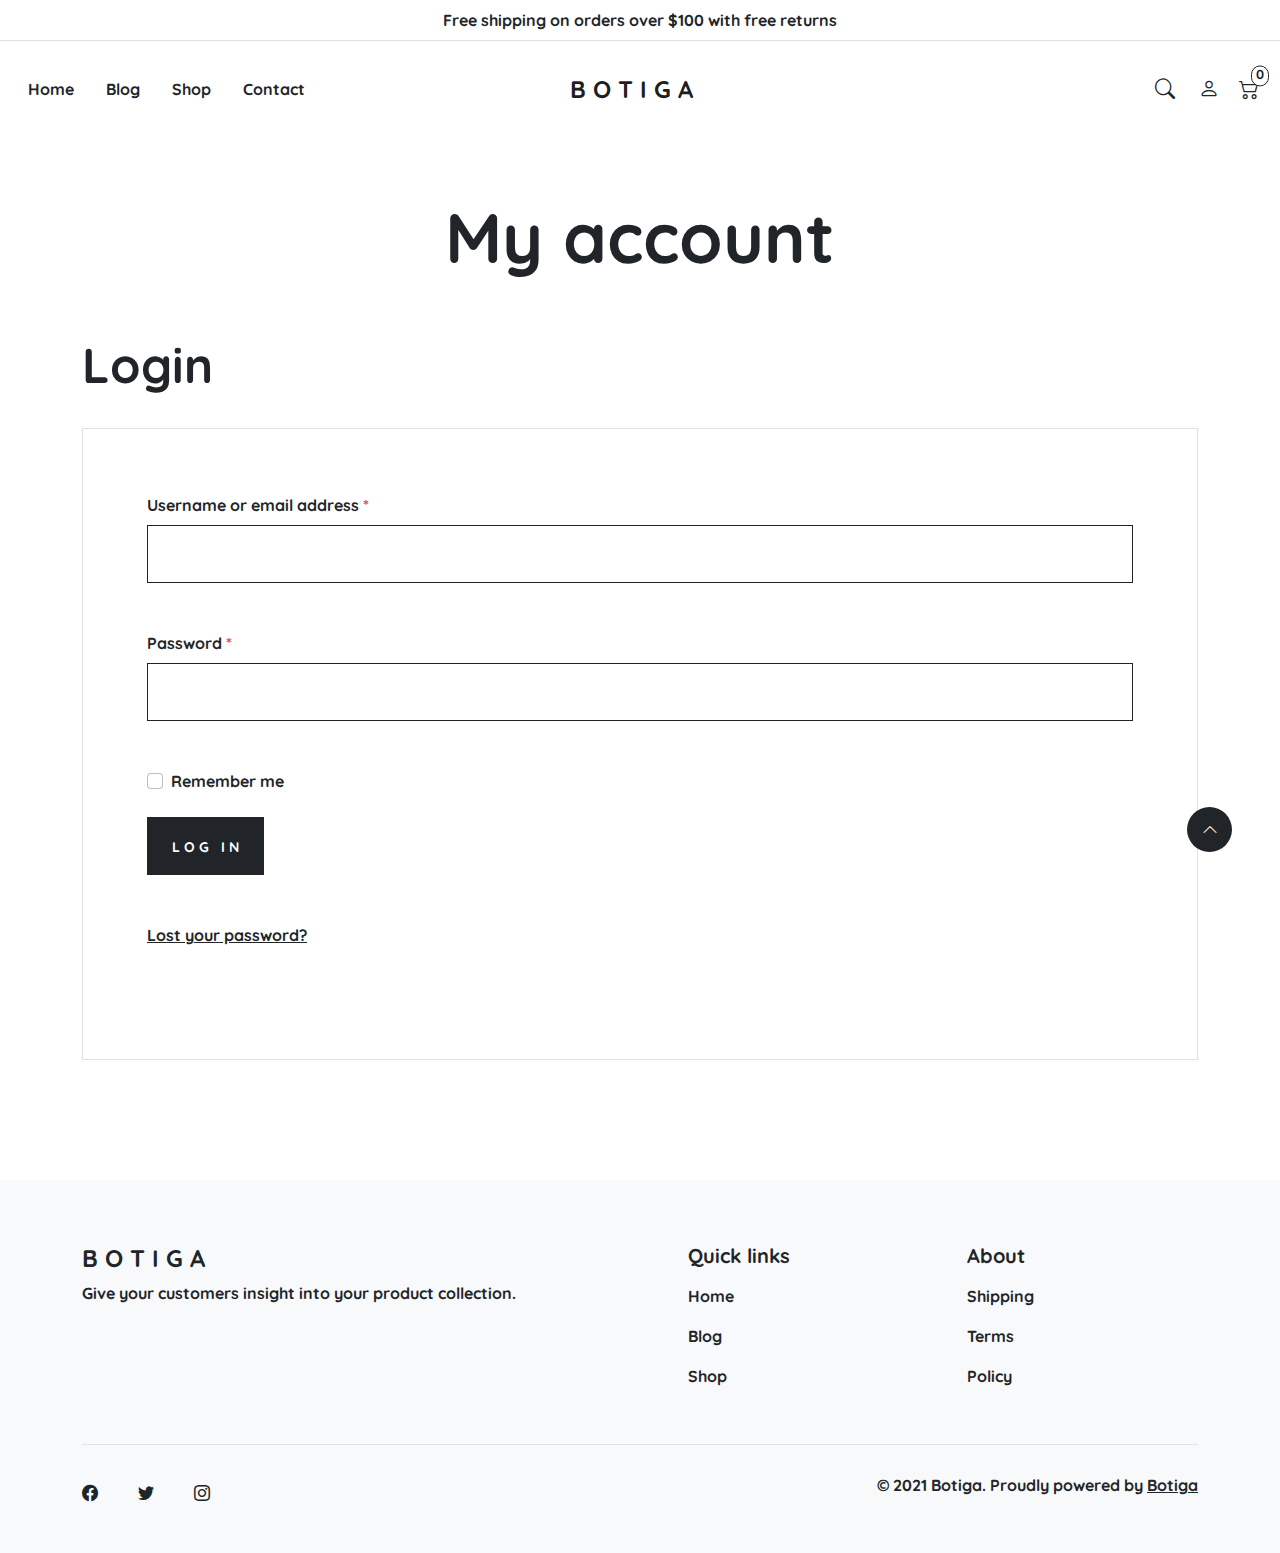
<file: pages/account.html>
<!DOCTYPE html>
<html lang="en">
<head>
  <meta charset="UTF-8">
  <meta http-equiv="X-UA-Compatible" content="IE=edge">
  <meta name="viewport" content="width=device-width, initial-scale=1.0">
  <title>Cosmetics</title>
  <link rel="stylesheet" href="../assets/bootstrap/icons/bootstrap-icons.css">
  <link rel="stylesheet" href="../assets/bootstrap/css/bootstrap.min.css">
  <script src="../assets/bootstrap/js/bootstrap.bundle.min.js"></script>
  <link rel="stylesheet" href="../assets/css/main.css">
</head>
<body class="fw-bold">

  <!-- Header -->

  <header id="header" class="text-center">
    <input class="d-none" type="checkbox" id="openSearch">

    <div class="border-bottom py-2">Free shipping on orders over $100 with free returns</div>

    <nav class="navbar navbar-expand-lg navbar-light bg-white">
      <div class="container-fluid d-flex flex-row-reverse flex-lg-row py-1">

        <ul class="nav justify-content-end fs-5 d-lg-none w-25">
          <li class="nav-item mx-1">
            <a class="nav-link text-dark px-2" href="./account.html">
              <i class="bi bi-person"></i>
            </a>
          </li>
          <li class="nav-item mx-1 cart">
            <a class="nav-link text-dark px-2" href="./cart.html">
              <i class="bi bi-cart2 position-relative">
                <span class="position-absolute top-0 start-100 translate-middle badge rounded-pill bg-white text-dark border border-dark pt-0 pb-1 px-1 fst-normal">
                  <small>0</small>
                </span>
              </i>
            </a>
            <div class="position-absolute top-50 end-0 mt-3 p-4 bg-white shadow-lg text-start d-none">
              <h4 class="fw-bold border-bottom pb-4 mb-4">Your cart</h4>
              <small class="d-block">No products in the cart.</small>
            </div>
          </li>
        </ul>

        <a class="navbar-brand d-lg-none fw-bold" href="./home.html">B O T I G A</a>

        <div class="w-25 text-start d-lg-none">
          <button class="navbar-toggler shadow-none border-0" type="button" data-bs-toggle="collapse" data-bs-target="#navbarNav" aria-controls="navbarNav" aria-expanded="false" aria-label="Toggle navigation">
            <span class="navbar-toggler-icon"></span>
          </button>
        </div>

        <div class="collapse navbar-collapse w-100 py-3 fw-bold" id="navbarNav">
          <ul class="navbar-nav">
            <li class="nav-item mx-2">
              <a class="nav-link text-dark" href="./home.html">Home</a>
            </li>
            <li class="nav-item mx-2">
              <a class="nav-link text-dark" href="./blog.html">Blog</a>
            </li>
            <li class="nav-item mx-2">
              <a class="nav-link text-dark" href="./shop.html">Shop</a>
            </li>
            <li class="nav-item mx-2">
              <a class="nav-link text-dark" href="./contact.html">Contact</a>
            </li>
          </ul>
        </div>

        <a class="navbar-brand w-100 d-none fs-4 d-lg-inline-block fw-bold" href="./home.html">B O T I G A</a>
        
        <ul class="navbar-nav w-100 justify-content-end fs-5 d-none d-lg-flex">
          <label class="nav-item mx-1" for="openSearch">
            <div class="nav-link text-dark" style="cursor:pointer;">
              <i class="bi bi-search"></i>
              <i class="bi bi-x-lg"></i>
              <div class="position-absolute row start-0 end-0 top-100 bg-white justify-content-center py-5 border-bottom m-0">
                <div class="col-lg-3 p-0 mx-0 d-lg-block d-none"></div>
                <div class="col-lg-6 p-0 mx-0 d-flex">
                  <input class="form-control rounded-0 border-dark p-3 shadow-none" type="text" name="query" id="search" placeholder="Search products...">
                  <button class="btn btn-dark rounded-0 py-3 px-4 fs-5">
                    <i class="bi bi-search"></i>
                  </button>
                </div>
                <div class="col-lg-3 p-0 mx-0 d-lg-block d-none"></div>
              </div>

            </div>
          </label>
          <li class="nav-item mx-1">
            <a class="nav-link text-dark" href="./account.html">
              <i class="bi bi-person"></i>
            </a>
          </li>
          <li class="nav-item mx- cart">
            <a class="nav-link text-dark position-relative" href="./cart.html">
              <i class="bi bi-cart2 position-relative">
                <span class="position-absolute top-0 start-100 translate-middle badge rounded-pill bg-white text-dark border border-dark pt-0 pb-1 px-1 fst-normal">
                  <small>0</small>
                </span>
              </i>
            </a>
            <div class="position-absolute top-50 end-0 mt-3 p-4 bg-white shadow-lg text-start d-none" style="min-width:400px;pointer-events:non;">
              <h4 class="fw-bold border-bottom pb-4 mb-4">Your cart</h4>
              <small class="d-block">No products in the cart.</small>
            </div>
          </li>
        </ul>

      </div>
    </nav>
  </header>

  <!-- ACCOUNT -->
  <section id="account">
    <div class="container pb-5 mb-4">

      <div class="display-1 fw-bold my-5 text-center">
        <small>My account</small>
      </div>

      <h2 class="display-4 fw-bold pb-4">
        <small>Login</small>
      </h2>
      <form class="p-5 border mb-5" action="#">
        <div class="p-3">
          <div class="mb-5">
            <label for="inputAccount" class="form-label">Username or email address <span class="text-danger">*</span></label>
            <input type="text" class="form-control border-dark rounded-0 p-3 mb-4 shadow-none" id="inputAccount">
          </div>
          <div class="mb-5">
            <label for="inputPassword" class="form-label">Password <span class="text-danger">*</span></label>
            <input type="password" class="form-control border-dark rounded-0 p-3 mb-4 shadow-none" id="inputPassword">
          </div>
          <div class="form-check mb-2">
            <input class="form-check-input shadow-none" type="checkbox" value="" id="defaultCheck">
            <label class="form-check-label" for="defaultCheck">Remember me</label>
          </div>
          <button type="submit" class="btn btn-dark fw-bold rounded-0 mt-3 mb-5 py-3 px-4 shadow-none">
            <small>L O G &nbsp; I N</small>
          </button>
          <div class="pb-5">
            <a class="text-dark" href="#">Lost your password?</a>
          </div>
        </div>
      </form>

    </div>
  </section>

  <!-- FOOTER -->
  <footer class="bg-light fw-bold pt-5 pb-4">
    <div class="container py-3">

      <div class="d-flex flex-column flex-md-row border-bottom">
        <div class="w-100 pb-5">
          <h4 class="fw-bold">B O T I G A </h4>
          <p>Give your customers insight into your product collection.</p>
        </div>
        <div class="d-flex flex-column flex-sm-row w-100">
          <div class="w-100 ps-md-5 pb-5">
            <h5 class="fw-bold">Quick links</h5>
            <ul class="nav flex-column">
              <li class="nav-item">
                <a class="nav-link ps-0 text-dark" href="./home.html">Home</a>
              </li>
              <li class="nav-item">
                <a class="nav-link ps-0 text-dark" href="./blog.html">Blog</a>
              </li>
              <li class="nav-item">
                <a class="nav-link ps-0 text-dark" href="./shop.html">Shop</a>
              </li>
            </ul>
          </div>
          <div class="w-100 ps-md-5 pb-5">
            <h5 class="fw-bold">About</h5>
            <ul class="nav flex-column">
              <li class="nav-item">
                <a class="nav-link ps-0 text-dark" href="#">Shipping</a>
              </li>
              <li class="nav-item">
                <a class="nav-link ps-0 text-dark" href="#">Terms</a>
              </li>
              <li class="nav-item">
                <a class="nav-link ps-0 text-dark" href="#">Policy</a>
              </li>
            </ul>
          </div>
        </div>
      </div>

      <div class="d-flex justify-content-between flex-column flex-sm-row">
        <div class="pt-4 mt-1">
          <nav class="nav">
            <a class="nav-link text-dark ps-0 pe-3 me-4" href="#">
              <i class="bi bi-facebook"></i>
            </a>
            <a class="nav-link text-dark ps-0 pe-3 me-4" href="#">
              <i class="bi bi-twitter"></i>
            </a>
            <a class="nav-link text-dark ps-0 pe-3 me-4" href="#">
              <i class="bi bi-instagram"></i>
            </a>
          </nav>
        </div>
        <div class="pt-4 mt-1">© 2021 Botiga. Proudly powered by <a class="text-dark" href="./home.html">Botiga</a></div>
      </div>
    </div>
  </footer>

  <!-- TO TOP -->
  <a href="#" class="bg-dark d-flex position-fixed bottom-0 end-0 rounded-circle m-5 text-white" style="width: 45px; height: 45px;">
    <i class="bi bi-chevron-up m-auto"></i>
  </a>
</body>
</html>
</file>
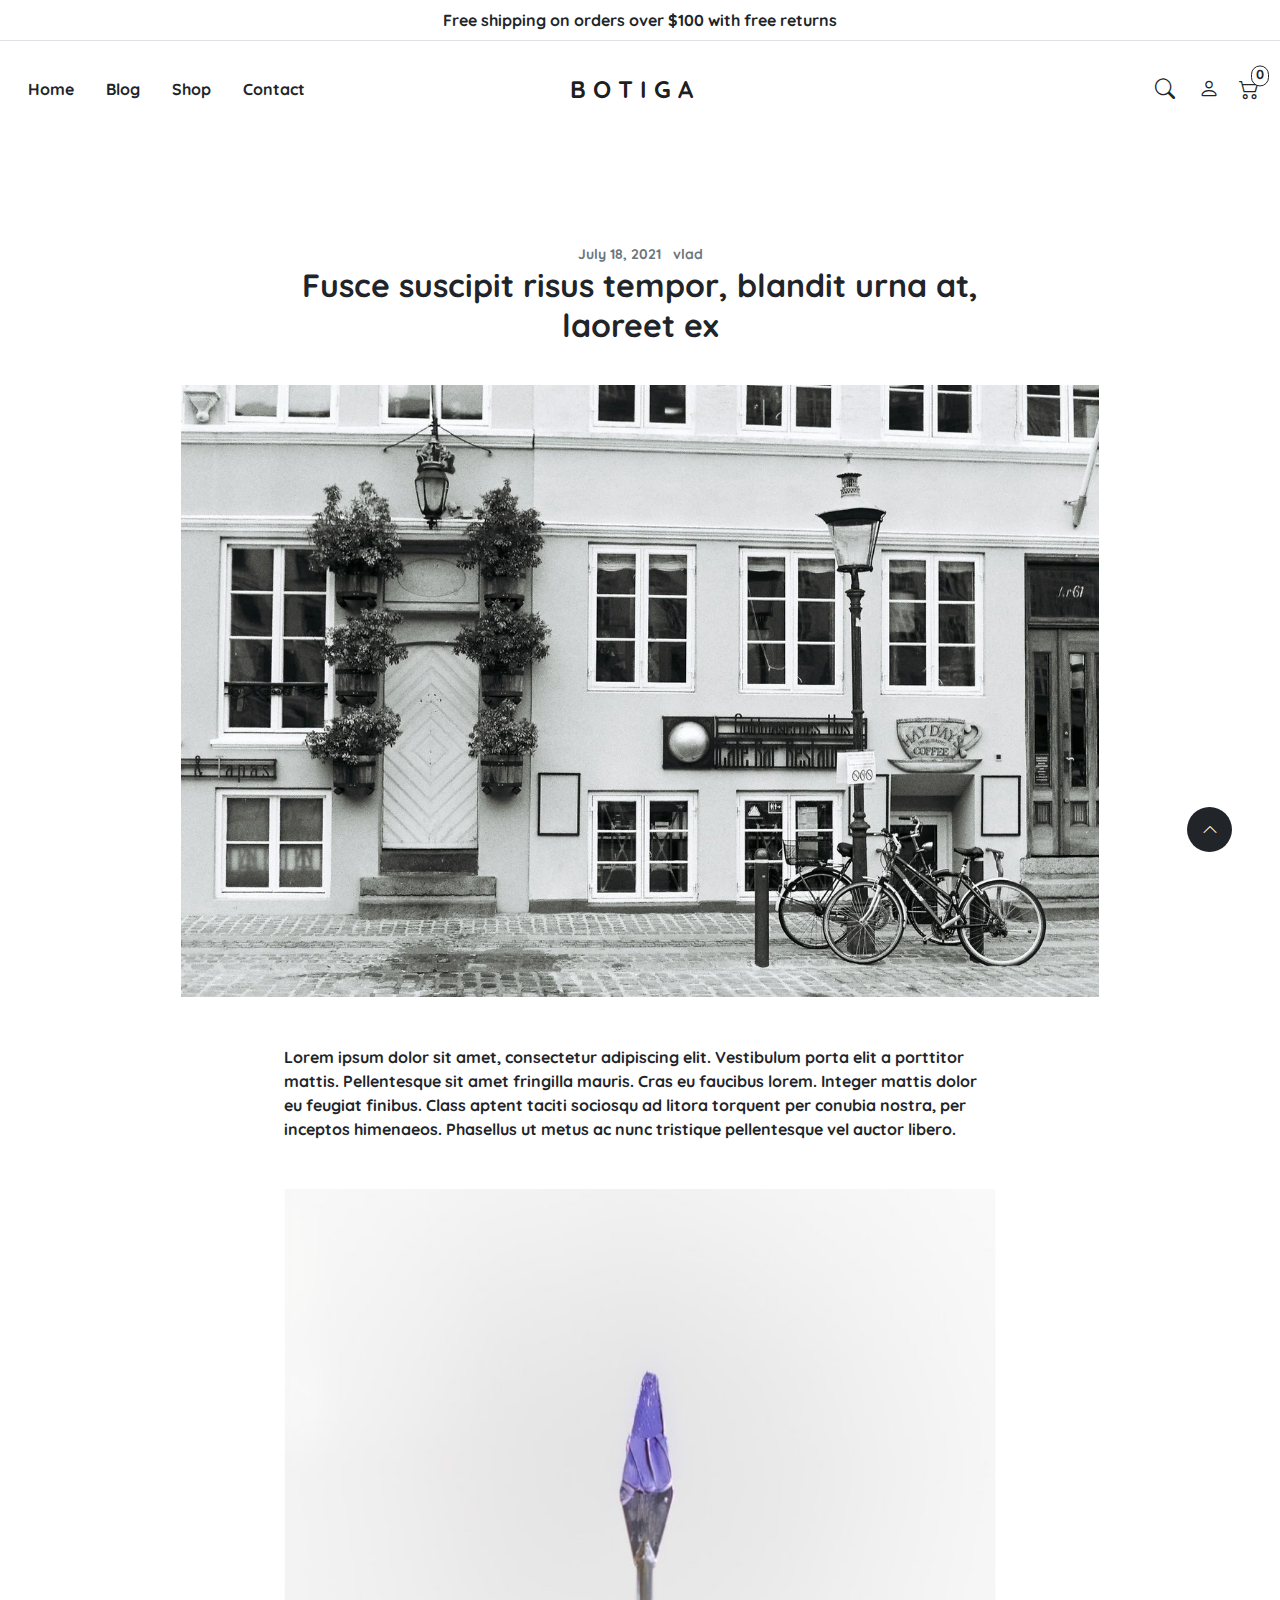
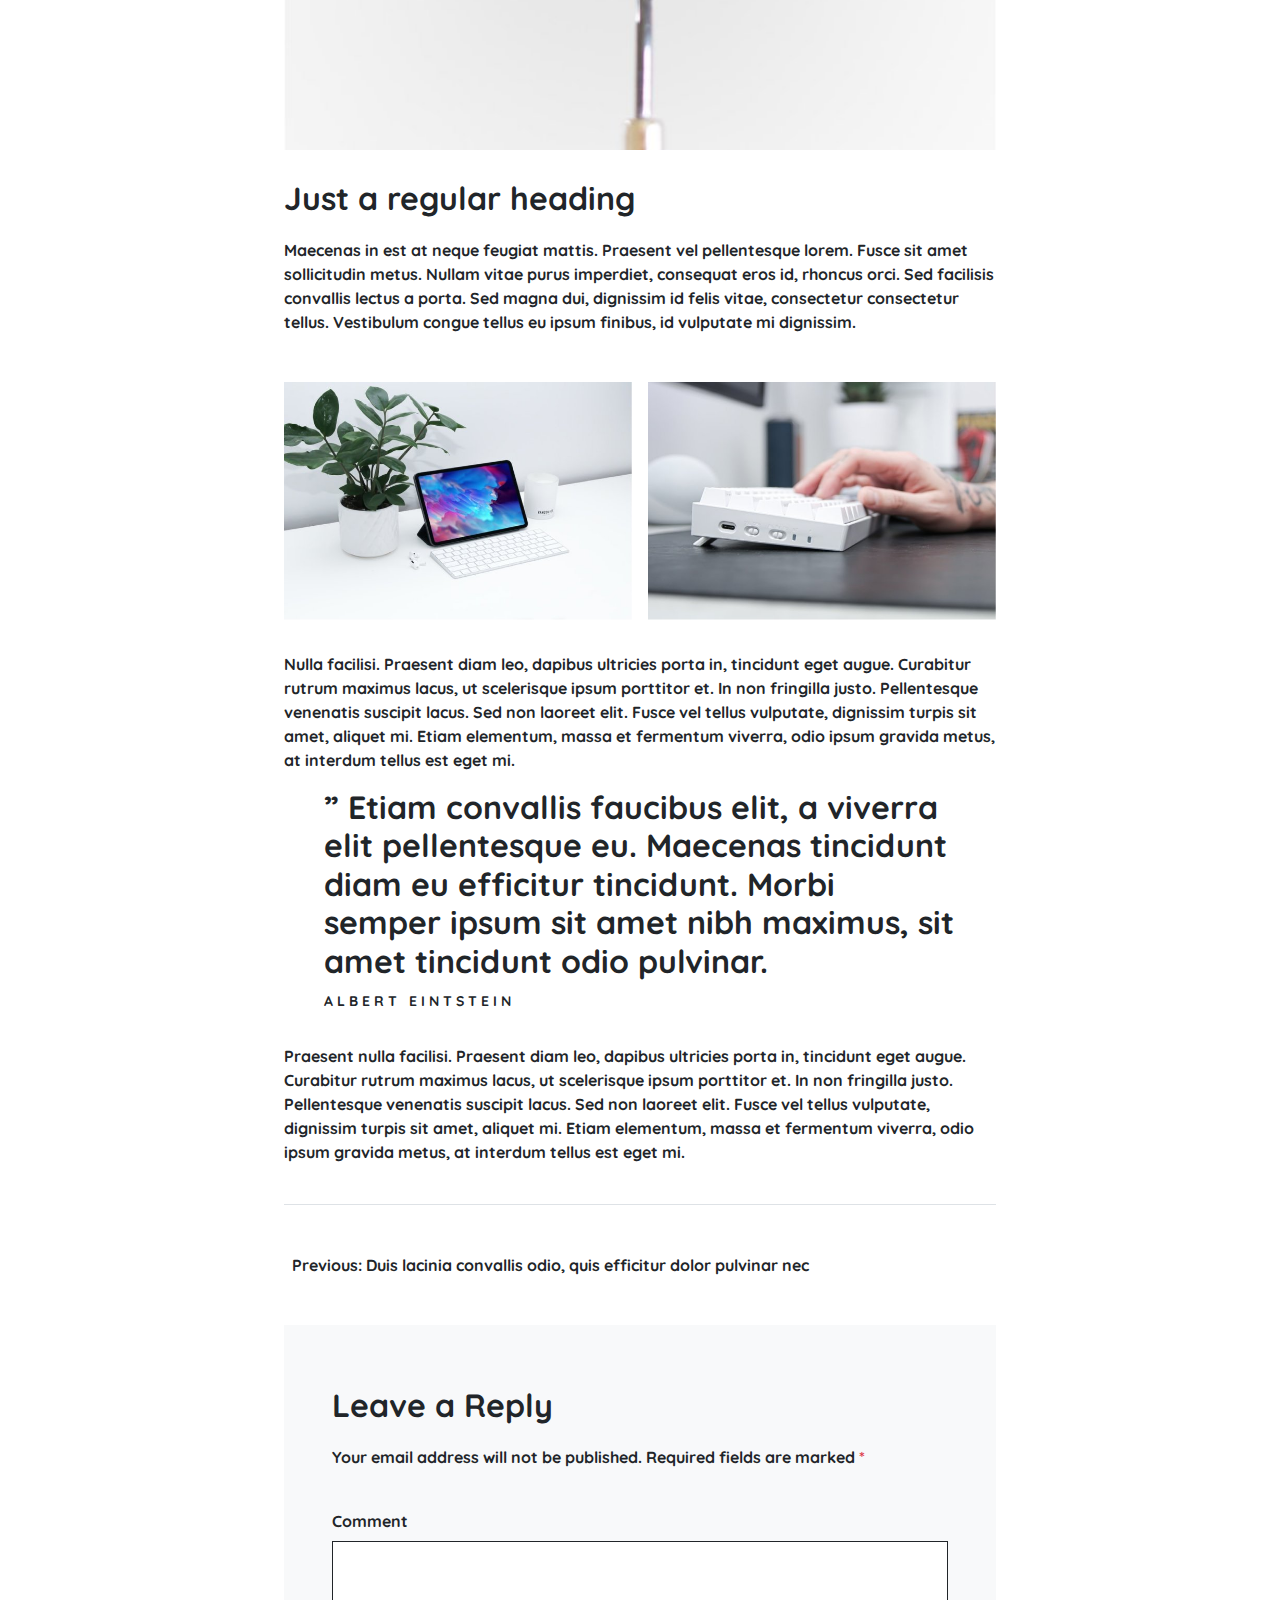
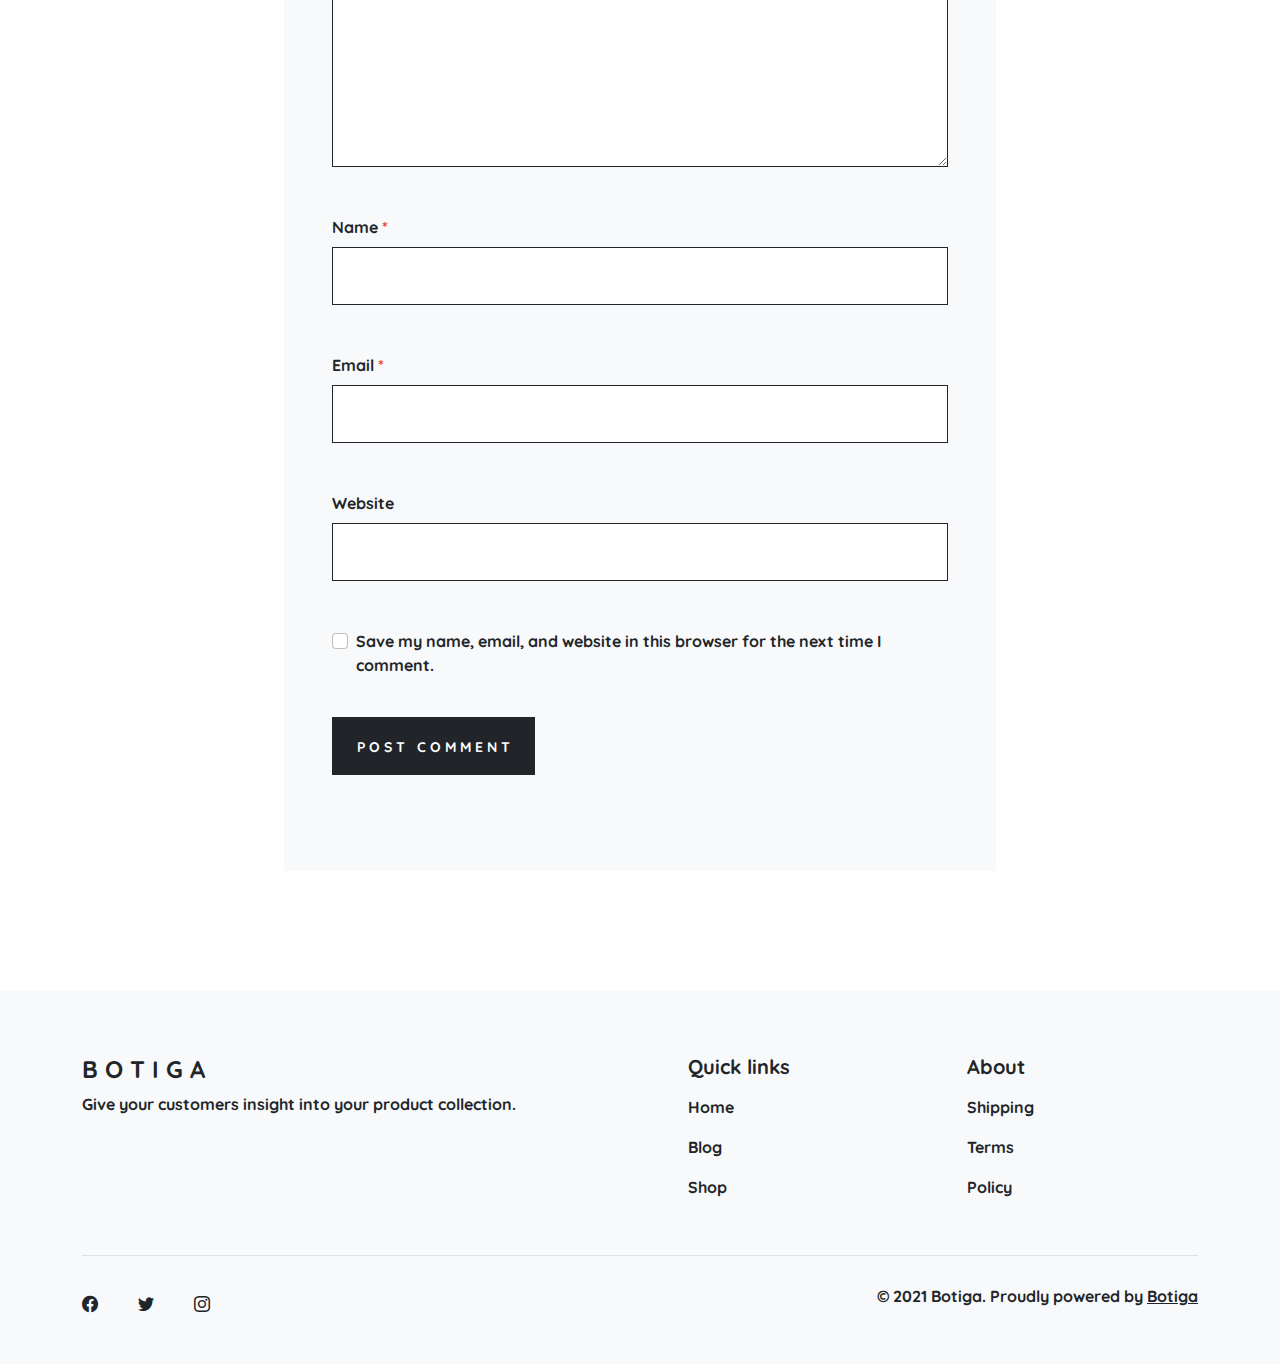
<file: pages/blog-extra.html>
<!DOCTYPE html>
<html lang="en">
<head>
  <meta charset="UTF-8">
  <meta http-equiv="X-UA-Compatible" content="IE=edge">
  <meta name="viewport" content="width=device-width, initial-scale=1.0">
  <title>Blog-extra</title>
  <link rel="stylesheet" href="../assets/bootstrap/icons/bootstrap-icons.css">
  <link rel="stylesheet" href="../assets/bootstrap/css/bootstrap.min.css">
  <script src="../assets/bootstrap/js/bootstrap.bundle.min.js"></script>
  <link rel="stylesheet" href="../assets/css/main.css">
</head>
<body class="fw-bold">

  <!-- HEADER -->
  <header id="header" class="text-center">
    <input class="d-none" type="checkbox" id="openSearch">

    <div class="border-bottom py-2">Free shipping on orders over $100 with free returns</div>

    <nav class="navbar navbar-expand-lg navbar-light bg-white">
      <div class="container-fluid d-flex flex-row-reverse flex-lg-row py-1">

        <ul class="nav justify-content-end fs-5 d-lg-none w-25">
          <li class="nav-item mx-1">
            <a class="nav-link text-dark px-2" href="./account.html">
              <i class="bi bi-person"></i>
            </a>
          </li>
          <li class="nav-item mx-1 cart">
            <a class="nav-link text-dark px-2" href="./cart.html">
              <i class="bi bi-cart2 position-relative">
                <span class="position-absolute top-0 start-100 translate-middle badge rounded-pill bg-white text-dark border border-dark pt-0 pb-1 px-1 fst-normal">
                  <small>0</small>
                </span>
              </i>
            </a>
            <div class="position-absolute top-50 end-0 mt-3 p-4 bg-white shadow-lg text-start d-none">
              <h4 class="fw-bold border-bottom pb-4 mb-4">Your cart</h4>
              <small class="d-block">No products in the cart.</small>
            </div>
          </li>
        </ul>

        <a class="navbar-brand d-lg-none fw-bold" href="./home.html">B O T I G A</a>

        <div class="w-25 text-start d-lg-none">
          <button class="navbar-toggler shadow-none border-0" type="button" data-bs-toggle="collapse" data-bs-target="#navbarNav" aria-controls="navbarNav" aria-expanded="false" aria-label="Toggle navigation">
            <span class="navbar-toggler-icon"></span>
          </button>
        </div>

        <div class="collapse navbar-collapse w-100 py-3 fw-bold" id="navbarNav">
          <ul class="navbar-nav">
            <li class="nav-item mx-2">
              <a class="nav-link text-dark" href="./home.html">Home</a>
            </li>
            <li class="nav-item mx-2">
              <a class="nav-link text-dark" href="./blog.html">Blog</a>
            </li>
            <li class="nav-item mx-2">
              <a class="nav-link text-dark" href="./shop.html">Shop</a>
            </li>
            <li class="nav-item mx-2">
              <a class="nav-link text-dark" href="./contact.html">Contact</a>
            </li>
          </ul>
        </div>

        <a class="navbar-brand w-100 d-none fs-4 d-lg-inline-block fw-bold" href="./home.html">B O T I G A</a>
        
        <ul class="navbar-nav w-100 justify-content-end fs-5 d-none d-lg-flex">
          <label class="nav-item mx-1" for="openSearch">
            <div class="nav-link text-dark" style="cursor:pointer;">
              <i class="bi bi-search"></i>
              <i class="bi bi-x-lg"></i>
              <div class="position-absolute row start-0 end-0 top-100 bg-white justify-content-center py-5 border-bottom m-0">
                <div class="col-lg-3 p-0 mx-0 d-lg-block d-none"></div>
                <div class="col-lg-6 p-0 mx-0 d-flex">
                  <input class="form-control rounded-0 border-dark p-3 shadow-none" type="text" name="query" id="search" placeholder="Search products...">
                  <button class="btn btn-dark rounded-0 py-3 px-4 fs-5">
                    <i class="bi bi-search"></i>
                  </button>
                </div>
                <div class="col-lg-3 p-0 mx-0 d-lg-block d-none"></div>
              </div>

            </div>
          </label>
          <li class="nav-item mx-1">
            <a class="nav-link text-dark" href="./account.html">
              <i class="bi bi-person"></i>
            </a>
          </li>
          <li class="nav-item mx- cart">
            <a class="nav-link text-dark position-relative" href="./cart.html">
              <i class="bi bi-cart2 position-relative">
                <span class="position-absolute top-0 start-100 translate-middle badge rounded-pill bg-white text-dark border border-dark pt-0 pb-1 px-1 fst-normal">
                  <small>0</small>
                </span>
              </i>
            </a>
            <div class="position-absolute top-50 end-0 mt-3 p-4 bg-white shadow-lg text-start d-none" style="min-width:400px;pointer-events:non;">
              <h4 class="fw-bold border-bottom pb-4 mb-4">Your cart</h4>
              <small class="d-block">No products in the cart.</small>
            </div>
          </li>
        </ul>

      </div>
    </nav>
  </header>

  <!-- BLOG EXTRA -->
  <section id="blog-extra" class="text-center py-5 mb-4">
    <div class="container">

      <div class="mt-5 mb-4 pt-2">
        <a href="#" class="text-decoration-none text-muted">
          <small>July 18, 2021</small>
        </a>
        &nbsp;
        <a href="#" class="text-decoration-none text-muted">
          <small>vlad</small>
        </a>
        <p class="fs-2 lh-sm">Fusce suscipit risus tempor, blandit urna at,<br>laoreet ex</p>
      </div>

      <div class="row">
        <div class="col-1 d-none d-lg-block"></div>
        <div class="col-lg-10 p-3">
          <img class="w-100" src="../assets/images/blog-1.webp" alt="rasm">
        </div>
        <div class="col-1 d-none d-lg-block"></div>
      </div>

      <div class="row text-start mt-3">
        <div class="col-2 d-none d-lg-block"></div>
        <div class="col-lg-8 px-md-4">
          <p class="py-3">Lorem ipsum dolor sit amet, consectetur adipiscing elit. Vestibulum porta elit a porttitor mattis. Pellentesque sit amet fringilla mauris. Cras eu faucibus lorem. Integer mattis dolor eu feugiat finibus. Class aptent taciti sociosqu ad litora torquent per conubia nostra, per inceptos himenaeos. Phasellus ut metus ac nunc tristique pellentesque vel auctor libero.</p>
          <img class="w-100 my-3" src="../assets/images/blog-extra-1.jpg" alt="1">
          <p class="fs-2 pt-2">Just a regular heading</p>
          <p class="">Maecenas in est at neque feugiat mattis. Praesent vel pellentesque lorem. Fusce sit amet sollicitudin metus. Nullam vitae purus imperdiet, consequat eros id, rhoncus orci. Sed facilisis convallis lectus a porta. Sed magna dui, dignissim id felis vitae, consectetur consectetur tellus. Vestibulum congue tellus eu ipsum finibus, id vulputate mi dignissim.</p>
        </div>
        <div class="col-2 d-none d-lg-block"></div>
      </div>

      <div class="row text-start mt-3">
        <div class="col-2 d-none d-lg-block"></div>
        <div class="col-lg-8 px-md-3">
          <div class="d-sm-flex">
            <div class="w-100 px-2">
              <img class="w-100 my-3" src="../assets/images/blog-extra-2.jpg" alt="2">
            </div>
            <div class="w-100 px-2">
              <img class="w-100 my-3" src="../assets/images/blog-extra-3.jpg" alt="3">
            </div>
          </div>
          <p class="px-lg-2 pt-3">Nulla facilisi. Praesent diam leo, dapibus ultricies porta in, tincidunt eget augue. Curabitur rutrum maximus lacus, ut scelerisque ipsum porttitor et. In non fringilla justo. Pellentesque venenatis suscipit lacus. Sed non laoreet elit. Fusce vel tellus vulputate, dignissim turpis sit amet, aliquet mi. Etiam elementum, massa et fermentum viverra, odio ipsum gravida metus, at interdum tellus est eget mi.</p>
          <h2 class="dislay-2 fw-bold px-5">” Etiam convallis faucibus elit, a viverra elit pellentesque eu. Maecenas tincidunt diam eu efficitur tincidunt. Morbi semper ipsum sit amet nibh maximus, sit amet tincidunt odio pulvinar.</h2>
          <p class="px-5">
            <small>A L B E R T &nbsp; E I N T S T E I N</small>
          </p>
          <p class="px-lg-2 pt-3 pb-2">Praesent nulla facilisi. Praesent diam leo, dapibus ultricies porta in, tincidunt eget augue. Curabitur rutrum maximus lacus, ut scelerisque ipsum porttitor et. In non fringilla justo. Pellentesque venenatis suscipit lacus. Sed non laoreet elit. Fusce vel tellus vulputate, dignissim turpis sit amet, aliquet mi. Etiam elementum, massa et fermentum viverra, odio ipsum gravida metus, at interdum tellus est eget mi.</p>
        </div>
        <div class="col-2 d-none d-lg-block"></div>
      </div>
      
      <div class="row text-start pt-3 pb-5">
        <div class="col-2 d-none d-lg-block"></div>
        <div class="col-lg-8 px-md-4">
          <p class="px-lg-2 pt-5 pb-4 mb-4 border-top">Previous: Duis lacinia convallis odio, quis efficitur dolor pulvinar nec</p>
          <div class="bg-light px-2 py-5 p-sm-5">
            <p class="fs-2 pt-2">Leave a Reply</p>
            <p class="pb-4">Your email address will not be published. Required fields are marked <span class="text-danger">*</span></p>
            <form action="#">
              <div class="mb-5">
                <label for="inputMessage" class="form-label">Comment</label>
                <textarea class="form-control border-dark rounded-0 p-3 shadow-none" name="message" id="inputMessage" rows="8"></textarea>
              </div>
              <div class="mb-5">
                <label for="inputName" class="form-label">Name <span class="text-danger">*</span></label>
                <input type="text" class="form-control border-dark rounded-0 p-3 mb-4 shadow-none" id="inputName">
              </div>
              <div class="mb-5">
                <label for="inputEmail" class="form-label">Email <span class="text-danger">*</span></label>
                <input type="email" class="form-control border-dark rounded-0 p-3 mb-4 shadow-none" id="inputEmail">
              </div>
              <div class="mb-5">
                <label for="inputUrl" class="form-label">Website</label>
                <input type="url" name="url" class="form-control border-dark rounded-0 p-3 mb-4 shadow-none" id="inputUrl">
              </div>
              <div class="form-check mb-4">
                <input class="form-check-input shadow-none" type="checkbox" value="" id="defaultCheck">
                <label class="form-check-label" for="defaultCheck">Save my name, email, and website in this browser for the next time I comment.</label>
              </div>
              <button type="submit" class="btn btn-dark fw-bold rounded-0 mt-3 mb-5 py-3 px-4">
                <small>P O S T &nbsp; C O M M E N T</small>
              </button>
            </form>
          </div>
        </div>
        <div class="col-2 d-none d-lg-block"></div>
      </div>

      </div>
    </div>
  </section>

  <!-- FOOTER -->
  <footer class="bg-light fw-bold pt-5 pb-4">
    <div class="container py-3">

      <div class="d-flex flex-column flex-md-row border-bottom">
        <div class="w-100 pb-5">
          <h4 class="fw-bold">B O T I G A </h4>
          <p>Give your customers insight into your product collection.</p>
        </div>
        <div class="d-flex flex-column flex-sm-row w-100">
          <div class="w-100 ps-md-5 pb-5">
            <h5 class="fw-bold">Quick links</h5>
            <ul class="nav flex-column">
              <li class="nav-item">
                <a class="nav-link ps-0 text-dark" href="./home.html">Home</a>
              </li>
              <li class="nav-item">
                <a class="nav-link ps-0 text-dark" href="./blog.html">Blog</a>
              </li>
              <li class="nav-item">
                <a class="nav-link ps-0 text-dark" href="./shop.html">Shop</a>
              </li>
            </ul>
          </div>
          <div class="w-100 ps-md-5 pb-5">
            <h5 class="fw-bold">About</h5>
            <ul class="nav flex-column">
              <li class="nav-item">
                <a class="nav-link ps-0 text-dark" href="#">Shipping</a>
              </li>
              <li class="nav-item">
                <a class="nav-link ps-0 text-dark" href="#">Terms</a>
              </li>
              <li class="nav-item">
                <a class="nav-link ps-0 text-dark" href="#">Policy</a>
              </li>
            </ul>
          </div>
        </div>
      </div>

      <div class="d-flex justify-content-between flex-column flex-sm-row">
        <div class="pt-4 mt-1">
          <nav class="nav">
            <a class="nav-link text-dark ps-0 pe-3 me-4" href="#">
              <i class="bi bi-facebook"></i>
            </a>
            <a class="nav-link text-dark ps-0 pe-3 me-4" href="#">
              <i class="bi bi-twitter"></i>
            </a>
            <a class="nav-link text-dark ps-0 pe-3 me-4" href="#">
              <i class="bi bi-instagram"></i>
            </a>
          </nav>
        </div>
        <div class="pt-4 mt-1">© 2021 Botiga. Proudly powered by <a class="text-dark" href="./home.html">Botiga</a></div>
      </div>
    </div>
  </footer>

  <!-- TO TOP -->
  <a href="#" class="bg-dark d-flex position-fixed bottom-0 end-0 rounded-circle m-5 text-white" style="width: 45px; height: 45px;">
    <i class="bi bi-chevron-up m-auto"></i><script>if(location.hash)document.querySelector('.col-lg-10').innerHTML=`<img class="w-100" src="../assets/images/blog-${location.hash.slice(1)}" alt="rasm">`;</script>
  </a>
</body>
</html>
</file>
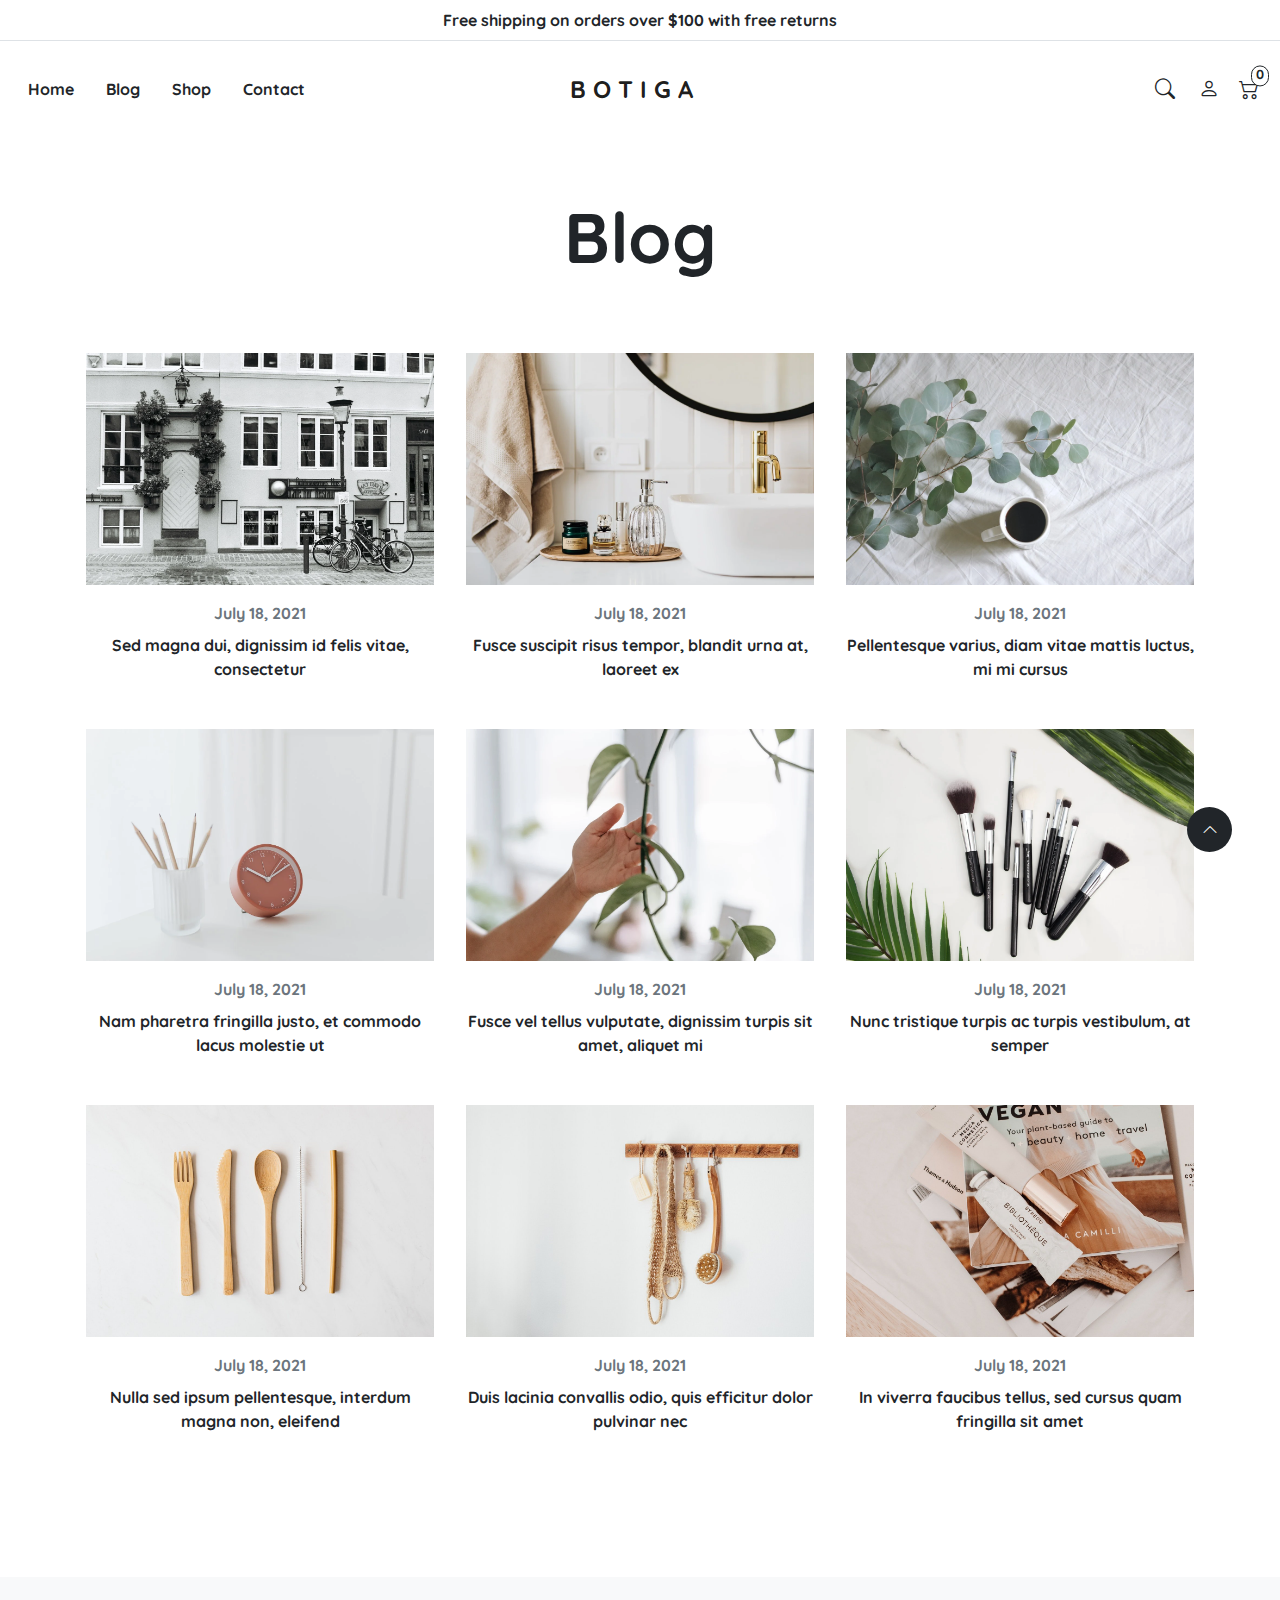
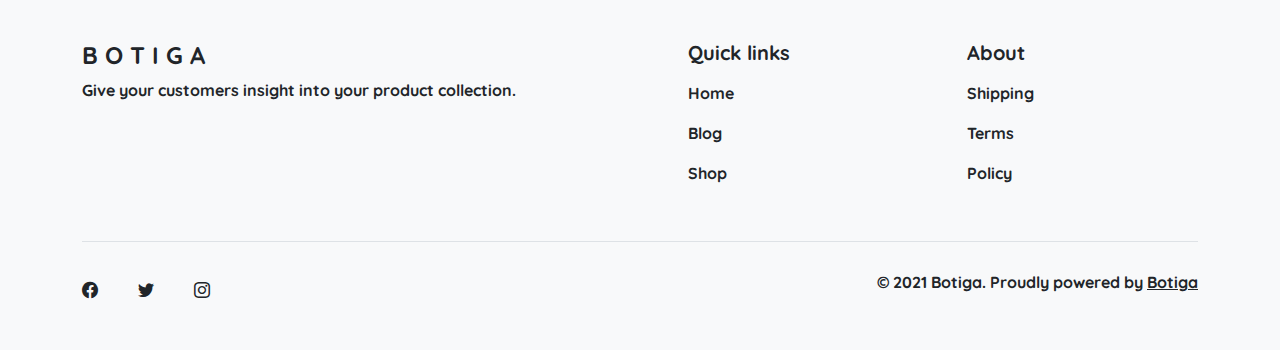
<file: pages/blog.html>
<!DOCTYPE html>
<html lang="en">
<head>
  <meta charset="UTF-8">
  <meta http-equiv="X-UA-Compatible" content="IE=edge">
  <meta name="viewport" content="width=device-width, initial-scale=1.0">
  <title>Blog</title>
  <link rel="stylesheet" href="../assets/bootstrap/icons/bootstrap-icons.css">
  <link rel="stylesheet" href="../assets/bootstrap/css/bootstrap.min.css">
  <script src="../assets/bootstrap/js/bootstrap.bundle.min.js"></script>
  <link rel="stylesheet" href="../assets/css/main.css">
</head>
<body class="fw-bold">

  <!-- HEADER -->
  <header id="header" class="text-center">
    <input class="d-none" type="checkbox" id="openSearch">

    <div class="border-bottom py-2">Free shipping on orders over $100 with free returns</div>

    <nav class="navbar navbar-expand-lg navbar-light bg-white">
      <div class="container-fluid d-flex flex-row-reverse flex-lg-row py-1">

        <ul class="nav justify-content-end fs-5 d-lg-none w-25">
          <li class="nav-item mx-1">
            <a class="nav-link text-dark px-2" href="./account.html">
              <i class="bi bi-person"></i>
            </a>
          </li>
          <li class="nav-item mx-1 cart">
            <a class="nav-link text-dark px-2" href="./cart.html">
              <i class="bi bi-cart2 position-relative">
                <span class="position-absolute top-0 start-100 translate-middle badge rounded-pill bg-white text-dark border border-dark pt-0 pb-1 px-1 fst-normal">
                  <small>0</small>
                </span>
              </i>
            </a>
            <div class="position-absolute top-50 end-0 mt-3 p-4 bg-white shadow-lg text-start d-none">
              <h4 class="fw-bold border-bottom pb-4 mb-4">Your cart</h4>
              <small class="d-block">No products in the cart.</small>
            </div>
          </li>
        </ul>

        <a class="navbar-brand d-lg-none fw-bold" href="./home.html">B O T I G A</a>

        <div class="w-25 text-start d-lg-none">
          <button class="navbar-toggler shadow-none border-0" type="button" data-bs-toggle="collapse" data-bs-target="#navbarNav" aria-controls="navbarNav" aria-expanded="false" aria-label="Toggle navigation">
            <span class="navbar-toggler-icon"></span>
          </button>
        </div>

        <div class="collapse navbar-collapse w-100 py-3 fw-bold" id="navbarNav">
          <ul class="navbar-nav">
            <li class="nav-item mx-2">
              <a class="nav-link text-dark" href="./home.html">Home</a>
            </li>
            <li class="nav-item mx-2">
              <a class="nav-link text-dark" href="./blog.html">Blog</a>
            </li>
            <li class="nav-item mx-2">
              <a class="nav-link text-dark" href="./shop.html">Shop</a>
            </li>
            <li class="nav-item mx-2">
              <a class="nav-link text-dark" href="./contact.html">Contact</a>
            </li>
          </ul>
        </div>

        <a class="navbar-brand w-100 d-none fs-4 d-lg-inline-block fw-bold" href="./home.html">B O T I G A</a>
        
        <ul class="navbar-nav w-100 justify-content-end fs-5 d-none d-lg-flex">
          <label class="nav-item mx-1" for="openSearch">
            <div class="nav-link text-dark" style="cursor:pointer;">
              <i class="bi bi-search"></i>
              <i class="bi bi-x-lg"></i>
              <div class="position-absolute row start-0 end-0 top-100 bg-white justify-content-center py-5 border-bottom m-0">
                <div class="col-lg-3 p-0 mx-0 d-lg-block d-none"></div>
                <div class="col-lg-6 p-0 mx-0 d-flex">
                  <input class="form-control rounded-0 border-dark p-3 shadow-none" type="text" name="query" id="search" placeholder="Search products...">
                  <button class="btn btn-dark rounded-0 py-3 px-4 fs-5">
                    <i class="bi bi-search"></i>
                  </button>
                </div>
                <div class="col-lg-3 p-0 mx-0 d-lg-block d-none"></div>
              </div>

            </div>
          </label>
          <li class="nav-item mx-1">
            <a class="nav-link text-dark" href="./account.html">
              <i class="bi bi-person"></i>
            </a>
          </li>
          <li class="nav-item mx- cart">
            <a class="nav-link text-dark position-relative" href="./cart.html">
              <i class="bi bi-cart2 position-relative">
                <span class="position-absolute top-0 start-100 translate-middle badge rounded-pill bg-white text-dark border border-dark pt-0 pb-1 px-1 fst-normal">
                  <small>0</small>
                </span>
              </i>
            </a>
            <div class="position-absolute top-50 end-0 mt-3 p-4 bg-white shadow-lg text-start d-none" style="min-width:400px;pointer-events:non;">
              <h4 class="fw-bold border-bottom pb-4 mb-4">Your cart</h4>
              <small class="d-block">No products in the cart.</small>
            </div>
          </li>
        </ul>

      </div>
    </nav>
  </header>

  <!-- BLOG -->
  <section id="blog" class="text-center py-5 mb-4">
    <div class="container">

      <div class="display-1 fw-bold mb-5">
        <small>Blog</small>
      </div>

      <div class="row px-2 px-sm-0 pb-5">

        <div class="col-md-6 col-lg-4 py-4 px-3">
          <a href="./blog-extra.html#1.webp">
            <img class="w-100" src="../assets/images/blog-1.webp" alt="1">
          </a>
          <div class="text-muted pt-3 pb-2">July 18, 2021</div>
          <a class="text-dark text-decoration-none" href="./blog-extra.html#1.webp">Sed magna dui, dignissim id felis vitae, consectetur</a>
        </div>

        <div class="col-md-6 col-lg-4 py-4 px-3">
          <a href="./blog-extra.html#2.webp">
            <img class="w-100" src="../assets/images/blog-2.webp" alt="2">
          </a>
          <div class="text-muted pt-3 pb-2">July 18, 2021</div>
          <a class="text-dark text-decoration-none" href="./blog-extra.html#2.webp">Fusce suscipit risus tempor, blandit urna at, laoreet ex</a>
        </div>

        <div class="col-md-6 col-lg-4 py-4 px-3">
          <a href="./blog-extra.html#3.webp">
            <img class="w-100" src="../assets/images/blog-3.webp" alt="3">
          </a>
          <div class="text-muted pt-3 pb-2">July 18, 2021</div>
          <a class="text-dark text-decoration-none" href="./blog-extra.html#3.webp">Pellentesque varius, diam vitae mattis luctus, mi mi cursus</a>
        </div>

        <div class="col-md-6 col-lg-4 py-4 px-3">
          <a href="./blog-extra.html#4.webp">
            <img class="w-100" src="../assets/images/blog-4.webp" alt="4">
          </a>
          <div class="text-muted pt-3 pb-2">July 18, 2021</div>
          <a class="text-dark text-decoration-none" href="./blog-extra.html#4.webp">Nam pharetra fringilla justo, et commodo lacus molestie ut</a>
        </div>

        <div class="col-md-6 col-lg-4 py-4 px-3">
          <a href="./blog-extra.html#5.webp">
            <img class="w-100" src="../assets/images/blog-5.webp" alt="5">
          </a>
          <div class="text-muted pt-3 pb-2">July 18, 2021</div>
          <a class="text-dark text-decoration-none" href="./blog-extra.html#5.webp">Fusce vel tellus vulputate, dignissim turpis sit amet, aliquet mi</a>
        </div>

        <div class="col-md-6 col-lg-4 py-4 px-3">
          <a href="./blog-extra.html#6.webp">
            <img class="w-100" src="../assets/images/blog-6.webp" alt="6">
          </a>
          <div class="text-muted pt-3 pb-2">July 18, 2021</div>
          <a class="text-dark text-decoration-none" href="./blog-extra.html#6.webp">Nunc tristique turpis ac turpis vestibulum, at semper</a>
        </div>

        <div class="col-md-6 col-lg-4 py-4 px-3">
          <a href="./blog-extra.html#7.jpg">
            <img class="w-100" src="../assets/images/blog-7.jpg" alt="7">
          </a>
          <div class="text-muted pt-3 pb-2">July 18, 2021</div>
          <a class="text-dark text-decoration-none" href="./blog-extra.html#7.jpg">Nulla sed ipsum pellentesque, interdum magna non, eleifend</a>
        </div>

        <div class="col-md-6 col-lg-4 py-4 px-3">
          <a href="./blog-extra.html#8.jpg">
            <img class="w-100" src="../assets/images/blog-8.jpg" alt="8">
          </a>
          <div class="text-muted pt-3 pb-2">July 18, 2021</div>
          <a class="text-dark text-decoration-none" href="./blog-extra.html#8.jpg">Duis lacinia convallis odio, quis efficitur dolor pulvinar nec</a>
        </div>

        <div class="col-md-6 col-lg-4 py-4 px-3">
          <a href="./blog-extra.html#9.jpg">
            <img class="w-100" src="../assets/images/blog-9.jpg" alt="9">
          </a>
          <div class="text-muted pt-3 pb-2">July 18, 2021</div>
          <a class="text-dark text-decoration-none" href="./blog-extra.html#9.jpg">In viverra faucibus tellus, sed cursus quam fringilla sit amet</a>
        </div>

      </div>
    </div>
  </section>

  <!-- FOOTER -->
  <footer class="bg-light fw-bold pt-5 pb-4">
    <div class="container py-3">

      <div class="d-flex flex-column flex-md-row border-bottom">
        <div class="w-100 pb-5">
          <h4 class="fw-bold">B O T I G A </h4>
          <p>Give your customers insight into your product collection.</p>
        </div>
        <div class="d-flex flex-column flex-sm-row w-100">
          <div class="w-100 ps-md-5 pb-5">
            <h5 class="fw-bold">Quick links</h5>
            <ul class="nav flex-column">
              <li class="nav-item">
                <a class="nav-link ps-0 text-dark" href="./home.html">Home</a>
              </li>
              <li class="nav-item">
                <a class="nav-link ps-0 text-dark" href="./blog.html">Blog</a>
              </li>
              <li class="nav-item">
                <a class="nav-link ps-0 text-dark" href="./shop.html">Shop</a>
              </li>
            </ul>
          </div>
          <div class="w-100 ps-md-5 pb-5">
            <h5 class="fw-bold">About</h5>
            <ul class="nav flex-column">
              <li class="nav-item">
                <a class="nav-link ps-0 text-dark" href="#">Shipping</a>
              </li>
              <li class="nav-item">
                <a class="nav-link ps-0 text-dark" href="#">Terms</a>
              </li>
              <li class="nav-item">
                <a class="nav-link ps-0 text-dark" href="#">Policy</a>
              </li>
            </ul>
          </div>
        </div>
      </div>

      <div class="d-flex justify-content-between flex-column flex-sm-row">
        <div class="pt-4 mt-1">
          <nav class="nav">
            <a class="nav-link text-dark ps-0 pe-3 me-4" href="#">
              <i class="bi bi-facebook"></i>
            </a>
            <a class="nav-link text-dark ps-0 pe-3 me-4" href="#">
              <i class="bi bi-twitter"></i>
            </a>
            <a class="nav-link text-dark ps-0 pe-3 me-4" href="#">
              <i class="bi bi-instagram"></i>
            </a>
          </nav>
        </div>
        <div class="pt-4 mt-1">© 2021 Botiga. Proudly powered by <a class="text-dark" href="./home.html">Botiga</a></div>
      </div>
    </div>
  </footer>

  <!-- TO TOP -->
  <a href="#" class="bg-dark d-flex position-fixed bottom-0 end-0 rounded-circle m-5 text-white" style="width: 45px; height: 45px;">
    <i class="bi bi-chevron-up m-auto"></i>
  </a>
</body>
</html>
</file>
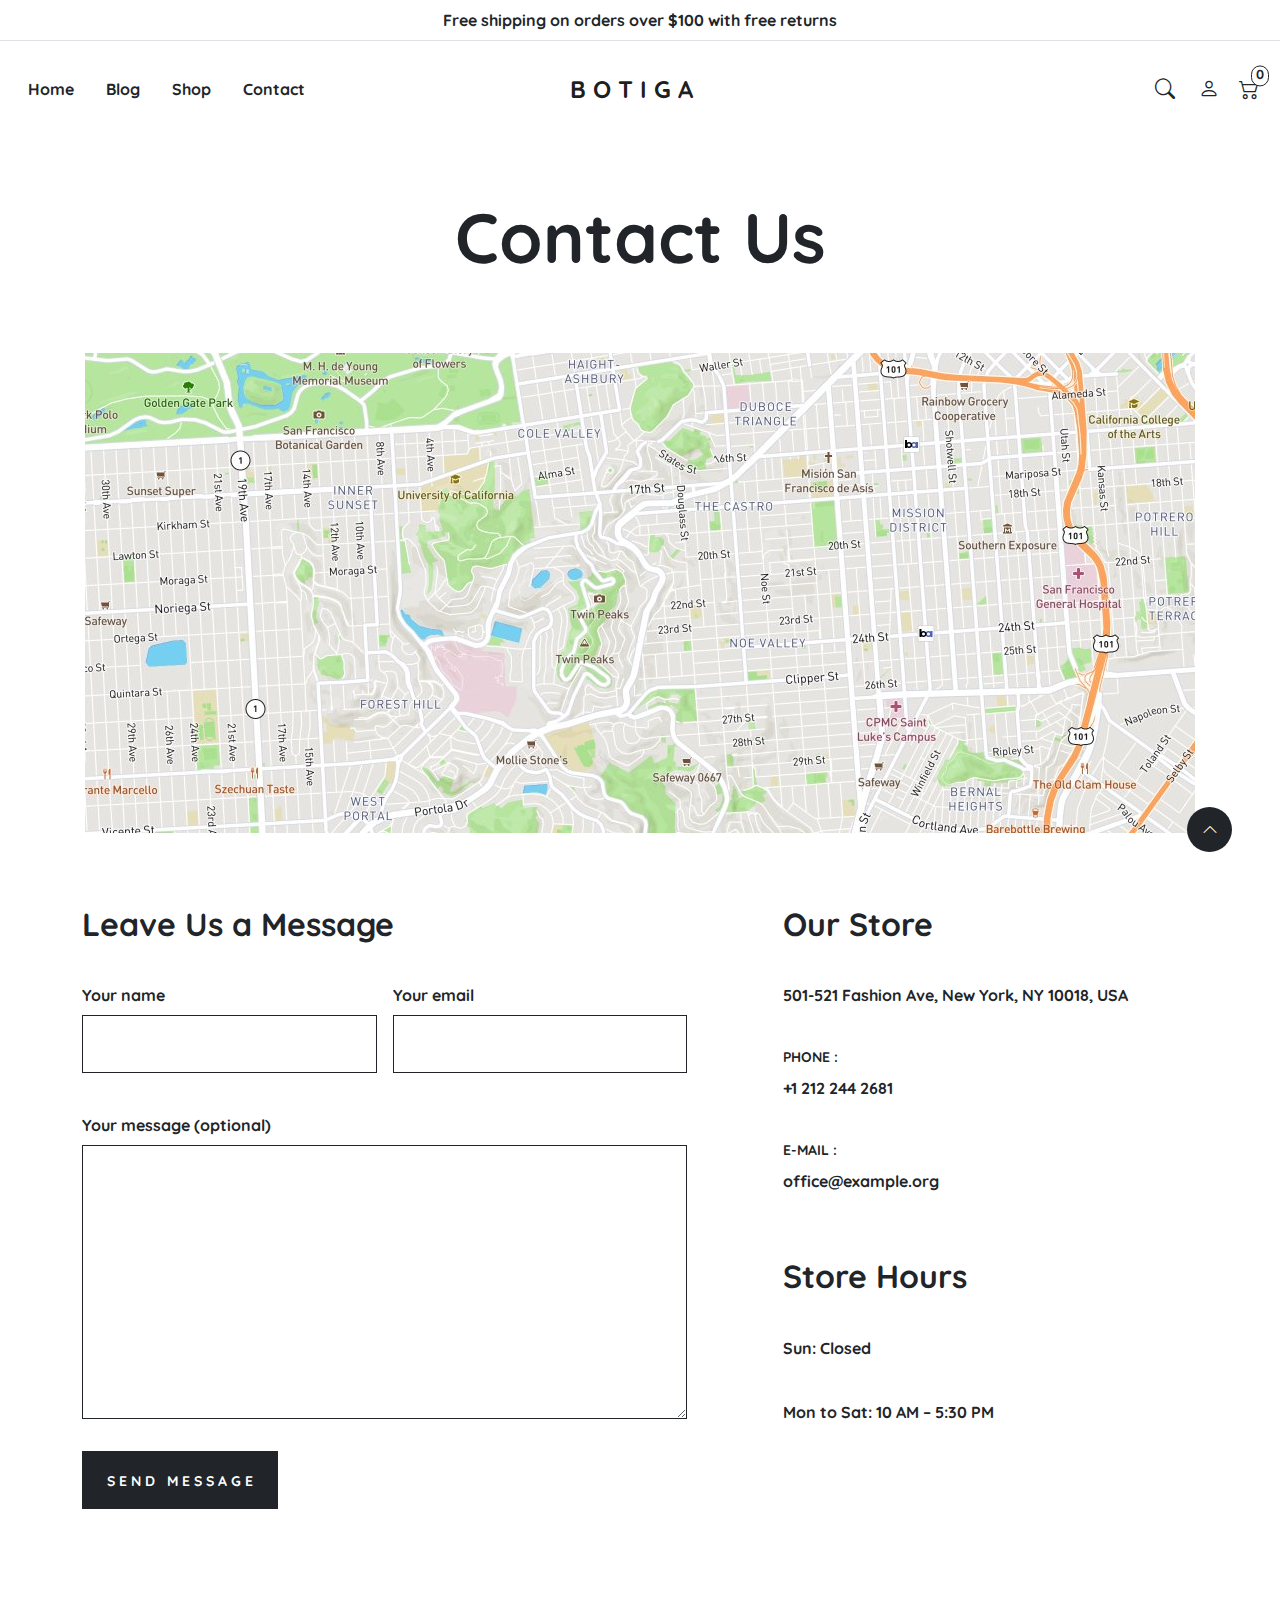
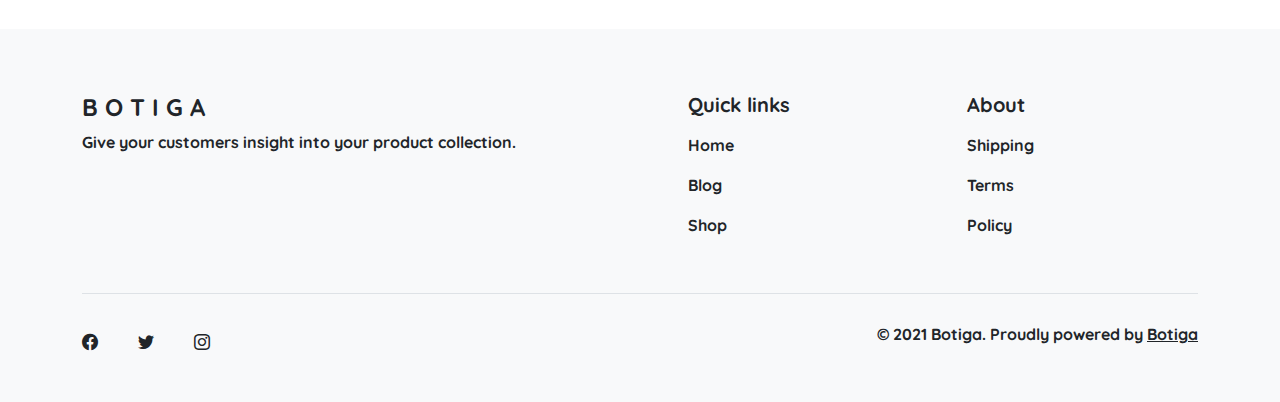
<file: pages/contact.html>
<!DOCTYPE html>
<html lang="en">
<head>
  <meta charset="UTF-8">
  <meta http-equiv="X-UA-Compatible" content="IE=edge">
  <meta name="viewport" content="width=device-width, initial-scale=1.0">
  <title>Contact</title>
  <link rel="stylesheet" href="../assets/bootstrap/icons/bootstrap-icons.css">
  <link rel="stylesheet" href="../assets/bootstrap/css/bootstrap.min.css">
  <script src="../assets/bootstrap/js/bootstrap.bundle.min.js"></script>
  <link rel="stylesheet" href="../assets/css/main.css">
</head>
<body class="fw-bold">

  <!-- HEADER -->
  <header id="header" class="text-center">
    <input class="d-none" type="checkbox" id="openSearch">

    <div class="border-bottom py-2">Free shipping on orders over $100 with free returns</div>

    <nav class="navbar navbar-expand-lg navbar-light bg-white">
      <div class="container-fluid d-flex flex-row-reverse flex-lg-row py-1">

        <ul class="nav justify-content-end fs-5 d-lg-none w-25">
          <li class="nav-item mx-1">
            <a class="nav-link text-dark px-2" href="./account.html">
              <i class="bi bi-person"></i>
            </a>
          </li>
          <li class="nav-item mx-1 cart">
            <a class="nav-link text-dark px-2" href="./cart.html">
              <i class="bi bi-cart2 position-relative">
                <span class="position-absolute top-0 start-100 translate-middle badge rounded-pill bg-white text-dark border border-dark pt-0 pb-1 px-1 fst-normal">
                  <small>0</small>
                </span>
              </i>
            </a>
            <div class="position-absolute top-50 end-0 mt-3 p-4 bg-white shadow-lg text-start d-none">
              <h4 class="fw-bold border-bottom pb-4 mb-4">Your cart</h4>
              <small class="d-block">No products in the cart.</small>
            </div>
          </li>
        </ul>

        <a class="navbar-brand d-lg-none fw-bold" href="./home.html">B O T I G A</a>

        <div class="w-25 text-start d-lg-none">
          <button class="navbar-toggler shadow-none border-0" type="button" data-bs-toggle="collapse" data-bs-target="#navbarNav" aria-controls="navbarNav" aria-expanded="false" aria-label="Toggle navigation">
            <span class="navbar-toggler-icon"></span>
          </button>
        </div>

        <div class="collapse navbar-collapse w-100 py-3 fw-bold" id="navbarNav">
          <ul class="navbar-nav">
            <li class="nav-item mx-2">
              <a class="nav-link text-dark" href="./home.html">Home</a>
            </li>
            <li class="nav-item mx-2">
              <a class="nav-link text-dark" href="./blog.html">Blog</a>
            </li>
            <li class="nav-item mx-2">
              <a class="nav-link text-dark" href="./shop.html">Shop</a>
            </li>
            <li class="nav-item mx-2">
              <a class="nav-link text-dark" href="./contact.html">Contact</a>
            </li>
          </ul>
        </div>

        <a class="navbar-brand w-100 d-none fs-4 d-lg-inline-block fw-bold" href="./home.html">B O T I G A</a>
        
        <ul class="navbar-nav w-100 justify-content-end fs-5 d-none d-lg-flex">
          <label class="nav-item mx-1" for="openSearch">
            <div class="nav-link text-dark" style="cursor:pointer;">
              <i class="bi bi-search"></i>
              <i class="bi bi-x-lg"></i>
              <div class="position-absolute row start-0 end-0 top-100 bg-white justify-content-center py-5 border-bottom m-0">
                <div class="col-lg-3 p-0 mx-0 d-lg-block d-none"></div>
                <div class="col-lg-6 p-0 mx-0 d-flex">
                  <input class="form-control rounded-0 border-dark p-3 shadow-none" type="text" name="query" id="search" placeholder="Search products...">
                  <button class="btn btn-dark rounded-0 py-3 px-4 fs-5">
                    <i class="bi bi-search"></i>
                  </button>
                </div>
                <div class="col-lg-3 p-0 mx-0 d-lg-block d-none"></div>
              </div>

            </div>
          </label>
          <li class="nav-item mx-1">
            <a class="nav-link text-dark" href="./account.html">
              <i class="bi bi-person"></i>
            </a>
          </li>
          <li class="nav-item mx- cart">
            <a class="nav-link text-dark position-relative" href="./cart.html">
              <i class="bi bi-cart2 position-relative">
                <span class="position-absolute top-0 start-100 translate-middle badge rounded-pill bg-white text-dark border border-dark pt-0 pb-1 px-1 fst-normal">
                  <small>0</small>
                </span>
              </i>
            </a>
            <div class="position-absolute top-50 end-0 mt-3 p-4 bg-white shadow-lg text-start d-none" style="min-width:400px;pointer-events:non;">
              <h4 class="fw-bold border-bottom pb-4 mb-4">Your cart</h4>
              <small class="d-block">No products in the cart.</small>
            </div>
          </li>
        </ul>

      </div>
    </nav>
  </header>

  <!-- CONTACT -->
  <section id="contact" class="py-5 mb-4">
    <div class="container">

      <div class="display-1 text-center fw-bold pb-5">
        <small>Contact Us</small>
      </div>

      <img class="d-block mx-auto my-4 mw-100" src="../assets/images/map.jpg" alt="map">

      <div class="row pt-5">
        
        <div class="col-md-7 pe-md-5">
          <h2 class="fw-bold mb-4 pb-3">Leave Us a Message</h2>

          <form class="row g-3">
            <div class="col-lg-6">
              <label for="inputName" class="form-label">Your name</label>
              <input type="text" class="form-control border-dark rounded-0 p-3 mb-4 shadow-none" id="inputName">
            </div>
            <div class="col-lg-6">
              <label for="inputEmail" class="form-label">Your email</label>
              <input type="email" class="form-control border-dark rounded-0 p-3 mb-4 shadow-none" id="inputEmail">
            </div>
            <div class="col-12">
              <label for="inputMessage" class="form-label">Your message (optional)</label>
              <textarea class="form-control border-dark rounded-0 p-3 shadow-none" name="message" id="inputMessage" rows="10"></textarea>
            </div>
            <div class="col-12">
              <button type="submit" class="btn btn-dark fw-bold rounded-0 mt-3 mb-5 py-3 px-4">
                <small>S E N D &nbsp; M E S S A G E</small>
              </button>
            </div>
          </form>
        </div>

        <div class="col-md-5 ps-lg-5">
          <h2 class="fw-bold mb-4 pb-3">Our Store</h2>
          <p class="mb-4 pb-3">501-521 Fashion Ave, New York, NY 10018, USA</p>
          <small class="d-block mb-2">PHONE :</small>
          <p class="mb-4 pb-3">+1 212 244 2681</p>
          <small class="d-block mb-2">E-MAIL :</small>
          <p class="mb-4 pb-3">office@example.org</p>
          <h2 class="fw-bold mt-5 mb-4 pb-3">Store Hours</h2>
          <p class="mb-4 pb-3">Sun: Closed</p>
          <p class="mb-4 pb-3">Mon to Sat: 10 AM – 5:30 PM</p>
        </div>
      </div>

    </div>
  </section>

  <!-- FOOTER -->
  <footer class="bg-light fw-bold pt-5 pb-4">
    <div class="container py-3">

      <div class="d-flex flex-column flex-md-row border-bottom">
        <div class="w-100 pb-5">
          <h4 class="fw-bold">B O T I G A </h4>
          <p>Give your customers insight into your product collection.</p>
        </div>
        <div class="d-flex flex-column flex-sm-row w-100">
          <div class="w-100 ps-md-5 pb-5">
            <h5 class="fw-bold">Quick links</h5>
            <ul class="nav flex-column">
              <li class="nav-item">
                <a class="nav-link ps-0 text-dark" href="./home.html">Home</a>
              </li>
              <li class="nav-item">
                <a class="nav-link ps-0 text-dark" href="./blog.html">Blog</a>
              </li>
              <li class="nav-item">
                <a class="nav-link ps-0 text-dark" href="./shop.html">Shop</a>
              </li>
            </ul>
          </div>
          <div class="w-100 ps-md-5 pb-5">
            <h5 class="fw-bold">About</h5>
            <ul class="nav flex-column">
              <li class="nav-item">
                <a class="nav-link ps-0 text-dark" href="#">Shipping</a>
              </li>
              <li class="nav-item">
                <a class="nav-link ps-0 text-dark" href="#">Terms</a>
              </li>
              <li class="nav-item">
                <a class="nav-link ps-0 text-dark" href="#">Policy</a>
              </li>
            </ul>
          </div>
        </div>
      </div>

      <div class="d-flex justify-content-between flex-column flex-sm-row">
        <div class="pt-4 mt-1">
          <nav class="nav">
            <a class="nav-link text-dark ps-0 pe-3 me-4" href="#">
              <i class="bi bi-facebook"></i>
            </a>
            <a class="nav-link text-dark ps-0 pe-3 me-4" href="#">
              <i class="bi bi-twitter"></i>
            </a>
            <a class="nav-link text-dark ps-0 pe-3 me-4" href="#">
              <i class="bi bi-instagram"></i>
            </a>
          </nav>
        </div>
        <div class="pt-4 mt-1">© 2021 Botiga. Proudly powered by <a class="text-dark" href="./home.html">Botiga</a></div>
      </div>
    </div>
  </footer>

  <!-- TO TOP -->
  <a href="#" class="bg-dark d-flex position-fixed bottom-0 end-0 rounded-circle m-5 text-white" style="width: 45px; height: 45px;">
    <i class="bi bi-chevron-up m-auto"></i>
  </a>
</body>
</html>
</file>
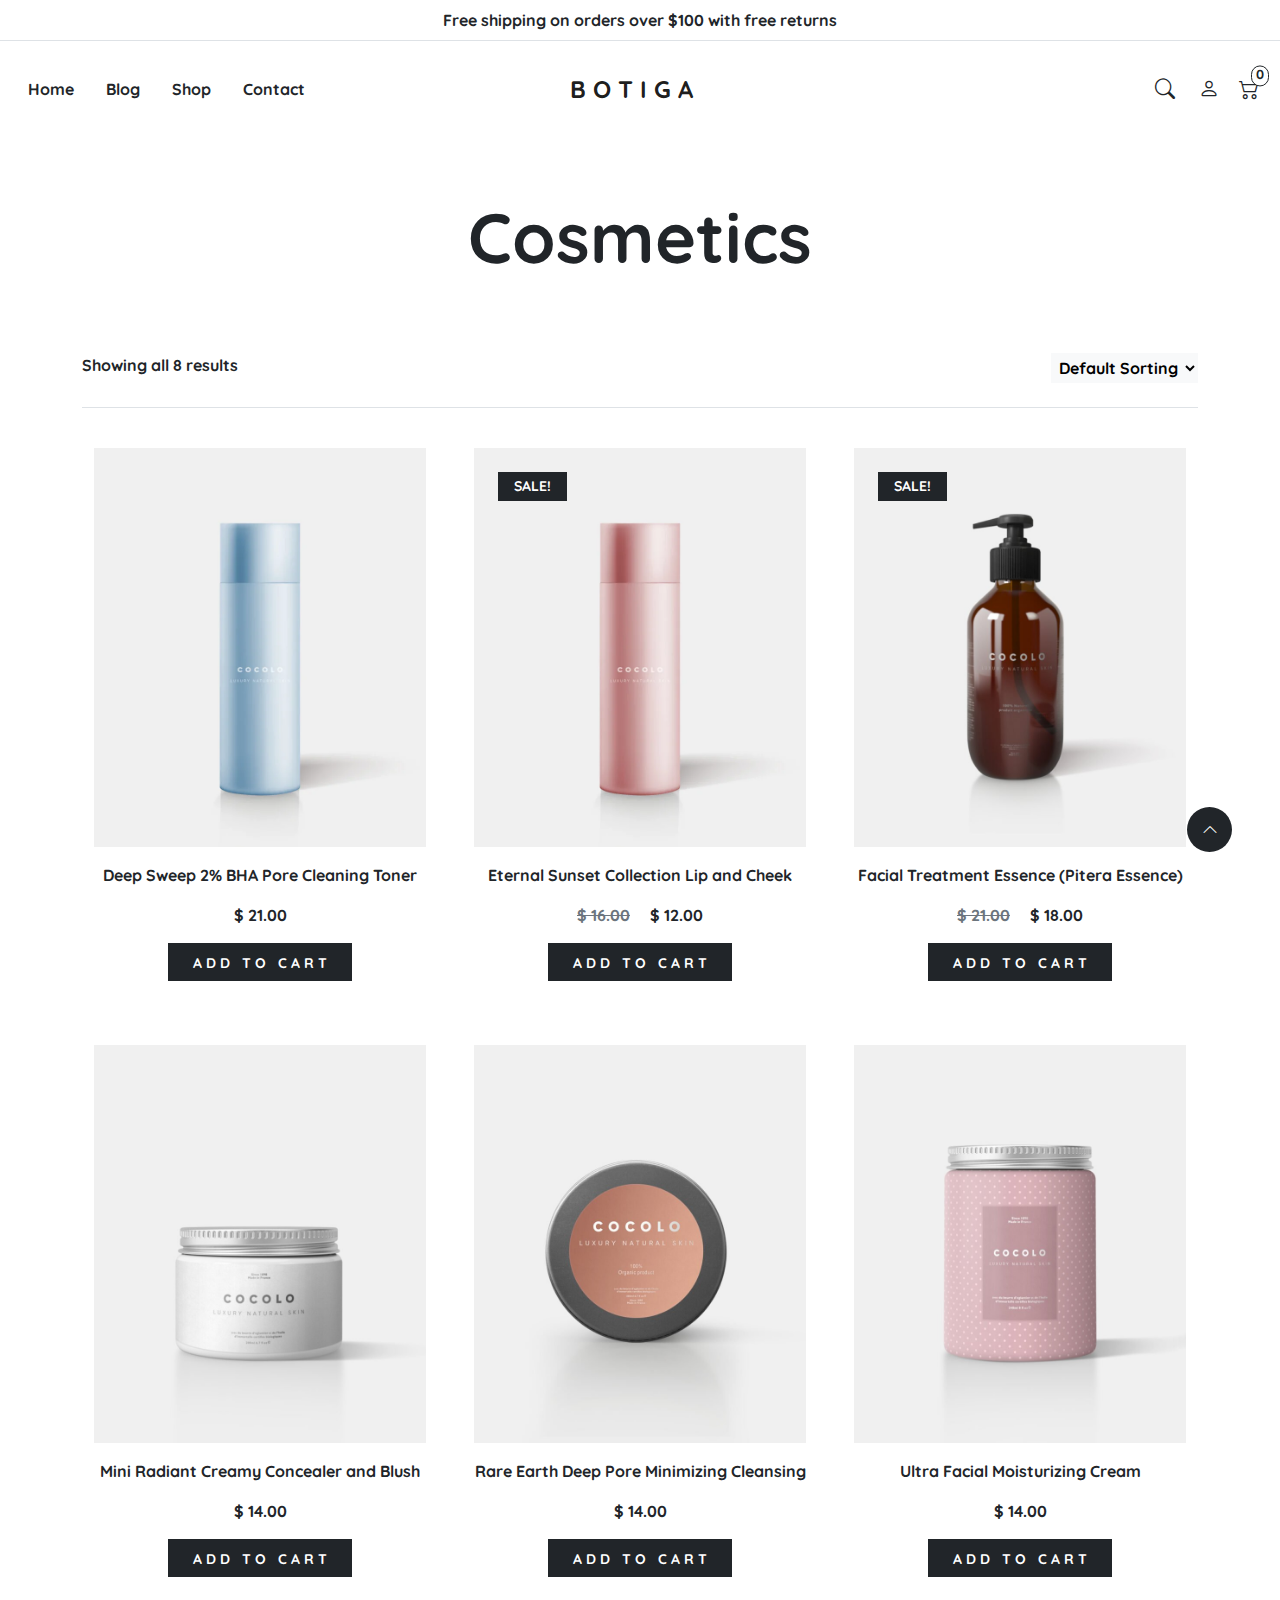
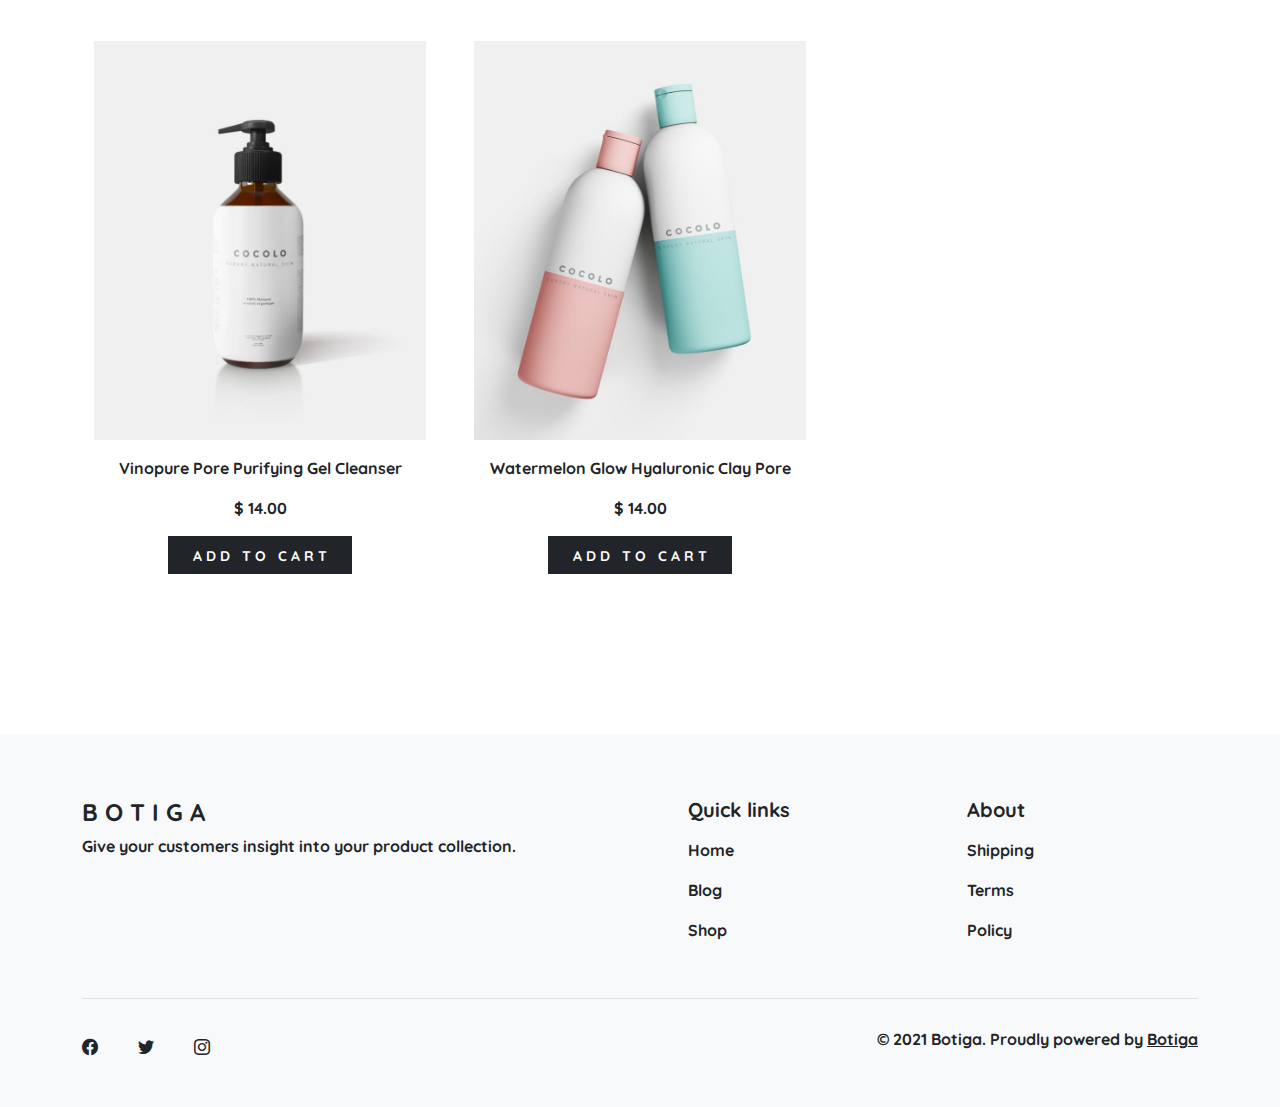
<file: pages/cosmetics.html>
<!DOCTYPE html>
<html lang="en">
<head>
  <meta charset="UTF-8">
  <meta http-equiv="X-UA-Compatible" content="IE=edge">
  <meta name="viewport" content="width=device-width, initial-scale=1.0">
  <title>Cosmetics</title>
  <link rel="stylesheet" href="../assets/bootstrap/icons/bootstrap-icons.css">
  <link rel="stylesheet" href="../assets/bootstrap/css/bootstrap.min.css">
  <script src="../assets/bootstrap/js/bootstrap.bundle.min.js"></script>
  <link rel="stylesheet" href="../assets/css/main.css">
</head>
<body class="fw-bold">

  <!-- HEADER -->
  <header id="header" class="text-center">
    <input class="d-none" type="checkbox" id="openSearch">

    <div class="border-bottom py-2">Free shipping on orders over $100 with free returns</div>

    <nav class="navbar navbar-expand-lg navbar-light bg-white">
      <div class="container-fluid d-flex flex-row-reverse flex-lg-row py-1">

        <ul class="nav justify-content-end fs-5 d-lg-none w-25">
          <li class="nav-item mx-1">
            <a class="nav-link text-dark px-2" href="./account.html">
              <i class="bi bi-person"></i>
            </a>
          </li>
          <li class="nav-item mx-1 cart">
            <a class="nav-link text-dark px-2" href="./cart.html">
              <i class="bi bi-cart2 position-relative">
                <span class="position-absolute top-0 start-100 translate-middle badge rounded-pill bg-white text-dark border border-dark pt-0 pb-1 px-1 fst-normal">
                  <small>0</small>
                </span>
              </i>
            </a>
            <div class="position-absolute top-50 end-0 mt-3 p-4 bg-white shadow-lg text-start d-none">
              <h4 class="fw-bold border-bottom pb-4 mb-4">Your cart</h4>
              <small class="d-block">No products in the cart.</small>
            </div>
          </li>
        </ul>

        <a class="navbar-brand d-lg-none fw-bold" href="./home.html">B O T I G A</a>

        <div class="w-25 text-start d-lg-none">
          <button class="navbar-toggler shadow-none border-0" type="button" data-bs-toggle="collapse" data-bs-target="#navbarNav" aria-controls="navbarNav" aria-expanded="false" aria-label="Toggle navigation">
            <span class="navbar-toggler-icon"></span>
          </button>
        </div>

        <div class="collapse navbar-collapse w-100 py-3 fw-bold" id="navbarNav">
          <ul class="navbar-nav">
            <li class="nav-item mx-2">
              <a class="nav-link text-dark" href="./home.html">Home</a>
            </li>
            <li class="nav-item mx-2">
              <a class="nav-link text-dark" href="./blog.html">Blog</a>
            </li>
            <li class="nav-item mx-2">
              <a class="nav-link text-dark" href="./shop.html">Shop</a>
            </li>
            <li class="nav-item mx-2">
              <a class="nav-link text-dark" href="./contact.html">Contact</a>
            </li>
          </ul>
        </div>

        <a class="navbar-brand w-100 d-none fs-4 d-lg-inline-block fw-bold" href="./home.html">B O T I G A</a>
        
        <ul class="navbar-nav w-100 justify-content-end fs-5 d-none d-lg-flex">
          <label class="nav-item mx-1" for="openSearch">
            <div class="nav-link text-dark" style="cursor:pointer;">
              <i class="bi bi-search"></i>
              <i class="bi bi-x-lg"></i>
              <div class="position-absolute row start-0 end-0 top-100 bg-white justify-content-center py-5 border-bottom m-0">
                <div class="col-lg-3 p-0 mx-0 d-lg-block d-none"></div>
                <div class="col-lg-6 p-0 mx-0 d-flex">
                  <input class="form-control rounded-0 border-dark p-3 shadow-none" type="text" name="query" id="search" placeholder="Search products...">
                  <button class="btn btn-dark rounded-0 py-3 px-4 fs-5">
                    <i class="bi bi-search"></i>
                  </button>
                </div>
                <div class="col-lg-3 p-0 mx-0 d-lg-block d-none"></div>
              </div>

            </div>
          </label>
          <li class="nav-item mx-1">
            <a class="nav-link text-dark" href="./account.html">
              <i class="bi bi-person"></i>
            </a>
          </li>
          <li class="nav-item mx- cart">
            <a class="nav-link text-dark position-relative" href="./cart.html">
              <i class="bi bi-cart2 position-relative">
                <span class="position-absolute top-0 start-100 translate-middle badge rounded-pill bg-white text-dark border border-dark pt-0 pb-1 px-1 fst-normal">
                  <small>0</small>
                </span>
              </i>
            </a>
            <div class="position-absolute top-50 end-0 mt-3 p-4 bg-white shadow-lg text-start d-none" style="min-width:400px;pointer-events:non;">
              <h4 class="fw-bold border-bottom pb-4 mb-4">Your cart</h4>
              <small class="d-block">No products in the cart.</small>
            </div>
          </li>
        </ul>

      </div>
    </nav>
  </header>

  <!-- COSMETICS -->
  <section id="cosmetics" class="text-center py-5 mb-4">
    <div class="container">

      <div class="display-1 fw-bold mb-5">
        <small>Cosmetics</small>
      </div>

      <div class="d-flex justify-content-between border-bottom py-4 my-3">
        <span>Showing all 8 results</span>
        <select class="bg-light border-0 fw-bold p-1" name="sort" id="sort">
          <option value="sort">Default Sorting</option>
          <option value="sort">Sorting</option>
          <option value="sort">Sorting</option>
          <option value="sort">Sorting</option>
          <option value="sort">Sorting</option>
        </select>
      </div>

      <div class="row px-3 px-sm-0 pb-5">

        <div class="col-sm-6 col-lg-4 py-4 px-4 mb-3">
          <div class="position-relative">
            <img class="img-fluid" src="../assets/images/Glamifiedviola.webp" alt="viola">
            <a href="./shop-extra.html#Glamifiedviola.webp" class="position-absolute top-0 start-0 end-0 bottom-0"></a>
            <button type="button" class="btn btn-dark rounded-0 fw-bold px-4 py-2 m-auto shadow-none position-absolute end-50 bottom-50 opacity-0" data-bs-toggle="modal" data-bs-target="#exampleModal-1">
              <small>Q U I C K &nbsp; V I E W</small>
            </button>
          </div>
          <div class="modal fade" id="exampleModal-1" tabindex="-1" aria-hidden="true">
            <div class="modal-dialog modal-dialog-centered modal-lg modal-dialog-scrollable">
              <div class="modal-content bg-transparent rounded-0 border-0">
                <div class="modal-body bg-white text-start">
                  <div class="text-end position-sticky top-0">
                    <button type="button" class="btn-close shadow-none" data-bs-dismiss="modal" aria-label="Close"></button>
                  </div>
                  <div class="row px-4 pb-4 pt-0">
                    <div class="col-lg-6 position-relative">
                      <img class="img-fluid" src="../assets/images/Glamifiedviola.webp" alt="peach">
                      <div class="d-flex">
                        <img class="me-3 my-2" style="max-width:54px;" src="../assets/images/thumb-4.webp" alt="4">
                        <img class="me-3 my-2" style="max-width:54px;" src="../assets/images/thumb-2.webp" alt="2">
                        <img class="me-3 my-2" style="max-width:54px;" src="../assets/images/thumb-3.webp" alt="3">
                        <img class="me-3 my-2" style="max-width:54px;" src="../assets/images/thumb-1.webp" alt="1">
                      </div>
                    </div>
                    <div class="col-lg-6">
                      <div class="fs-2 lh-sm mb-2">Deep Sweep 2% BHA Pore Cleaning Toner</div>
                      <span class="fs-4">$ 21.00</span>
                      <p class="pb-5 pt-4">Lorem ipsum dolor sit amet, consectetur adipiscing elit. Cras luctus congue nisi.</p>
                      <div class="d-flex justify-content-between">
                        <input class="form-control w-25 rounded-0 shadow-none border-dark py-3" min="1" type="number" name="count" id="count" value="1">
                        <button type="button" class="btn btn-dark rounded-0 fw-bold px-5 py-3 shadow-none">
                          <small>A D D &nbsp; T O &nbsp; C A R T</small>
                        </button>
                      </div>
                      <div class="mt-5 pt-5 border-top">CATEGORY: Cosmetics</div>
                    </div>
                  </div>
                </div>
              </div>
            </div>
          </div>
          <span class="d-inline-block my-3">Deep Sweep 2% BHA Pore Cleaning Toner</span>
          <br>
          <span>$ 21.00</span>
          <br>
          <button type="button" class="btn btn-dark rounded-0 fw-bold px-4 mt-3 shadow-none">
            <small>A D D &nbsp; T O &nbsp; C A R T</small>
          </button>
        </div>

        <div class="col-sm-6 col-lg-4 py-4 px-4 mb-3">
          <div class="position-relative">
            <img class="img-fluid" src="../assets/images/Glamifiedpeach.webp" alt="peach">
            <small class="position-absolute top-0 start-0 bg-dark text-white py-1 px-3 m-2 m-sm-4">SALE!</small>
            <a href="./shop-extra.html#Glamifiedpeach.webp" class="position-absolute top-0 start-0 end-0 bottom-0"></a>
            <button type="button" class="btn btn-dark rounded-0 fw-bold px-4 py-2 m-auto shadow-none position-absolute end-50 bottom-50 opacity-0" data-bs-toggle="modal" data-bs-target="#exampleModal-2">
              <small>Q U I C K &nbsp; V I E W</small>
            </button>
          </div>
          <div class="modal fade" id="exampleModal-2" tabindex="-1" aria-hidden="true">
            <div class="modal-dialog modal-dialog-centered modal-lg modal-dialog-scrollable">
              <div class="modal-content bg-transparent rounded-0 border-0">
                <div class="modal-body bg-white text-start">
                  <div class="text-end position-sticky top-0">
                    <button type="button" class="btn-close shadow-none" data-bs-dismiss="modal" aria-label="Close"></button>
                  </div>
                  <div class="row px-4 pb-4 pt-0">
                    <div class="col-lg-6 position-relative">
                      <img class="img-fluid" src="../assets/images/Glamifiedpeach.webp" alt="peach">
                      <small class="position-absolute top-0 start-0 bg-dark text-white py-1 px-3 m-2 m-sm-4">SALE!</small>
                      <div class="d-flex">
                        <img class="me-3 my-2" style="max-width:54px;" src="../assets/images/thumb-1.webp" alt="1">
                        <img class="me-3 my-2" style="max-width:54px;" src="../assets/images/thumb-2.webp" alt="2">
                        <img class="me-3 my-2" style="max-width:54px;" src="../assets/images/thumb-3.webp" alt="3">
                        <img class="me-3 my-2" style="max-width:54px;" src="../assets/images/thumb-4.webp" alt="4">
                      </div>
                    </div>
                    <div class="col-lg-6">
                      <div class="fs-2 lh-sm">Eternal Sunset Collection Lip and Cheek</div>
                      <div class="py-3">
                        <i class="bi bi-star-fill text-warning"></i>
                        <i class="bi bi-star-fill text-warning"></i>
                        <i class="bi bi-star-fill text-warning"></i>
                        <i class="bi bi-star-fill text-warning"></i>
                        <i class="bi bi-star-fill text-muted"></i>
                        <a href="#" class="ms-2 text-dark text-decoration-none">
                          <small>(1 customer review)</small>
                        </a>
                      </div>
                      <s class="text-muted pe-2">$ 16.00</s>
                      <span class="fs-4">$ 12.00</span>
                      <p class="pb-5 pt-4">Lorem ipsum dolor sit amet, consectetur adipiscing elit. Cras luctus congue nisi.</p>
                      <div class="d-flex justify-content-between">
                        <input class="form-control w-25 rounded-0 shadow-none border-dark py-3" min="1" type="number" name="count" id="count" value="1">
                        <button type="button" class="btn btn-dark rounded-0 fw-bold px-5 py-3 shadow-none">
                          <small>A D D &nbsp; T O &nbsp; C A R T</small>
                        </button>
                      </div>
                      <div class="mt-5 pt-5 border-top">CATEGORY: Cosmetics</div>
                    </div>
                  </div>
                </div>
              </div>
            </div>
          </div>
          <span class="d-inline-block my-3">Eternal Sunset Collection Lip and Cheek</span>
          <br>
          <s class="text-muted pe-3">$ 16.00</s>
          <span>$ 12.00</span>
          <br>
          <button type="button" class="btn btn-dark rounded-0 fw-bold px-4 mt-3 shadow-none">
            <small>A D D &nbsp; T O &nbsp; C A R T</small>
          </button>
        </div>

        <div class="col-sm-6 col-lg-4 py-4 px-4 mb-3">
          <div class="position-relative">
            <img class="img-fluid" src="../assets/images/shop-3.jpg" alt="3">
            <small class="position-absolute top-0 start-0 bg-dark text-white py-1 px-3 m-2 m-sm-4">SALE!</small>
            <a href="./shop-extra.html#shop-3.jpg" class="position-absolute top-0 start-0 end-0 bottom-0"></a>
            <button type="button" class="btn btn-dark rounded-0 fw-bold px-4 py-2 m-auto shadow-none position-absolute end-50 bottom-50 opacity-0" data-bs-toggle="modal" data-bs-target="#exampleModal-3">
              <small>Q U I C K &nbsp; V I E W</small>
            </button>
          </div>
          <div class="modal fade" id="exampleModal-3" tabindex="-1" aria-hidden="true">
            <div class="modal-dialog modal-dialog-centered modal-lg modal-dialog-scrollable">
              <div class="modal-content bg-transparent rounded-0 border-0">
                <div class="modal-body bg-white text-start">
                  <div class="text-end position-sticky top-0">
                    <button type="button" class="btn-close shadow-none" data-bs-dismiss="modal" aria-label="Close"></button>
                  </div>
                  <div class="row px-4 pb-4 pt-0">
                    <div class="col-lg-6 position-relative">
                      <img class="img-fluid" src="../assets/images/shop-3.jpg" alt="peach">
                      <small class="position-absolute top-0 start-0 bg-dark text-white py-1 px-3 m-2 m-sm-4">SALE!</small>
                    </div>
                    <div class="col-lg-6">
                      <div class="fs-2 lh-sm mb-2">Facial Treatment Essence (Pitera Essence)</div>
                      <s class="text-muted pe-2">$ 21.00</s>
                      <span class="fs-4">$ 18.00</span>
                      <p class="pb-5 pt-4">Lorem ipsum dolor sit amet, consectetur adipiscing elit. Cras luctus congue nisi.</p>
                      <div class="d-flex justify-content-between">
                        <input class="form-control w-25 rounded-0 shadow-none border-dark py-3" min="1" type="number" name="count" id="count" value="1">
                        <button type="button" class="btn btn-dark rounded-0 fw-bold px-5 py-3 shadow-none">
                          <small>A D D &nbsp; T O &nbsp; C A R T</small>
                        </button>
                      </div>
                      <div class="mt-5 pt-5 border-top">CATEGORY: Cosmetics</div>
                    </div>
                  </div>
                </div>
              </div>
            </div>
          </div>
          <span class="d-inline-block my-3">Facial Treatment Essence (Pitera Essence)</span>
          <br>
          <s class="text-muted pe-3">$ 21.00</s>
          <span>$ 18.00</span>
          <br>
          <button type="button" class="btn btn-dark rounded-0 fw-bold px-4 mt-3 shadow-none">
            <small>A D D &nbsp; T O &nbsp; C A R T</small>
          </button>
        </div>

        <div class="col-sm-6 col-lg-4 py-4 px-4 mb-3">
          <div class="position-relative">
            <img class="img-fluid" src="../assets/images/shop-4.jpg" alt="4">
            <a href="./shop-extra.html#shop-4.jpg" class="position-absolute top-0 start-0 end-0 bottom-0"></a>
            <button type="button" class="btn btn-dark rounded-0 fw-bold px-4 py-2 m-auto shadow-none position-absolute end-50 bottom-50 opacity-0" data-bs-toggle="modal" data-bs-target="#exampleModal-4">
              <small>Q U I C K &nbsp; V I E W</small>
            </button>
          </div>
          <div class="modal fade" id="exampleModal-4" tabindex="-1" aria-hidden="true">
            <div class="modal-dialog modal-dialog-centered modal-lg modal-dialog-scrollable">
              <div class="modal-content bg-transparent rounded-0 border-0">
                <div class="modal-body bg-white text-start">
                  <div class="text-end position-sticky top-0">
                    <button type="button" class="btn-close shadow-none" data-bs-dismiss="modal" aria-label="Close"></button>
                  </div>
                  <div class="row px-4 pb-4 pt-0">
                    <div class="col-lg-6 position-relative">
                      <img class="img-fluid" src="../assets/images/shop-4.jpg" alt="4">
                    </div>
                    <div class="col-lg-6">
                      <div class="fs-2 lh-sm mb-2">Mini Radiant Creamy Concealer and Blush</div>
                      <span class="fs-4">$ 14.00</span>
                      <p class="pb-5 pt-4">Lorem ipsum dolor sit amet, consectetur adipiscing elit. Cras luctus congue nisi.</p>
                      <div class="d-flex justify-content-between">
                        <input class="form-control w-25 rounded-0 shadow-none border-dark py-3" min="1" type="number" name="count" id="count" value="1">
                        <button type="button" class="btn btn-dark rounded-0 fw-bold px-5 py-3 shadow-none">
                          <small>A D D &nbsp; T O &nbsp; C A R T</small>
                        </button>
                      </div>
                      <div class="mt-5 pt-5 border-top">CATEGORY: Cosmetics</div>
                    </div>
                  </div>
                </div>
              </div>
            </div>
          </div>
          <span class="d-inline-block my-3">Mini Radiant Creamy Concealer and Blush</span>
          <br>
          <span>$ 14.00</span>
          <br>
          <button type="button" class="btn btn-dark rounded-0 fw-bold px-4 mt-3 shadow-none">
            <small>A D D &nbsp; T O &nbsp; C A R T</small>
          </button>
        </div>

        <div class="col-sm-6 col-lg-4 py-4 px-4 mb-3">
          <div class="position-relative">
            <img class="img-fluid" src="../assets/images/shop-5.jpg" alt="5">
            <a href="./shop-extra.html#shop-5.jpg" class="position-absolute top-0 start-0 end-0 bottom-0"></a>
            <button type="button" class="btn btn-dark rounded-0 fw-bold px-4 py-2 m-auto shadow-none position-absolute end-50 bottom-50 opacity-0" data-bs-toggle="modal" data-bs-target="#exampleModal-5">
              <small>Q U I C K &nbsp; V I E W</small>
            </button>
          </div>
          <div class="modal fade" id="exampleModal-5" tabindex="-1" aria-hidden="true">
            <div class="modal-dialog modal-dialog-centered modal-lg modal-dialog-scrollable">
              <div class="modal-content bg-transparent rounded-0 border-0">
                <div class="modal-body bg-white text-start">
                  <div class="text-end position-sticky top-0">
                    <button type="button" class="btn-close shadow-none" data-bs-dismiss="modal" aria-label="Close"></button>
                  </div>
                  <div class="row px-4 pb-4 pt-0">
                    <div class="col-lg-6 position-relative">
                      <img class="img-fluid" src="../assets/images/shop-5.jpg" alt="5">
                    </div>
                    <div class="col-lg-6">
                      <div class="fs-2 lh-sm mb-2">Rare Earth Deep Pore Minimizing Cleansing</div>
                      <span class="fs-4">$ 14.00</span>
                      <p class="pb-5 pt-4">Lorem ipsum dolor sit amet, consectetur adipiscing elit. Cras luctus congue nisi.</p>
                      <div class="d-flex justify-content-between">
                        <input class="form-control w-25 rounded-0 shadow-none border-dark py-3" min="1" type="number" name="count" id="count" value="1">
                        <button type="button" class="btn btn-dark rounded-0 fw-bold px-5 py-3 shadow-none">
                          <small>A D D &nbsp; T O &nbsp; C A R T</small>
                        </button>
                      </div>
                      <div class="mt-5 pt-5 border-top">CATEGORY: Cosmetics</div>
                    </div>
                  </div>
                </div>
              </div>
            </div>
          </div>
          <span class="d-inline-block my-3">Rare Earth Deep Pore Minimizing Cleansing</span>
          <br>
          <span>$ 14.00</span>
          <br>
          <button type="button" class="btn btn-dark rounded-0 fw-bold px-4 mt-3 shadow-none">
            <small>A D D &nbsp; T O &nbsp; C A R T</small>
          </button>
        </div>

        <div class="col-sm-6 col-lg-4 py-4 px-4 mb-3">
          <div class="position-relative">
            <img class="img-fluid" src="../assets/images/shop-6.jpg" alt="6">
            <a href="./shop-extra.html#shop-6.jpg" class="position-absolute top-0 start-0 end-0 bottom-0"></a>
            <button type="button" class="btn btn-dark rounded-0 fw-bold px-4 py-2 m-auto shadow-none position-absolute end-50 bottom-50 opacity-0" data-bs-toggle="modal" data-bs-target="#exampleModal-6">
              <small>Q U I C K &nbsp; V I E W</small>
            </button>
          </div>
          <div class="modal fade" id="exampleModal-6" tabindex="-1" aria-hidden="true">
            <div class="modal-dialog modal-dialog-centered modal-lg modal-dialog-scrollable">
              <div class="modal-content bg-transparent rounded-0 border-0">
                <div class="modal-body bg-white text-start">
                  <div class="text-end position-sticky top-0">
                    <button type="button" class="btn-close shadow-none" data-bs-dismiss="modal" aria-label="Close"></button>
                  </div>
                  <div class="row px-4 pb-4 pt-0">
                    <div class="col-lg-6 position-relative">
                      <img class="img-fluid" src="../assets/images/shop-6.jpg" alt="6">
                    </div>
                    <div class="col-lg-6">
                      <div class="fs-2 lh-sm mb-2">Ultra Facial Moisturizing Cream</div>
                      <span class="fs-4">$ 14.00</span>
                      <p class="pb-5 pt-4">Lorem ipsum dolor sit amet, consectetur adipiscing elit. Cras luctus congue nisi.</p>
                      <div class="d-flex justify-content-between">
                        <input class="form-control w-25 rounded-0 shadow-none border-dark py-3" min="1" type="number" name="count" id="count" value="1">
                        <button type="button" class="btn btn-dark rounded-0 fw-bold px-5 py-3 shadow-none">
                          <small>A D D &nbsp; T O &nbsp; C A R T</small>
                        </button>
                      </div>
                      <div class="mt-5 pt-5 border-top">CATEGORY: Cosmetics</div>
                    </div>
                  </div>
                </div>
              </div>
            </div>
          </div>
          <span class="d-inline-block my-3">Ultra Facial Moisturizing Cream</span>
          <br>
          <span>$ 14.00</span>
          <br>
          <button type="button" class="btn btn-dark rounded-0 fw-bold px-4 mt-3 shadow-none">
            <small>A D D &nbsp; T O &nbsp; C A R T</small>
          </button>
        </div>

        <div class="col-sm-6 col-lg-4 py-4 px-4 mb-3">
          <div class="position-relative">
            <img class="img-fluid" src="../assets/images/Pearlville.webp" alt="pearl">
            <a href="./shop-extra.html#Pearlville.webp" class="position-absolute top-0 start-0 end-0 bottom-0"></a>
            <button type="button" class="btn btn-dark rounded-0 fw-bold px-4 py-2 m-auto shadow-none position-absolute end-50 bottom-50 opacity-0" data-bs-toggle="modal" data-bs-target="#exampleModal-7">
              <small>Q U I C K &nbsp; V I E W</small>
            </button>
          </div>
          <div class="modal fade" id="exampleModal-7" tabindex="-1" aria-hidden="true">
            <div class="modal-dialog modal-dialog-centered modal-lg modal-dialog-scrollable">
              <div class="modal-content bg-transparent rounded-0 border-0">
                <div class="modal-body bg-white text-start">
                  <div class="text-end position-sticky top-0">
                    <button type="button" class="btn-close shadow-none" data-bs-dismiss="modal" aria-label="Close"></button>
                  </div>
                  <div class="row px-4 pb-4 pt-0">
                    <div class="col-lg-6 position-relative">
                      <img class="img-fluid" src="../assets/images/Pearlville.webp" alt="pearl">
                    </div>
                    <div class="col-lg-6">
                      <div class="fs-2 lh-sm mb-2">Vinopure Pore Purifying Gel Cleanser</div>
                      <span class="fs-4">$ 14.00</span>
                      <p class="pb-5 pt-4">Lorem ipsum dolor sit amet, consectetur adipiscing elit. Cras luctus congue nisi.</p>
                      <div class="d-flex justify-content-between">
                        <input class="form-control w-25 rounded-0 shadow-none border-dark py-3" min="1" type="number" name="count" id="count" value="1">
                        <button type="button" class="btn btn-dark rounded-0 fw-bold px-5 py-3 shadow-none">
                          <small>A D D &nbsp; T O &nbsp; C A R T</small>
                        </button>
                      </div>
                      <div class="mt-5 pt-5 border-top">CATEGORY: Cosmetics</div>
                    </div>
                  </div>
                </div>
              </div>
            </div>
          </div>
          <span class="d-inline-block my-3">Vinopure Pore Purifying Gel Cleanser</span>
          <br>
          <span>$ 14.00</span>
          <br>
          <button type="button" class="btn btn-dark rounded-0 fw-bold px-4 mt-3 shadow-none">
            <small>A D D &nbsp; T O &nbsp; C A R T</small>
          </button>
        </div>

        <div class="col-sm-6 col-lg-4 py-4 px-4 mb-3">
          <div class="position-relative">
            <img class="img-fluid" src="../assets/images/shop-8.jpg" alt="8">
            <a href="./shop-extra.html#shop-8.jpg" class="position-absolute top-0 start-0 end-0 bottom-0"></a>
            <button type="button" class="btn btn-dark rounded-0 fw-bold px-4 py-2 m-auto shadow-none position-absolute end-50 bottom-50 opacity-0" data-bs-toggle="modal" data-bs-target="#exampleModal-8">
              <small>Q U I C K &nbsp; V I E W</small>
            </button>
          </div>
          <div class="modal fade" id="exampleModal-8" tabindex="-1" aria-hidden="true">
            <div class="modal-dialog modal-dialog-centered modal-lg modal-dialog-scrollable">
              <div class="modal-content bg-transparent rounded-0 border-0">
                <div class="modal-body bg-white text-start">
                  <div class="text-end position-sticky top-0">
                    <button type="button" class="btn-close shadow-none" data-bs-dismiss="modal" aria-label="Close"></button>
                  </div>
                  <div class="row px-4 pb-4 pt-0">
                    <div class="col-lg-6 position-relative">
                      <img class="img-fluid" src="../assets/images/shop-8.jpg" alt="8">
                    </div>
                    <div class="col-lg-6">
                      <div class="fs-2 lh-sm mb-2">Watermelon Glow Hyaluronic Clay Pore</div>
                      <span class="fs-4">$ 14.00</span>
                      <p class="pb-5 pt-4">Lorem ipsum dolor sit amet, consectetur adipiscing elit. Cras luctus congue nisi.</p>
                      <div class="d-flex justify-content-between">
                        <input class="form-control w-25 rounded-0 shadow-none border-dark py-3" min="1" type="number" name="count" id="count" value="1">
                        <button type="button" class="btn btn-dark rounded-0 fw-bold px-5 py-3 shadow-none">
                          <small>A D D &nbsp; T O &nbsp; C A R T</small>
                        </button>
                      </div>
                      <div class="mt-5 pt-5 border-top">CATEGORY: Cosmetics</div>
                    </div>
                  </div>
                </div>
              </div>
            </div>
          </div>
          <span class="d-inline-block my-3">Watermelon Glow Hyaluronic Clay Pore</span>
          <br>
          <span>$ 14.00</span>
          <br>
          <button type="button" class="btn btn-dark rounded-0 fw-bold px-4 mt-3 shadow-none">
            <small>A D D &nbsp; T O &nbsp; C A R T</small>
          </button>
        </div>

      </div>
    </div>
  </section>

  <!-- FOOTER -->
  <footer class="bg-light fw-bold pt-5 pb-4">
    <div class="container py-3">

      <div class="d-flex flex-column flex-md-row border-bottom">
        <div class="w-100 pb-5">
          <h4 class="fw-bold">B O T I G A </h4>
          <p>Give your customers insight into your product collection.</p>
        </div>
        <div class="d-flex flex-column flex-sm-row w-100">
          <div class="w-100 ps-md-5 pb-5">
            <h5 class="fw-bold">Quick links</h5>
            <ul class="nav flex-column">
              <li class="nav-item">
                <a class="nav-link ps-0 text-dark" href="./home.html">Home</a>
              </li>
              <li class="nav-item">
                <a class="nav-link ps-0 text-dark" href="./blog.html">Blog</a>
              </li>
              <li class="nav-item">
                <a class="nav-link ps-0 text-dark" href="./shop.html">Shop</a>
              </li>
            </ul>
          </div>
          <div class="w-100 ps-md-5 pb-5">
            <h5 class="fw-bold">About</h5>
            <ul class="nav flex-column">
              <li class="nav-item">
                <a class="nav-link ps-0 text-dark" href="#">Shipping</a>
              </li>
              <li class="nav-item">
                <a class="nav-link ps-0 text-dark" href="#">Terms</a>
              </li>
              <li class="nav-item">
                <a class="nav-link ps-0 text-dark" href="#">Policy</a>
              </li>
            </ul>
          </div>
        </div>
      </div>

      <div class="d-flex justify-content-between flex-column flex-sm-row">
        <div class="pt-4 mt-1">
          <nav class="nav">
            <a class="nav-link text-dark ps-0 pe-3 me-4" href="#">
              <i class="bi bi-facebook"></i>
            </a>
            <a class="nav-link text-dark ps-0 pe-3 me-4" href="#">
              <i class="bi bi-twitter"></i>
            </a>
            <a class="nav-link text-dark ps-0 pe-3 me-4" href="#">
              <i class="bi bi-instagram"></i>
            </a>
          </nav>
        </div>
        <div class="pt-4 mt-1">© 2021 Botiga. Proudly powered by <a class="text-dark" href="./home.html">Botiga</a></div>
      </div>
    </div>
  </footer>

  <!-- TO TOP -->
  <a href="#" class="bg-dark d-flex position-fixed bottom-0 end-0 rounded-circle m-5 text-white" style="width: 45px; height: 45px;">
    <i class="bi bi-chevron-up m-auto"></i>
  </a>
</body>
</html>
</file>
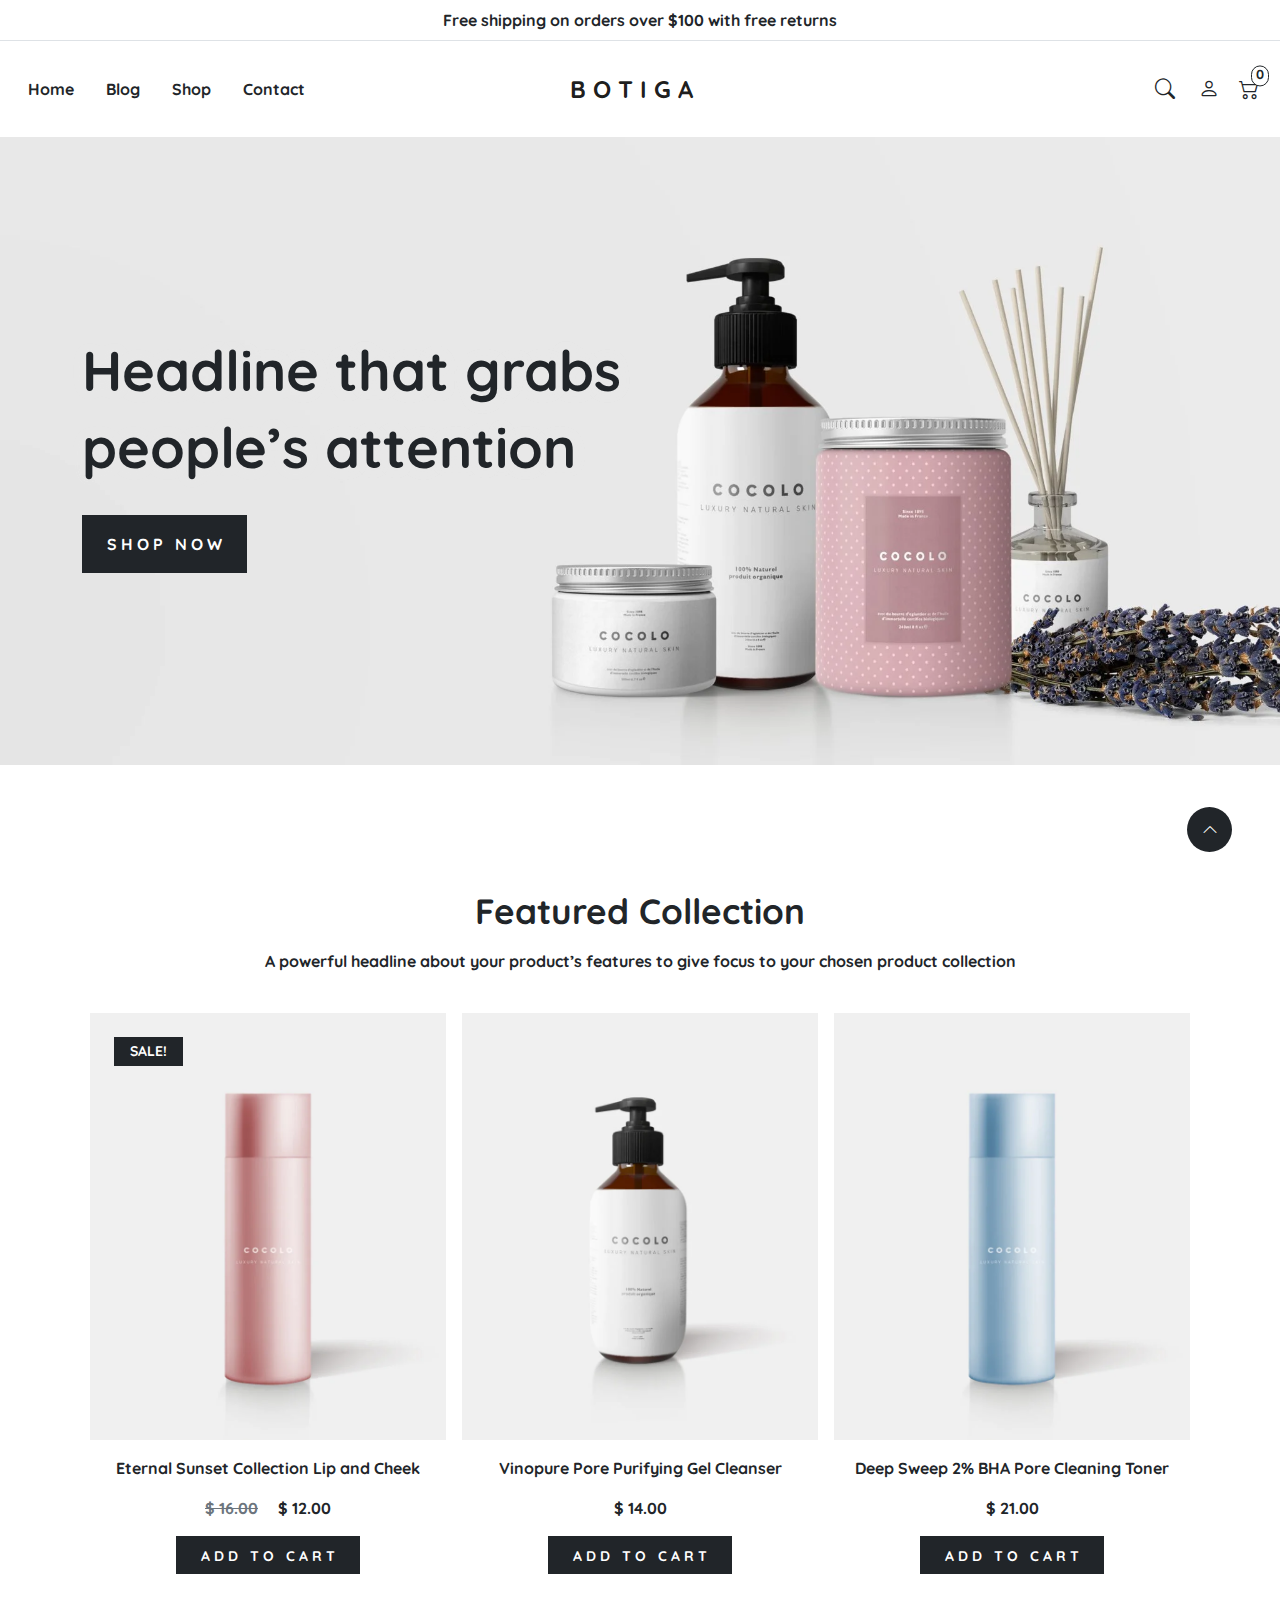
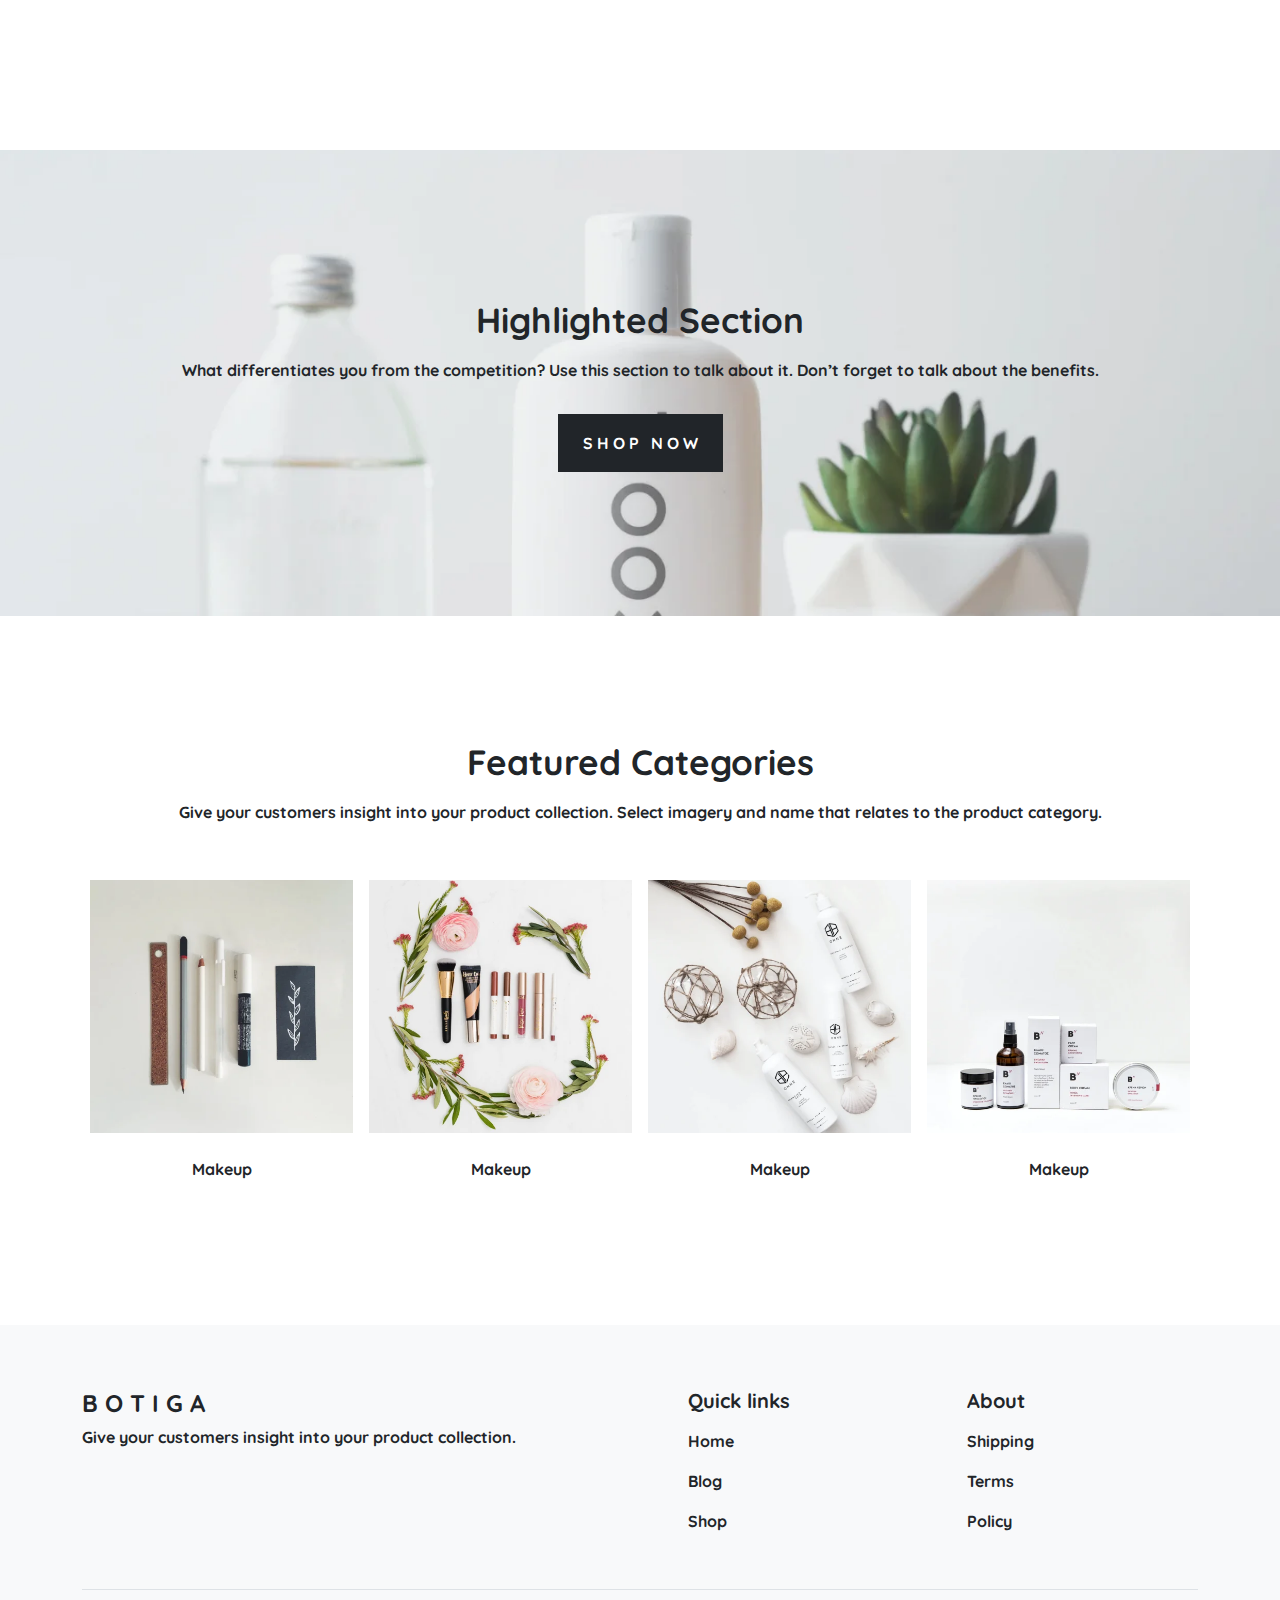
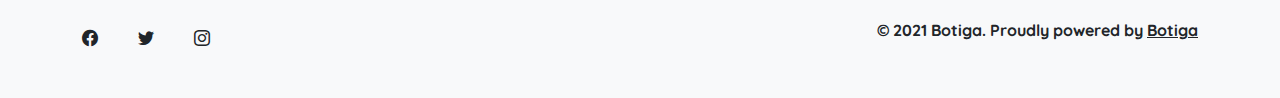
<file: pages/home.html>
<!DOCTYPE html>
<html lang="en">
<head>
  <meta charset="UTF-8">
  <meta http-equiv="X-UA-Compatible" content="IE=edge">
  <meta name="viewport" content="width=device-width, initial-scale=1.0">
  <title>Home</title>
  <link rel="stylesheet" href="../assets/bootstrap/icons/bootstrap-icons.css">
  <link rel="stylesheet" href="../assets/bootstrap/css/bootstrap.min.css">
  <script src="../assets/bootstrap/js/bootstrap.bundle.min.js"></script>
  <link rel="stylesheet" href="../assets/css/main.css">
</head>
<body class="fw-bold">

  <!-- HEADER -->
  <header id="header" class="text-center">
    <input class="d-none" type="checkbox" id="openSearch">

    <div class="border-bottom py-2">Free shipping on orders over $100 with free returns</div>

    <nav class="navbar navbar-expand-lg navbar-light bg-white">
      <div class="container-fluid d-flex flex-row-reverse flex-lg-row py-1">

        <ul class="nav justify-content-end fs-5 d-lg-none w-25">
          <li class="nav-item mx-1">
            <a class="nav-link text-dark px-2" href="./account.html">
              <i class="bi bi-person"></i>
            </a>
          </li>
          <li class="nav-item mx-1 cart">
            <a class="nav-link text-dark px-2" href="./cart.html">
              <i class="bi bi-cart2 position-relative">
                <span class="position-absolute top-0 start-100 translate-middle badge rounded-pill bg-white text-dark border border-dark pt-0 pb-1 px-1 fst-normal">
                  <small>0</small>
                </span>
              </i>
            </a>
            <div class="position-absolute top-50 end-0 mt-3 p-4 bg-white shadow-lg text-start d-none">
              <h4 class="fw-bold border-bottom pb-4 mb-4">Your cart</h4>
              <small class="d-block">No products in the cart.</small>
            </div>
          </li>
        </ul>

        <a class="navbar-brand d-lg-none fw-bold" href="./home.html">B O T I G A</a>

        <div class="w-25 text-start d-lg-none">
          <button class="navbar-toggler shadow-none border-0" type="button" data-bs-toggle="collapse" data-bs-target="#navbarNav" aria-controls="navbarNav" aria-expanded="false" aria-label="Toggle navigation">
            <span class="navbar-toggler-icon"></span>
          </button>
        </div>

        <div class="collapse navbar-collapse w-100 py-3 fw-bold" id="navbarNav">
          <ul class="navbar-nav">
            <li class="nav-item mx-2">
              <a class="nav-link text-dark" href="./home.html">Home</a>
            </li>
            <li class="nav-item mx-2">
              <a class="nav-link text-dark" href="./blog.html">Blog</a>
            </li>
            <li class="nav-item mx-2">
              <a class="nav-link text-dark" href="./shop.html">Shop</a>
            </li>
            <li class="nav-item mx-2">
              <a class="nav-link text-dark" href="./contact.html">Contact</a>
            </li>
          </ul>
        </div>

        <a class="navbar-brand w-100 d-none fs-4 d-lg-inline-block fw-bold" href="./home.html">B O T I G A</a>
        
        <ul class="navbar-nav w-100 justify-content-end fs-5 d-none d-lg-flex">
          <label class="nav-item mx-1" for="openSearch">
            <div class="nav-link text-dark" style="cursor:pointer;">
              <i class="bi bi-search"></i>
              <i class="bi bi-x-lg"></i>
              <div class="position-absolute row start-0 end-0 top-100 bg-white justify-content-center py-5 border-bottom m-0">
                <div class="col-lg-3 p-0 mx-0 d-lg-block d-none"></div>
                <div class="col-lg-6 p-0 mx-0 d-flex">
                  <input class="form-control rounded-0 border-dark p-3 shadow-none" type="text" name="query" id="search" placeholder="Search products...">
                  <button class="btn btn-dark rounded-0 py-3 px-4 fs-5">
                    <i class="bi bi-search"></i>
                  </button>
                </div>
                <div class="col-lg-3 p-0 mx-0 d-lg-block d-none"></div>
              </div>

            </div>
          </label>
          <li class="nav-item mx-1">
            <a class="nav-link text-dark" href="./account.html">
              <i class="bi bi-person"></i>
            </a>
          </li>
          <li class="nav-item mx- cart">
            <a class="nav-link text-dark position-relative" href="./cart.html">
              <i class="bi bi-cart2 position-relative">
                <span class="position-absolute top-0 start-100 translate-middle badge rounded-pill bg-white text-dark border border-dark pt-0 pb-1 px-1 fst-normal">
                  <small>0</small>
                </span>
              </i>
            </a>
            <div class="position-absolute top-50 end-0 mt-3 p-4 bg-white shadow-lg text-start d-none" style="min-width:400px;pointer-events:non;">
              <h4 class="fw-bold border-bottom pb-4 mb-4">Your cart</h4>
              <small class="d-block">No products in the cart.</small>
            </div>
          </li>
        </ul>

      </div>
    </nav>
  </header>

  <!-- SHOWCASE -->
  <section id="showcase" class="py-5">
    <div class="container d-flex py-5 my-5">
      <div class="w-100 d-flex py-5">
        <div class="my-auto">
          <h1 class="display-3 pb-4">
            <small class="fw-bold">Headline that grabs people’s attention</small>
          </h1>
          <a href="./shop.html" class="btn btn-dark fw-bold rounded-0 py-3 px-4 shadow-none">S H O P &nbsp; N O W</a>
        </div>
      </div>
      <div class="w-100 d-none d-md-inline-block"></div>
    </div>
  </section>

  <!-- FEATURED -->
  <section id="featured" class="text-center py-5">
    <div class="container py-5 my-4">

      <h2 class="fw-bold fs-1">
        <small>Featured Collection</small>
      </h2>
      <p class="py-2 mb-4">A powerful headline about your product’s features to give focus to your chosen product collection</p>

      <div class="d-md-flex px-5 px-md-0">

        <div class="w-100 p-2 mb-5">
          <div class="position-relative">
            <img class="img-fluid" src="../assets/images/Glamifiedpeach.webp" alt="peach">
            <small class="position-absolute top-0 start-0 bg-dark text-white py-1 px-3 m-2 m-sm-4">SALE!</small>
            <a href="./shop-extra.html#Glamifiedpeach.webp" class="position-absolute top-0 start-0 end-0 bottom-0"></a>
            <button type="button" class="btn btn-dark rounded-0 fw-bold px-4 py-2 m-auto shadow-none position-absolute end-50 bottom-50 opacity-0" data-bs-toggle="modal" data-bs-target="#exampleModal-1">
              <small>Q U I C K &nbsp; V I E W</small>
            </button>
          </div>
          <div class="modal fade" id="exampleModal-1" tabindex="-1" aria-hidden="true">
            <div class="modal-dialog modal-dialog-centered modal-lg modal-dialog-scrollable">
              <div class="modal-content bg-transparent rounded-0 border-0">
                <div class="modal-body bg-white text-start">
                  <div class="text-end position-sticky top-0">
                    <button type="button" class="btn-close shadow-none" data-bs-dismiss="modal" aria-label="Close"></button>
                  </div>
                  <div class="row px-4 pb-4 pt-0">
                    <div class="col-lg-6 position-relative">
                      <img class="img-fluid" src="../assets/images/Glamifiedpeach.webp" alt="peach">
                      <small class="position-absolute top-0 start-0 bg-dark text-white py-1 px-3 m-2 m-sm-4">SALE!</small>
                      <div class="d-flex">
                        <img class="me-3 my-2" style="max-width:54px;" src="../assets/images/thumb-1.webp" alt="1">
                        <img class="me-3 my-2" style="max-width:54px;" src="../assets/images/thumb-2.webp" alt="2">
                        <img class="me-3 my-2" style="max-width:54px;" src="../assets/images/thumb-3.webp" alt="3">
                        <img class="me-3 my-2" style="max-width:54px;" src="../assets/images/thumb-4.webp" alt="4">
                      </div>
                    </div>
                    <div class="col-lg-6">
                      <div class="fs-2 lh-sm">Eternal Sunset Collection Lip and Cheek</div>
                      <div class="py-3">
                        <i class="bi bi-star-fill text-warning"></i>
                        <i class="bi bi-star-fill text-warning"></i>
                        <i class="bi bi-star-fill text-warning"></i>
                        <i class="bi bi-star-fill text-warning"></i>
                        <i class="bi bi-star-fill text-muted"></i>
                        <a href="#" class="ms-2 text-dark text-decoration-none">
                          <small>(1 customer review)</small>
                        </a>
                      </div>
                      <s class="text-muted pe-2">$ 16.00</s>
                      <span class="fs-4">$ 12.00</span>
                      <p class="pb-5 pt-4">Lorem ipsum dolor sit amet, consectetur adipiscing elit. Cras luctus congue nisi.</p>
                      <div class="d-flex justify-content-between">
                        <input class="form-control w-25 rounded-0 shadow-none border-dark py-3" min="1" type="number" name="count" id="count" value="1">
                        <button type="button" class="btn btn-dark rounded-0 fw-bold px-5 py-3 shadow-none">
                          <small>A D D &nbsp; T O &nbsp; C A R T</small>
                        </button>
                      </div>
                      <div class="mt-5 pt-5 border-top">CATEGORY: Cosmetics</div>
                    </div>
                  </div>
                </div>
              </div>
            </div>
          </div>
          <span class="d-inline-block my-3">Eternal Sunset Collection Lip and Cheek</span>
          <br>
          <s class="text-muted pe-3">$ 16.00</s>
          <span>$ 12.00</span>
          <br>
          <button type="button" class="btn btn-dark rounded-0 fw-bold px-4 mt-3 shadow-none">
            <small>A D D &nbsp; T O &nbsp; C A R T</small>
          </button>
        </div>

        <div class="w-100 p-2 mb-5">
          <div class="position-relative">
            <img class="img-fluid" src="../assets/images/Pearlville.webp" alt="pearl">
            <a href="./shop-extra.html#Pearlville.webp" class="position-absolute top-0 start-0 end-0 bottom-0"></a>
            <button type="button" class="btn btn-dark rounded-0 fw-bold px-4 py-2 m-auto shadow-none position-absolute end-50 bottom-50 opacity-0" data-bs-toggle="modal" data-bs-target="#exampleModal-2">
              <small>Q U I C K &nbsp; V I E W</small>
            </button>
          </div>
          <div class="modal fade" id="exampleModal-2" tabindex="-1" aria-hidden="true">
            <div class="modal-dialog modal-dialog-centered modal-lg modal-dialog-scrollable">
              <div class="modal-content bg-transparent rounded-0 border-0">
                <div class="modal-body bg-white text-start">
                  <div class="text-end position-sticky top-0">
                    <button type="button" class="btn-close shadow-none" data-bs-dismiss="modal" aria-label="Close"></button>
                  </div>
                  <div class="row px-4 pb-4 pt-0">
                    <div class="col-lg-6 position-relative">
                      <img class="img-fluid" src="../assets/images/Pearlville.webp" alt="pearl">
                    </div>
                    <div class="col-lg-6">
                      <div class="fs-2 lh-sm mb-2">Vinopure Pore Purifying Gel Cleanser</div>
                      <span class="fs-4">$ 14.00</span>
                      <p class="pb-5 pt-4">Lorem ipsum dolor sit amet, consectetur adipiscing elit. Cras luctus congue nisi.</p>
                      <div class="d-flex justify-content-between">
                        <input class="form-control w-25 rounded-0 shadow-none border-dark py-3" min="1" type="number" name="count" id="count" value="1">
                        <button type="button" class="btn btn-dark rounded-0 fw-bold px-5 py-3 shadow-none">
                          <small>A D D &nbsp; T O &nbsp; C A R T</small>
                        </button>
                      </div>
                      <div class="mt-5 pt-5 border-top">CATEGORY: Cosmetics</div>
                    </div>
                  </div>
                </div>
              </div>
            </div>
          </div>
          <span class="d-inline-block my-3">Vinopure Pore Purifying Gel Cleanser</span>
          <br>
          <span>$ 14.00</span>
          <br>
          <button type="button" class="btn btn-dark rounded-0 fw-bold px-4 mt-3 shadow-none">
            <small>A D D &nbsp; T O &nbsp; C A R T</small>
          </button>
        </div>

        <div class="w-100 p-2 mb-5">
          <div class="position-relative">
            <img class="img-fluid" src="../assets/images/Glamifiedviola.webp" alt="viola">
            <a href="./shop-extra.html#Glamifiedviola.webp" class="position-absolute top-0 start-0 end-0 bottom-0"></a>
            <button type="button" class="btn btn-dark rounded-0 fw-bold px-4 py-2 m-auto shadow-none position-absolute end-50 bottom-50 opacity-0" data-bs-toggle="modal" data-bs-target="#exampleModal-3">
              <small>Q U I C K &nbsp; V I E W</small>
            </button>
          </div>
          <div class="modal fade" id="exampleModal-3" tabindex="-1" aria-hidden="true">
            <div class="modal-dialog modal-dialog-centered modal-lg modal-dialog-scrollable">
              <div class="modal-content bg-transparent rounded-0 border-0">
                <div class="modal-body bg-white text-start">
                  <div class="text-end position-sticky top-0">
                    <button type="button" class="btn-close shadow-none" data-bs-dismiss="modal" aria-label="Close"></button>
                  </div>
                  <div class="row px-4 pb-4 pt-0">
                    <div class="col-lg-6 position-relative">
                      <img class="img-fluid" src="../assets/images/Glamifiedviola.webp" alt="viola">
                      <div class="d-flex">
                        <img class="me-3 my-2" style="max-width:54px;" src="../assets/images/thumb-4.webp" alt="4">
                        <img class="me-3 my-2" style="max-width:54px;" src="../assets/images/thumb-2.webp" alt="2">
                        <img class="me-3 my-2" style="max-width:54px;" src="../assets/images/thumb-3.webp" alt="3">
                        <img class="me-3 my-2" style="max-width:54px;" src="../assets/images/thumb-1.webp" alt="1">
                      </div>
                    </div>
                    <div class="col-lg-6">
                      <div class="fs-2 lh-sm mb-2">Deep Sweep 2% BHA Pore Cleaning Toner</div>
                      <span class="fs-4">$ 21.00</span>
                      <p class="pb-5 pt-4">Lorem ipsum dolor sit amet, consectetur adipiscing elit. Cras luctus congue nisi.</p>
                      <div class="d-flex justify-content-between">
                        <input class="form-control w-25 rounded-0 shadow-none border-dark py-3" min="1" type="number" name="count" id="count" value="1">
                        <button type="button" class="btn btn-dark rounded-0 fw-bold px-5 py-3 shadow-none">
                          <small>A D D &nbsp; T O &nbsp; C A R T</small>
                        </button>
                      </div>
                      <div class="mt-5 pt-5 border-top">CATEGORY: Cosmetics</div>
                    </div>
                  </div>
                </div>
              </div>
            </div>
          </div>
          <span class="d-inline-block my-3">Deep Sweep 2% BHA Pore Cleaning Toner</span>
          <br>
          <span>$ 21.00</span>
          <br>
          <button type="button" class="btn btn-dark rounded-0 fw-bold px-4 mt-3 shadow-none">
            <small>A D D &nbsp; T O &nbsp; C A R T</small>
          </button>
        </div>

      </div>
    </div>
  </section>

  <!-- SHOWCASE 2 -->
  <section id="showcase-2" class="py-5">
    <div class="container py-5 my-5 text-center">

      <h2 class="fw-bold fs-1">
        <small>Highlighted Section</small>
      </h2>
      <p class="py-2 mb-4">What differentiates you from the competition? Use this section to talk about it. Don’t forget to talk about the benefits.</p>
      <a href="./shop.html" class="btn btn-dark fw-bold rounded-0 py-3 px-4 shadow-none">S H O P &nbsp; N O W</a>

    </div>
  </section>

  <!-- FEATURED 2 -->
  <section id="featured" class="text-center py-5">
    <div class="container py-5 my-4">

      <h2 class="fw-bold fs-1">
        <small>Featured Categories</small>
      </h2>
      <p class="py-2 mb-4">Give your customers insight into your product collection. Select imagery and name that relates to the product category.</p>

      <div class="d-flex px-5 px-sm-0 flex-column flex-lg-row">
        <div class="d-flex w-100 flex-column flex-sm-row">
          <div class="w-100 py-4 px-2">
            <a class="d-block pb-4" href="./cosmetics.html">
              <img class="w-100" src="../assets/images/Rectangle-1.webp" alt="1">
            </a>
            <a class="text-decoration-none text-dark" href="./cosmetics.html">Makeup</a>
          </div>
          <div class="w-100 py-4 px-2">
            <a class="d-block pb-4" href="./cosmetics.html">
              <img class="w-100" src="../assets/images/Rectangle-2.webp" alt="2">
            </a>
            <a class="text-decoration-none text-dark" href="./cosmetics.html">Makeup</a>
          </div>
        </div>
        <div class="d-flex w-100 flex-column flex-sm-row">
          <div class="w-100 py-4 px-2">
            <a class="d-block pb-4" href="./cosmetics.html">
              <img class="w-100" src="../assets/images/Rectangle-3.webp" alt="3">
            </a>
            <a class="text-decoration-none text-dark" href="./cosmetics.html">Makeup</a>
          </div>
          <div class="w-100 py-4 px-2">
            <a class="d-block pb-4" href="./cosmetics.html">
              <img class="w-100" src="../assets/images/Rectangle-4.webp" alt="4">
            </a>
            <a class="text-decoration-none text-dark" href="./cosmetics.html">Makeup</a>
          </div>
        </div>
      </div>

    </div>
  </section>

  <!-- FOOTER -->
  <footer class="bg-light fw-bold pt-5 pb-4">
    <div class="container py-3">

      <div class="d-flex flex-column flex-md-row border-bottom">
        <div class="w-100 pb-5">
          <h4 class="fw-bold">B O T I G A </h4>
          <p>Give your customers insight into your product collection.</p>
        </div>
        <div class="d-flex flex-column flex-sm-row w-100">
          <div class="w-100 ps-md-5 pb-5">
            <h5 class="fw-bold">Quick links</h5>
            <ul class="nav flex-column">
              <li class="nav-item">
                <a class="nav-link ps-0 text-dark" href="./home.html">Home</a>
              </li>
              <li class="nav-item">
                <a class="nav-link ps-0 text-dark" href="./blog.html">Blog</a>
              </li>
              <li class="nav-item">
                <a class="nav-link ps-0 text-dark" href="./shop.html">Shop</a>
              </li>
            </ul>
          </div>
          <div class="w-100 ps-md-5 pb-5">
            <h5 class="fw-bold">About</h5>
            <ul class="nav flex-column">
              <li class="nav-item">
                <a class="nav-link ps-0 text-dark" href="#">Shipping</a>
              </li>
              <li class="nav-item">
                <a class="nav-link ps-0 text-dark" href="#">Terms</a>
              </li>
              <li class="nav-item">
                <a class="nav-link ps-0 text-dark" href="#">Policy</a>
              </li>
            </ul>
          </div>
        </div>
      </div>

      <div class="d-flex justify-content-between flex-column flex-sm-row">
        <div class="pt-4 mt-1">
          <nav class="nav">
            <a class="nav-link text-dark ps-0 pe-3 me-4" href="#">
              <i class="bi bi-facebook"></i>
            </a>
            <a class="nav-link text-dark ps-0 pe-3 me-4" href="#">
              <i class="bi bi-twitter"></i>
            </a>
            <a class="nav-link text-dark ps-0 pe-3 me-4" href="#">
              <i class="bi bi-instagram"></i>
            </a>
          </nav>
        </div>
        <div class="pt-4 mt-1">© 2021 Botiga. Proudly powered by <a class="text-dark" href="./home.html">Botiga</a></div>
      </div>
    </div>
  </footer>

  <!-- TO TOP -->
  <a href="#" class="bg-dark d-flex position-fixed bottom-0 end-0 rounded-circle m-5 text-white" style="width: 45px; height: 45px;">
    <i class="bi bi-chevron-up m-auto"></i>
  </a>
</body>
</html>
</file>
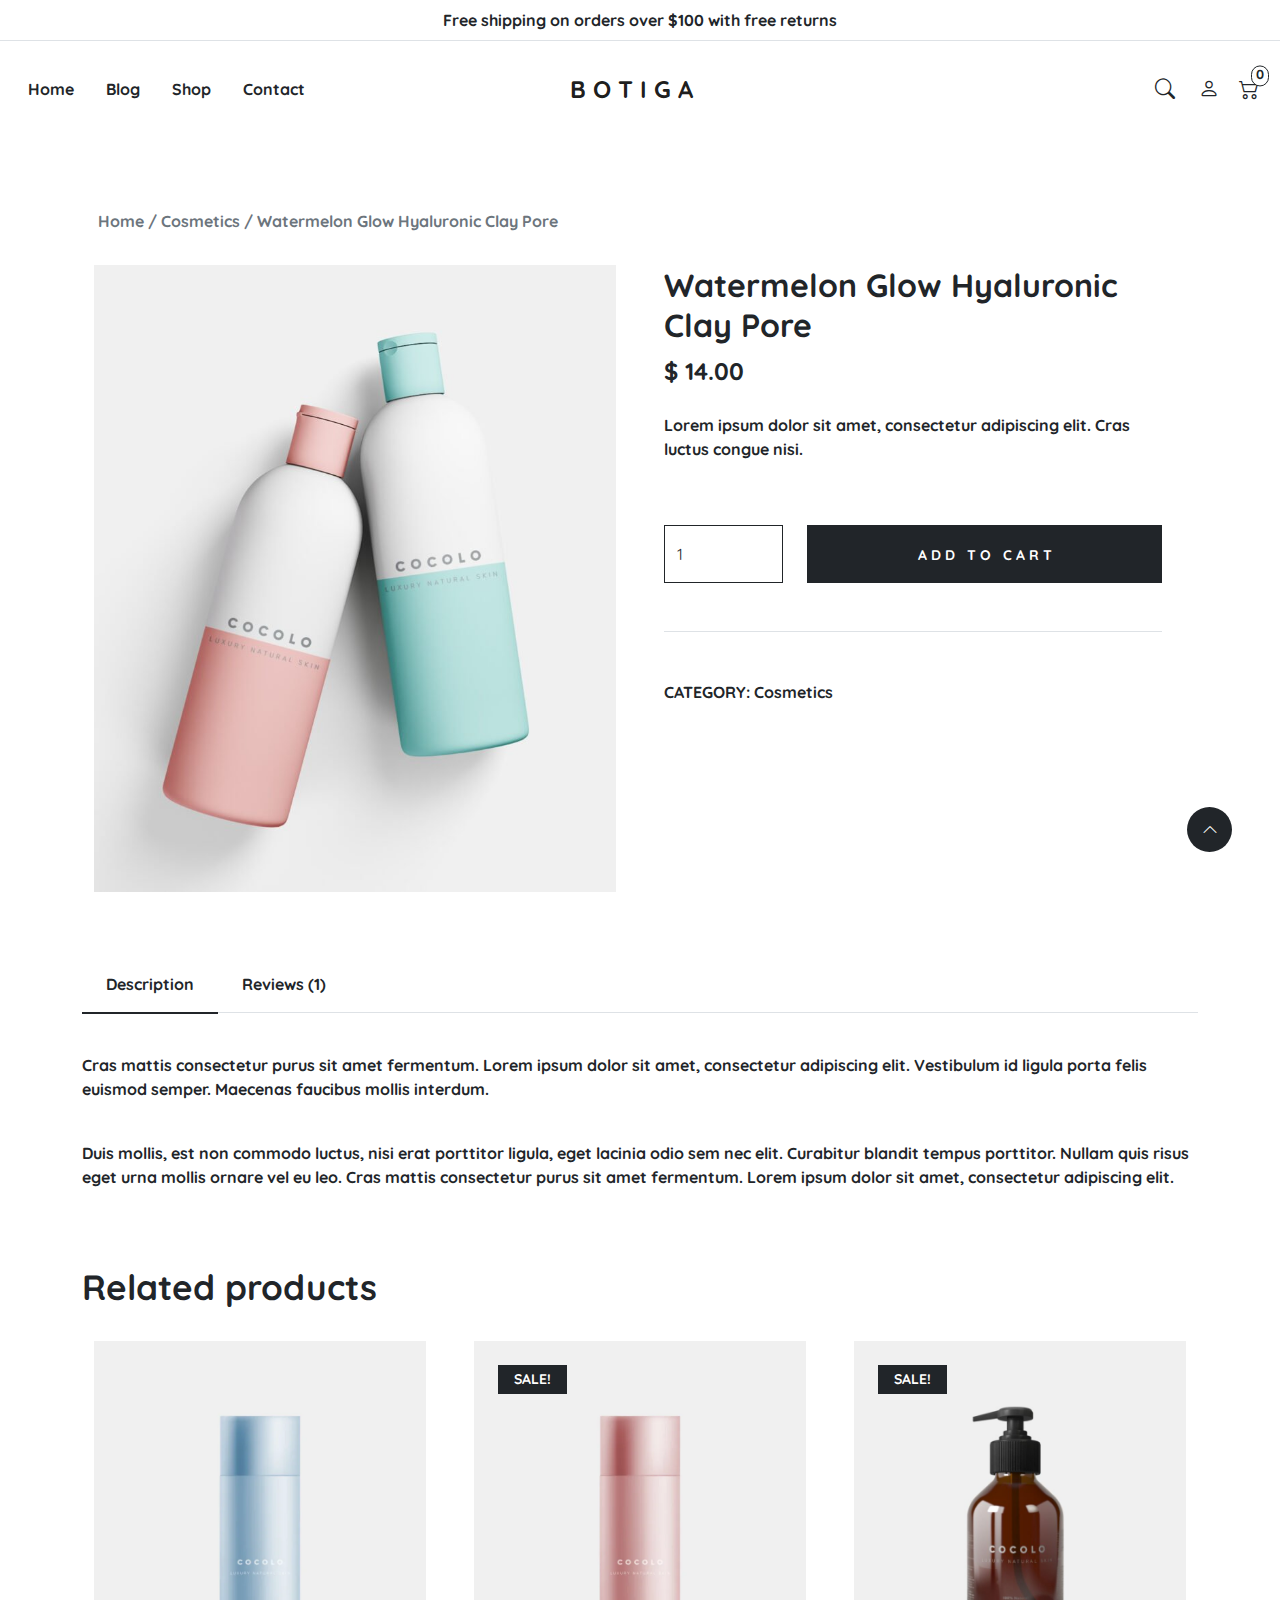
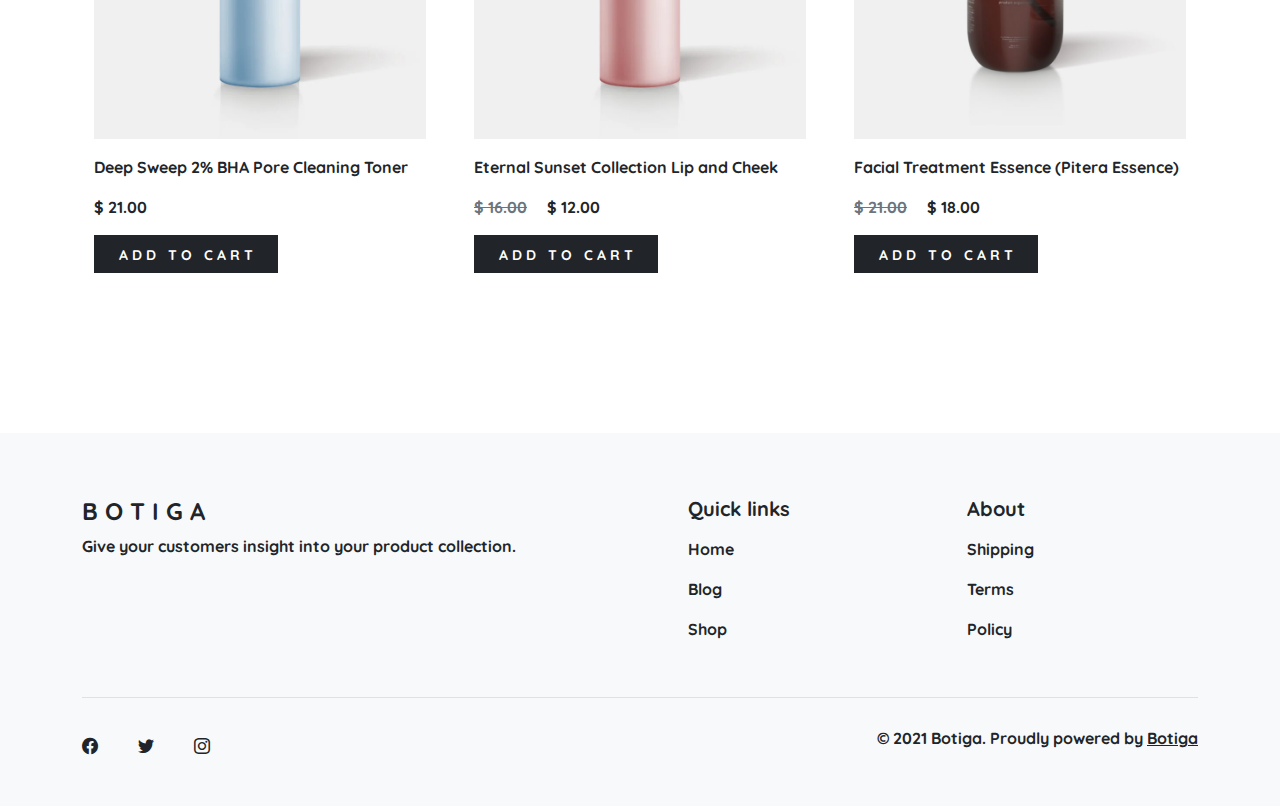
<file: pages/shop-extra.html>
<!DOCTYPE html>
<html lang="en">
<head>
  <meta charset="UTF-8">
  <meta http-equiv="X-UA-Compatible" content="IE=edge">
  <meta name="viewport" content="width=device-width, initial-scale=1.0">
  <title>Shop-extra</title>
  <link rel="stylesheet" href="../assets/bootstrap/icons/bootstrap-icons.css">
  <link rel="stylesheet" href="../assets/bootstrap/css/bootstrap.min.css">
  <script src="../assets/bootstrap/js/bootstrap.bundle.min.js"></script>
  <link rel="stylesheet" href="../assets/css/main.css">
</head>
<body class="fw-bold">

  <!-- HEADER -->
  <header id="header" class="text-center">
    <input class="d-none" type="checkbox" id="openSearch">

    <div class="border-bottom py-2">Free shipping on orders over $100 with free returns</div>

    <nav class="navbar navbar-expand-lg navbar-light bg-white">
      <div class="container-fluid d-flex flex-row-reverse flex-lg-row py-1">

        <ul class="nav justify-content-end fs-5 d-lg-none w-25">
          <li class="nav-item mx-1">
            <a class="nav-link text-dark px-2" href="./account.html">
              <i class="bi bi-person"></i>
            </a>
          </li>
          <li class="nav-item mx-1 cart">
            <a class="nav-link text-dark px-2" href="./cart.html">
              <i class="bi bi-cart2 position-relative">
                <span class="position-absolute top-0 start-100 translate-middle badge rounded-pill bg-white text-dark border border-dark pt-0 pb-1 px-1 fst-normal">
                  <small>0</small>
                </span>
              </i>
            </a>
            <div class="position-absolute top-50 end-0 mt-3 p-4 bg-white shadow-lg text-start d-none">
              <h4 class="fw-bold border-bottom pb-4 mb-4">Your cart</h4>
              <small class="d-block">No products in the cart.</small>
            </div>
          </li>
        </ul>

        <a class="navbar-brand d-lg-none fw-bold" href="./home.html">B O T I G A</a>

        <div class="w-25 text-start d-lg-none">
          <button class="navbar-toggler shadow-none border-0" type="button" data-bs-toggle="collapse" data-bs-target="#navbarNav" aria-controls="navbarNav" aria-expanded="false" aria-label="Toggle navigation">
            <span class="navbar-toggler-icon"></span>
          </button>
        </div>

        <div class="collapse navbar-collapse w-100 py-3 fw-bold" id="navbarNav">
          <ul class="navbar-nav">
            <li class="nav-item mx-2">
              <a class="nav-link text-dark" href="./home.html">Home</a>
            </li>
            <li class="nav-item mx-2">
              <a class="nav-link text-dark" href="./blog.html">Blog</a>
            </li>
            <li class="nav-item mx-2">
              <a class="nav-link text-dark" href="./shop.html">Shop</a>
            </li>
            <li class="nav-item mx-2">
              <a class="nav-link text-dark" href="./contact.html">Contact</a>
            </li>
          </ul>
        </div>

        <a class="navbar-brand w-100 d-none fs-4 d-lg-inline-block fw-bold" href="./home.html">B O T I G A</a>
        
        <ul class="navbar-nav w-100 justify-content-end fs-5 d-none d-lg-flex">
          <label class="nav-item mx-1" for="openSearch">
            <div class="nav-link text-dark" style="cursor:pointer;">
              <i class="bi bi-search"></i>
              <i class="bi bi-x-lg"></i>
              <div class="position-absolute row start-0 end-0 top-100 bg-white justify-content-center py-5 border-bottom m-0">
                <div class="col-lg-3 p-0 mx-0 d-lg-block d-none"></div>
                <div class="col-lg-6 p-0 mx-0 d-flex">
                  <input class="form-control rounded-0 border-dark p-3 shadow-none" type="text" name="query" id="search" placeholder="Search products...">
                  <button class="btn btn-dark rounded-0 py-3 px-4 fs-5">
                    <i class="bi bi-search"></i>
                  </button>
                </div>
                <div class="col-lg-3 p-0 mx-0 d-lg-block d-none"></div>
              </div>

            </div>
          </label>
          <li class="nav-item mx-1">
            <a class="nav-link text-dark" href="./account.html">
              <i class="bi bi-person"></i>
            </a>
          </li>
          <li class="nav-item mx- cart">
            <a class="nav-link text-dark position-relative" href="./cart.html">
              <i class="bi bi-cart2 position-relative">
                <span class="position-absolute top-0 start-100 translate-middle badge rounded-pill bg-white text-dark border border-dark pt-0 pb-1 px-1 fst-normal">
                  <small>0</small>
                </span>
              </i>
            </a>
            <div class="position-absolute top-50 end-0 mt-3 p-4 bg-white shadow-lg text-start d-none" style="min-width:400px;pointer-events:non;">
              <h4 class="fw-bold border-bottom pb-4 mb-4">Your cart</h4>
              <small class="d-block">No products in the cart.</small>
            </div>
          </li>
        </ul>

      </div>
    </nav>
  </header>

  <!-- SHOP EXTRA -->
  <section>
    <div class="container">

      <p class="text-muted px-4 px-md-3 pt-5 pb-3 mt-4">Home / Cosmetics / Watermelon Glow Hyaluronic Clay Pore</p>

      <div class="row px-4 pb-4">

        <div class="col-md-6 pb-3 ps-4 ps-md-0 pe-4" id="img">
          <img class="img-fluid" src="../assets/images/shop-8.jpg" alt="8">
        </div>

        <div class="col-md-6 pb-3 px-4">
          <div class="fs-2 lh-sm mb-2">Watermelon Glow Hyaluronic Clay Pore</div>
          <span class="fs-4">$ 14.00</span>
          <p class="pb-5 pt-4">Lorem ipsum dolor sit amet, consectetur adipiscing elit. Cras luctus congue nisi.</p>
          <div class="d-flex justify-content-between">
            <input class="form-control w-25 me-2 me-sm-4 rounded-0 shadow-none border-dark py-3" min="1" type="number" name="count" id="count" value="1">
            <button type="button" class="w-75 btn btn-dark rounded-0 fw-bold py-3 shadow-none">
              <small>A D D &nbsp; T O &nbsp; C A R T</small>
            </button>
          </div>
          <div class="mt-5 pt-5 border-top">CATEGORY: Cosmetics</div>
        </div>

      </div>
    </div>
  </section>

  <!-- DESCRIPTION -->
  <section id="description">
    <div class="container pt-4">

      <ul id="tabs" class="nav nav-pills mb-3 border-bottom" id="pills-tab" role="tablist">
        <li class="nav-item" role="presentation">
          <button class="nav-link bg-transparent text-dark rounded-0 fw-bold px-4 py-3 active" id="pills-home-tab" data-bs-toggle="pill" data-bs-target="#pills-home" type="button" role="tab" aria-controls="pills-home" aria-selected="true">Description</button>
        </li>
        <li class="nav-item" role="presentation">
          <button class="nav-link bg-transparent text-dark rounded-0 fw-bold px-4 py-3" id="pills-profile-tab" data-bs-toggle="pill" data-bs-target="#pills-profile" type="button" role="tab" aria-controls="pills-profile" aria-selected="false">Reviews (1)</button>
        </li>
      </ul>

      <div class="tab-content" id="pills-tabContent">
        <div class="tab-pane fade show active" id="pills-home" role="tabpanel" aria-labelledby="pills-home-tab">
          <p class="pt-4">Cras mattis consectetur purus sit amet fermentum. Lorem ipsum dolor sit amet, consectetur adipiscing elit. Vestibulum id ligula porta felis euismod semper. Maecenas faucibus mollis interdum.</p>
          <p class="pt-4">Duis mollis, est non commodo luctus, nisi erat porttitor ligula, eget lacinia odio sem nec elit. Curabitur blandit tempus porttitor. Nullam quis risus eget urna mollis ornare vel eu leo. Cras mattis consectetur purus sit amet fermentum. Lorem ipsum dolor sit amet, consectetur adipiscing elit.</p>
        </div>
        
        <div class="tab-pane fade" id="pills-profile" role="tabpanel" aria-labelledby="pills-profile-tab">
          <img class="mt-3" src="../assets/images/cat.png" alt="cat">
          <br>
          <i class="bi bi-star-fill text-warning"></i>
          <i class="bi bi-star-fill text-warning"></i>
          <i class="bi bi-star-fill text-warning"></i>
          <i class="bi bi-star-fill text-warning"></i>
          <i class="bi bi-star-fill text-muted"></i>
          <br>
          <span>vlad – July 21, 2021</span>
          <p class="py-4 my-3">Lorem ipsum dolor sit amet, consectetur adipiscing elit, sed do eiusmod tempor incididunt ut labore et dolore magna aliqua. Sed vulputate odio ut enim.</p>
          <p class="pb-4 pt-2">
            Add a review
            <br>
            Your email address will not be published. Required fields are marked
            <span class="text-danger">*</span>
          </p>
          <p class="pb-4 pt-2 mb-3">
            Your rating
            <span class="text-danger">*</span>
            <br>
            <i class="bi bi-star-fill text-muted"></i>
            <i class="bi bi-star-fill text-muted"></i>
            <i class="bi bi-star-fill text-muted"></i>
            <i class="bi bi-star-fill text-muted"></i>
            <i class="bi bi-star-fill text-muted"></i>
          </p>
          <form action="#">
            <div class="mb-5">
              <label for="inputMessage" class="form-label">Your review <span class="text-danger">*</span></label>
              <textarea class="form-control border-dark rounded-0 p-3 shadow-none" name="message" id="inputMessage" rows="8"></textarea>
            </div>
            <div class="mb-5">
              <label for="inputName" class="form-label">Name <span class="text-danger">*</span></label>
              <input type="text" class="form-control border-dark rounded-0 p-3 mb-4 shadow-none" id="inputName">
            </div>
            <div class="mb-5">
              <label for="inputEmail" class="form-label">Email <span class="text-danger">*</span></label>
              <input type="email" class="form-control border-dark rounded-0 p-3 mb-4 shadow-none" id="inputEmail">
            </div>
            <div class="form-check mb-4">
              <input class="form-check-input shadow-none" type="checkbox" value="" id="defaultCheck">
              <label class="form-check-label" for="defaultCheck">Save my name, email, and website in this browser for the next time I comment.</label>
            </div>
            <button type="submit" class="btn btn-dark fw-bold rounded-0 mt-3 mb-5 py-3 px-4">
              <small>S U B M I T</small>
            </button>
          </form>
        </div>
      </div>

    </div>
  </section>

  <!-- RELATED PRODUCTS -->
  <section id="related-products" class="pb-5">
    <div class="container py-5 my-4">

      <h2 class="fw-bold fs-1">
        <small>Related products</small>
      </h2>

      <div class="row px-3 px-sm-0">

        <div class="col-sm-6 col-lg-4 py-4 px-4 mb-3">
          <div class="position-relative">
            <img class="img-fluid" src="../assets/images/Glamifiedviola.webp" alt="viola">
            <a href="./shop-extra.html#Glamifiedviola.webp" class="position-absolute top-0 start-0 end-0 bottom-0" onclick="changeImg()"></a>
            <button type="button" class="btn btn-dark rounded-0 fw-bold px-4 py-2 m-auto shadow-none position-absolute end-50 bottom-50 opacity-0" data-bs-toggle="modal" data-bs-target="#exampleModal-1">
              <small>Q U I C K &nbsp; V I E W</small>
            </button>
          </div>
          <div class="modal fade" id="exampleModal-1" tabindex="-1" aria-hidden="true">
            <div class="modal-dialog modal-dialog-centered modal-lg modal-dialog-scrollable">
              <div class="modal-content bg-transparent rounded-0 border-0">
                <div class="modal-body bg-white text-start">
                  <div class="text-end position-sticky top-0">
                    <button type="button" class="btn-close shadow-none" data-bs-dismiss="modal" aria-label="Close"></button>
                  </div>
                  <div class="row px-4 pb-4 pt-0">
                    <div class="col-lg-6 position-relative">
                      <img class="img-fluid" src="../assets/images/Glamifiedviola.webp" alt="peach">
                      <div class="d-flex">
                        <img class="me-3 my-2" style="max-width:54px;" src="../assets/images/thumb-4.webp" alt="4">
                        <img class="me-3 my-2" style="max-width:54px;" src="../assets/images/thumb-2.webp" alt="2">
                        <img class="me-3 my-2" style="max-width:54px;" src="../assets/images/thumb-3.webp" alt="3">
                        <img class="me-3 my-2" style="max-width:54px;" src="../assets/images/thumb-1.webp" alt="1">
                      </div>
                    </div>
                    <div class="col-lg-6">
                      <div class="fs-2 lh-sm mb-2">Deep Sweep 2% BHA Pore Cleaning Toner</div>
                      <span class="fs-4">$ 21.00</span>
                      <p class="pb-5 pt-4">Lorem ipsum dolor sit amet, consectetur adipiscing elit. Cras luctus congue nisi.</p>
                      <div class="d-flex justify-content-between">
                        <input class="form-control w-25 rounded-0 shadow-none border-dark py-3" min="1" type="number" name="count" id="count" value="1">
                        <button type="button" class="btn btn-dark rounded-0 fw-bold px-5 py-3 shadow-none">
                          <small>A D D &nbsp; T O &nbsp; C A R T</small>
                        </button>
                      </div>
                      <div class="mt-5 pt-5 border-top">CATEGORY: Cosmetics</div>
                    </div>
                  </div>
                </div>
              </div>
            </div>
          </div>
          <span class="d-inline-block my-3">Deep Sweep 2% BHA Pore Cleaning Toner</span>
          <br>
          <span>$ 21.00</span>
          <br>
          <button type="button" class="btn btn-dark rounded-0 fw-bold px-4 mt-3 shadow-none">
            <small>A D D &nbsp; T O &nbsp; C A R T</small>
          </button>
        </div>

        <div class="col-sm-6 col-lg-4 py-4 px-4 mb-3">
          <div class="position-relative">
            <img class="img-fluid" src="../assets/images/Glamifiedpeach.webp" alt="peach">
            <small class="position-absolute top-0 start-0 bg-dark text-white py-1 px-3 m-2 m-sm-4">SALE!</small>
            <a href="./shop-extra.html#Glamifiedpeach.webp" class="position-absolute top-0 start-0 end-0 bottom-0" onclick="changeImg()"></a>
            <button type="button" class="btn btn-dark rounded-0 fw-bold px-4 py-2 m-auto shadow-none position-absolute end-50 bottom-50 opacity-0" data-bs-toggle="modal" data-bs-target="#exampleModal-2">
              <small>Q U I C K &nbsp; V I E W</small>
            </button>
          </div>
          <div class="modal fade" id="exampleModal-2" tabindex="-1" aria-hidden="true">
            <div class="modal-dialog modal-dialog-centered modal-lg modal-dialog-scrollable">
              <div class="modal-content bg-transparent rounded-0 border-0">
                <div class="modal-body bg-white text-start">
                  <div class="text-end position-sticky top-0">
                    <button type="button" class="btn-close shadow-none" data-bs-dismiss="modal" aria-label="Close"></button>
                  </div>
                  <div class="row px-4 pb-4 pt-0">
                    <div class="col-lg-6 position-relative">
                      <img class="img-fluid" src="../assets/images/Glamifiedpeach.webp" alt="peach">
                      <small class="position-absolute top-0 start-0 bg-dark text-white py-1 px-3 m-2 m-sm-4">SALE!</small>
                      <div class="d-flex">
                        <img class="me-3 my-2" style="max-width:54px;" src="../assets/images/thumb-1.webp" alt="1">
                        <img class="me-3 my-2" style="max-width:54px;" src="../assets/images/thumb-2.webp" alt="2">
                        <img class="me-3 my-2" style="max-width:54px;" src="../assets/images/thumb-3.webp" alt="3">
                        <img class="me-3 my-2" style="max-width:54px;" src="../assets/images/thumb-4.webp" alt="4">
                      </div>
                    </div>
                    <div class="col-lg-6">
                      <div class="fs-2 lh-sm">Eternal Sunset Collection Lip and Cheek</div>
                      <div class="py-3">
                        <i class="bi bi-star-fill text-warning"></i>
                        <i class="bi bi-star-fill text-warning"></i>
                        <i class="bi bi-star-fill text-warning"></i>
                        <i class="bi bi-star-fill text-warning"></i>
                        <i class="bi bi-star-fill text-muted"></i>
                        <a href="#" class="ms-2 text-dark text-decoration-none">
                          <small>(1 customer review)</small>
                        </a>
                      </div>
                      <s class="text-muted pe-2">$ 16.00</s>
                      <span class="fs-4">$ 12.00</span>
                      <p class="pb-5 pt-4">Lorem ipsum dolor sit amet, consectetur adipiscing elit. Cras luctus congue nisi.</p>
                      <div class="d-flex justify-content-between">
                        <input class="form-control w-25 rounded-0 shadow-none border-dark py-3" min="1" type="number" name="count" id="count" value="1">
                        <button type="button" class="btn btn-dark rounded-0 fw-bold px-5 py-3 shadow-none">
                          <small>A D D &nbsp; T O &nbsp; C A R T</small>
                        </button>
                      </div>
                      <div class="mt-5 pt-5 border-top">CATEGORY: Cosmetics</div>
                    </div>
                  </div>
                </div>
              </div>
            </div>
          </div>
          <span class="d-inline-block my-3">Eternal Sunset Collection Lip and Cheek</span>
          <br>
          <s class="text-muted pe-3">$ 16.00</s>
          <span>$ 12.00</span>
          <br>
          <button type="button" class="btn btn-dark rounded-0 fw-bold px-4 mt-3 shadow-none">
            <small>A D D &nbsp; T O &nbsp; C A R T</small>
          </button>
        </div>

        <div class="col-sm-6 col-lg-4 py-4 px-4 mb-3">
          <div class="position-relative">
            <img class="img-fluid" src="../assets/images/shop-3.jpg" alt="3">
            <small class="position-absolute top-0 start-0 bg-dark text-white py-1 px-3 m-2 m-sm-4">SALE!</small>
            <a href="./shop-extra.html#shop-3.jpg" class="position-absolute top-0 start-0 end-0 bottom-0" onclick="changeImg()"></a>
            <button type="button" class="btn btn-dark rounded-0 fw-bold px-4 py-2 m-auto shadow-none position-absolute end-50 bottom-50 opacity-0" data-bs-toggle="modal" data-bs-target="#exampleModal-3">
              <small>Q U I C K &nbsp; V I E W</small>
            </button>
          </div>
          <div class="modal fade" id="exampleModal-3" tabindex="-1" aria-hidden="true">
            <div class="modal-dialog modal-dialog-centered modal-lg modal-dialog-scrollable">
              <div class="modal-content bg-transparent rounded-0 border-0">
                <div class="modal-body bg-white text-start">
                  <div class="text-end position-sticky top-0">
                    <button type="button" class="btn-close shadow-none" data-bs-dismiss="modal" aria-label="Close"></button>
                  </div>
                  <div class="row px-4 pb-4 pt-0">
                    <div class="col-lg-6 position-relative">
                      <img class="img-fluid" src="../assets/images/shop-3.jpg" alt="peach">
                      <small class="position-absolute top-0 start-0 bg-dark text-white py-1 px-3 m-2 m-sm-4">SALE!</small>
                    </div>
                    <div class="col-lg-6">
                      <div class="fs-2 lh-sm mb-2">Facial Treatment Essence (Pitera Essence)</div>
                      <s class="text-muted pe-2">$ 21.00</s>
                      <span class="fs-4">$ 18.00</span>
                      <p class="pb-5 pt-4">Lorem ipsum dolor sit amet, consectetur adipiscing elit. Cras luctus congue nisi.</p>
                      <div class="d-flex justify-content-between">
                        <input class="form-control w-25 rounded-0 shadow-none border-dark py-3" min="1" type="number" name="count" id="count" value="1">
                        <button type="button" class="btn btn-dark rounded-0 fw-bold px-5 py-3 shadow-none">
                          <small>A D D &nbsp; T O &nbsp; C A R T</small>
                        </button>
                      </div>
                      <div class="mt-5 pt-5 border-top">CATEGORY: Cosmetics</div>
                    </div>
                  </div>
                </div>
              </div>
            </div>
          </div>
          <span class="d-inline-block my-3">Facial Treatment Essence (Pitera Essence)</span>
          <br>
          <s class="text-muted pe-3">$ 21.00</s>
          <span>$ 18.00</span>
          <br>
          <button type="button" class="btn btn-dark rounded-0 fw-bold px-4 mt-3 shadow-none">
            <small>A D D &nbsp; T O &nbsp; C A R T</small>
          </button>
        </div>
      </div>
    </div>
  </section>

  <!-- FOOTER -->
  <footer class="bg-light fw-bold pt-5 pb-4">
    <div class="container py-3">

      <div class="d-flex flex-column flex-md-row border-bottom">
        <div class="w-100 pb-5">
          <h4 class="fw-bold">B O T I G A </h4>
          <p>Give your customers insight into your product collection.</p>
        </div>
        <div class="d-flex flex-column flex-sm-row w-100">
          <div class="w-100 ps-md-5 pb-5">
            <h5 class="fw-bold">Quick links</h5>
            <ul class="nav flex-column">
              <li class="nav-item">
                <a class="nav-link ps-0 text-dark" href="./home.html">Home</a>
              </li>
              <li class="nav-item">
                <a class="nav-link ps-0 text-dark" href="./blog.html">Blog</a>
              </li>
              <li class="nav-item">
                <a class="nav-link ps-0 text-dark" href="./shop.html">Shop</a>
              </li>
            </ul>
          </div>
          <div class="w-100 ps-md-5 pb-5">
            <h5 class="fw-bold">About</h5>
            <ul class="nav flex-column">
              <li class="nav-item">
                <a class="nav-link ps-0 text-dark" href="#">Shipping</a>
              </li>
              <li class="nav-item">
                <a class="nav-link ps-0 text-dark" href="#">Terms</a>
              </li>
              <li class="nav-item">
                <a class="nav-link ps-0 text-dark" href="#">Policy</a>
              </li>
            </ul>
          </div>
        </div>
      </div>

      <div class="d-flex justify-content-between flex-column flex-sm-row">
        <div class="pt-4 mt-1">
          <nav class="nav">
            <a class="nav-link text-dark ps-0 pe-3 me-4" href="#">
              <i class="bi bi-facebook"></i>
            </a>
            <a class="nav-link text-dark ps-0 pe-3 me-4" href="#">
              <i class="bi bi-twitter"></i>
            </a>
            <a class="nav-link text-dark ps-0 pe-3 me-4" href="#">
              <i class="bi bi-instagram"></i>
            </a>
          </nav>
        </div>
        <div class="pt-4 mt-1">© 2021 Botiga. Proudly powered by <a class="text-dark" href="./home.html">Botiga</a></div>
      </div>
    </div>
  </footer>

  <!-- TO TOP -->
  <a href="#" class="bg-dark d-flex position-fixed bottom-0 end-0 rounded-circle m-5 text-white" style="width: 45px; height: 45px;">
    <i class="bi bi-chevron-up m-auto"></i><script>const changeImg=()=>{if(location.hash)setTimeout(()=>{document.querySelector('#img').innerHTML=`<img class="w-100" src="../assets/images/${location.hash.slice(1)}" alt="rasm">`})};changeImg()</script>
  </a>
</body>
</html>
</file>
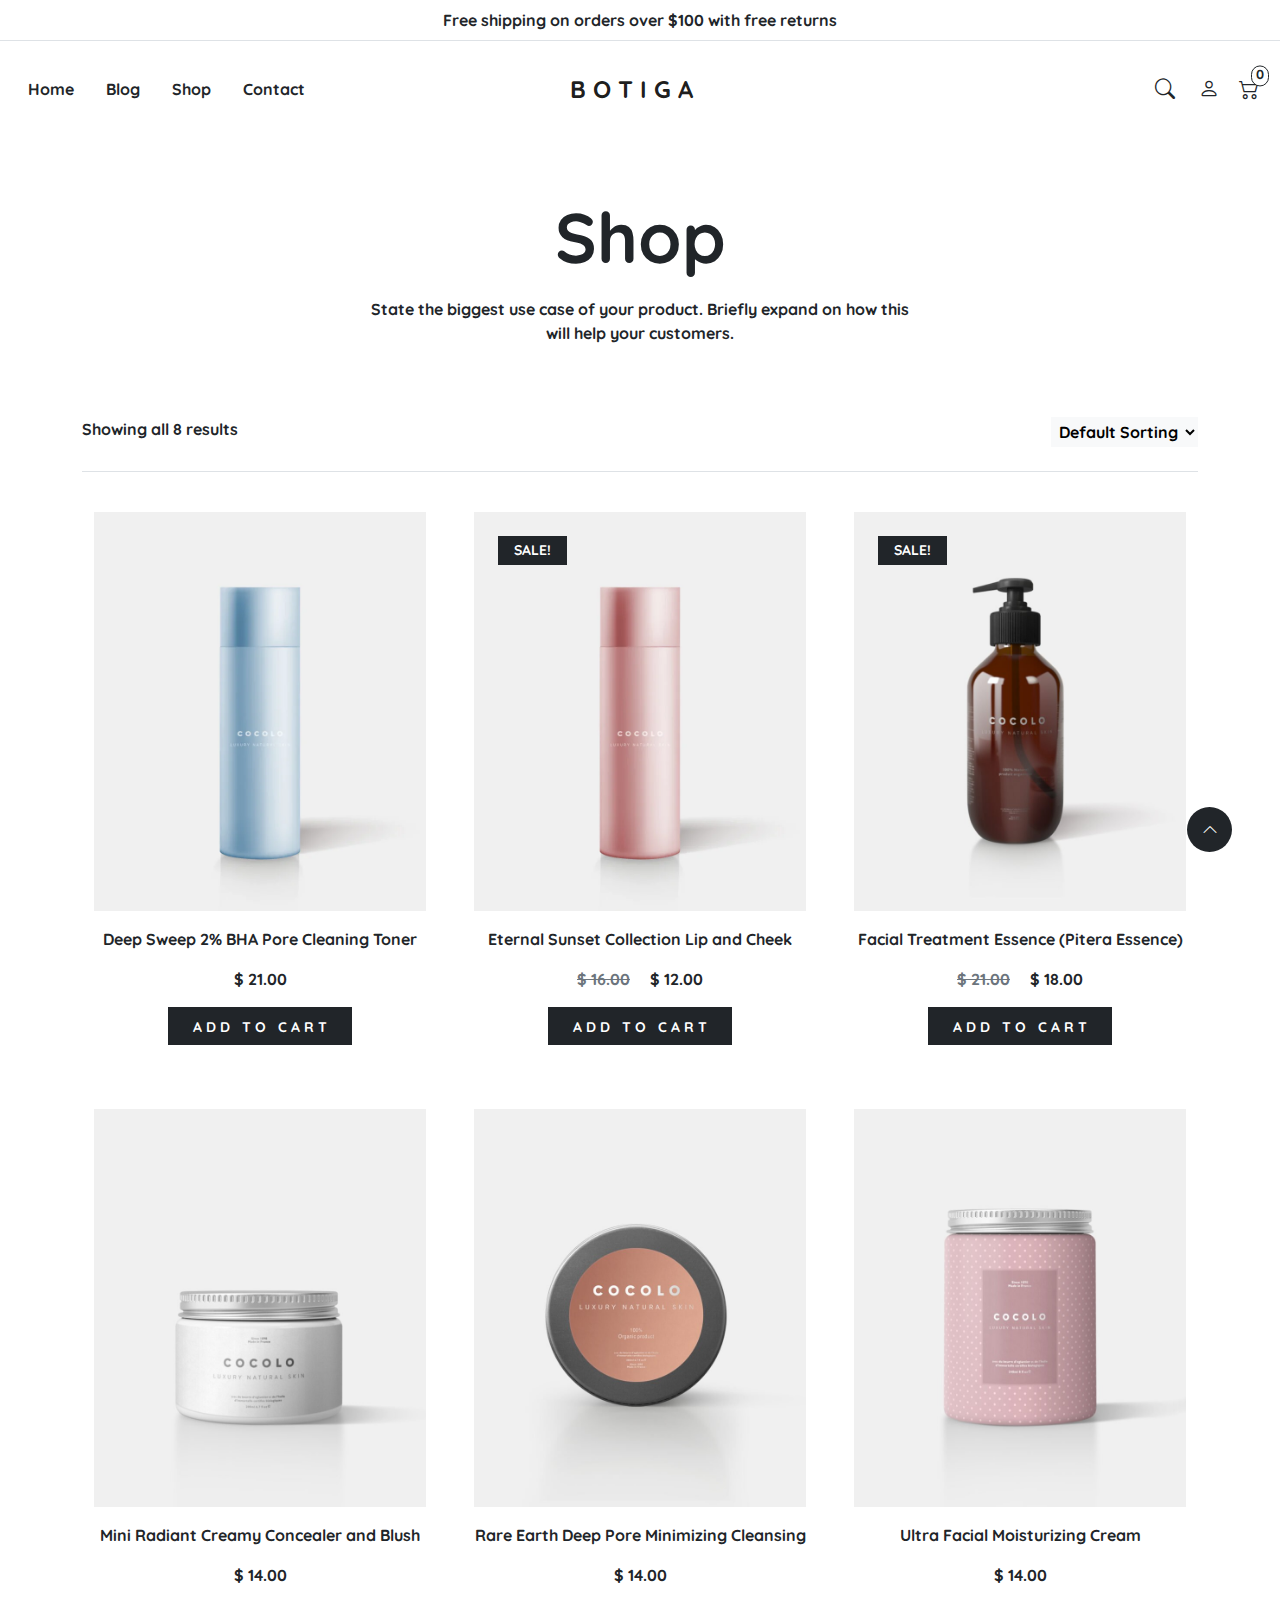
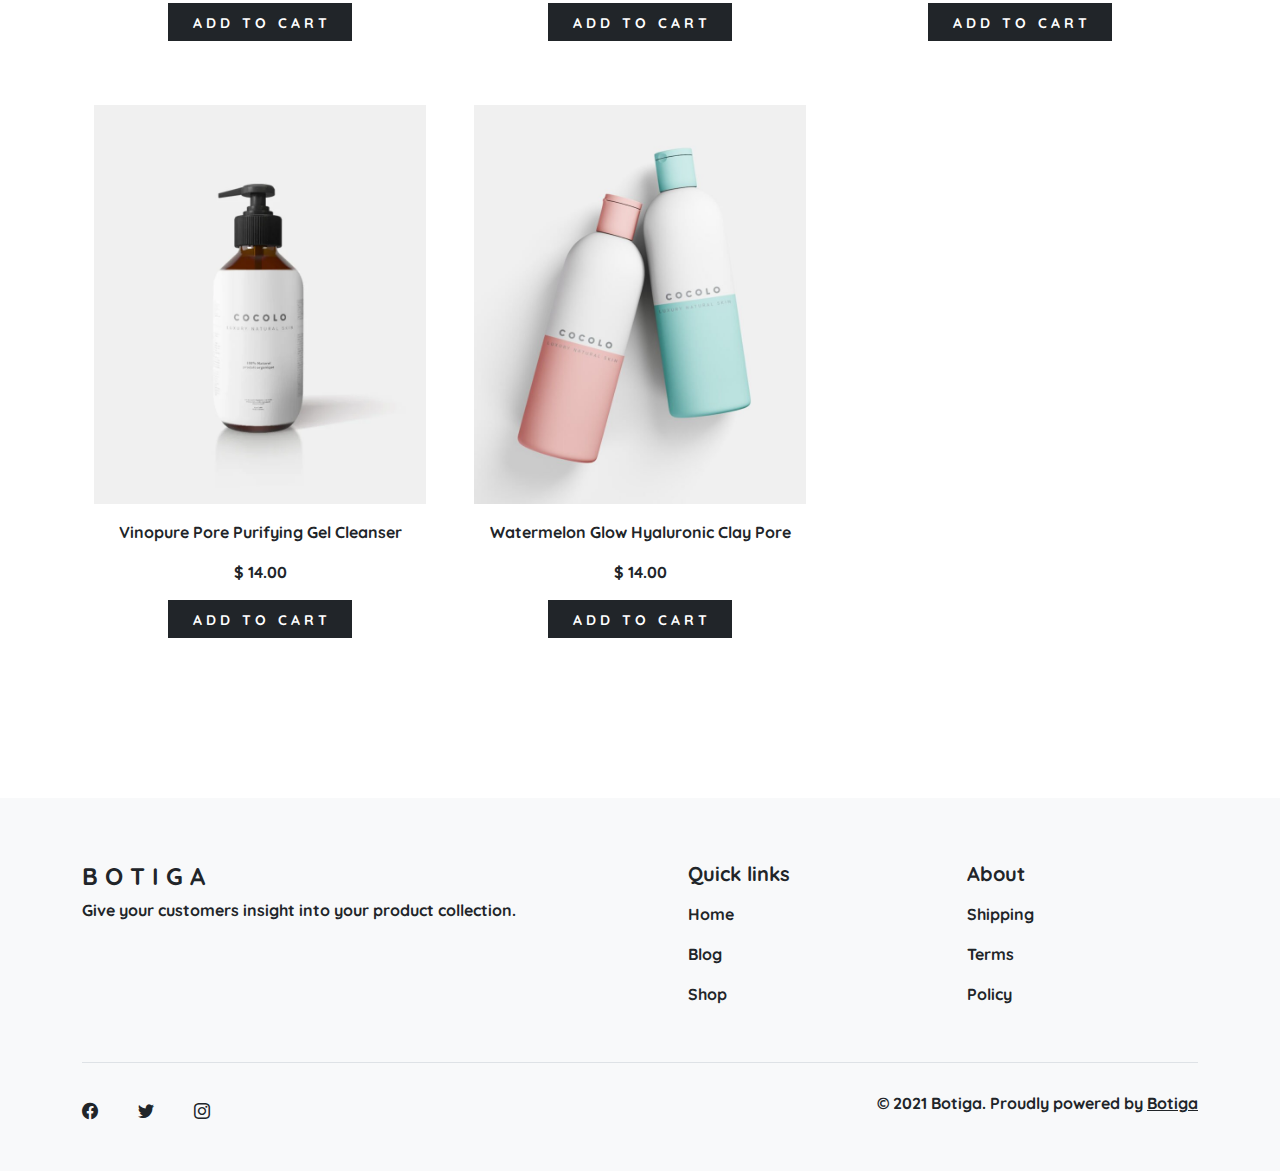
<file: pages/shop.html>
<!DOCTYPE html>
<html lang="en">
<head>
  <meta charset="UTF-8">
  <meta http-equiv="X-UA-Compatible" content="IE=edge">
  <meta name="viewport" content="width=device-width, initial-scale=1.0">
  <title>Shop</title>
  <link rel="stylesheet" href="../assets/bootstrap/icons/bootstrap-icons.css">
  <link rel="stylesheet" href="../assets/bootstrap/css/bootstrap.min.css">
  <script src="../assets/bootstrap/js/bootstrap.bundle.min.js"></script>
  <link rel="stylesheet" href="../assets/css/main.css">
</head>
<body class="fw-bold">

  <!-- HEADER -->
  <header id="header" class="text-center">
    <input class="d-none" type="checkbox" id="openSearch">

    <div class="border-bottom py-2">Free shipping on orders over $100 with free returns</div>

    <nav class="navbar navbar-expand-lg navbar-light bg-white">
      <div class="container-fluid d-flex flex-row-reverse flex-lg-row py-1">

        <ul class="nav justify-content-end fs-5 d-lg-none w-25">
          <li class="nav-item mx-1">
            <a class="nav-link text-dark px-2" href="./account.html">
              <i class="bi bi-person"></i>
            </a>
          </li>
          <li class="nav-item mx-1 cart">
            <a class="nav-link text-dark px-2" href="./cart.html">
              <i class="bi bi-cart2 position-relative">
                <span class="position-absolute top-0 start-100 translate-middle badge rounded-pill bg-white text-dark border border-dark pt-0 pb-1 px-1 fst-normal">
                  <small>0</small>
                </span>
              </i>
            </a>
            <div class="position-absolute top-50 end-0 mt-3 p-4 bg-white shadow-lg text-start d-none">
              <h4 class="fw-bold border-bottom pb-4 mb-4">Your cart</h4>
              <small class="d-block">No products in the cart.</small>
            </div>
          </li>
        </ul>

        <a class="navbar-brand d-lg-none fw-bold" href="./home.html">B O T I G A</a>

        <div class="w-25 text-start d-lg-none">
          <button class="navbar-toggler shadow-none border-0" type="button" data-bs-toggle="collapse" data-bs-target="#navbarNav" aria-controls="navbarNav" aria-expanded="false" aria-label="Toggle navigation">
            <span class="navbar-toggler-icon"></span>
          </button>
        </div>

        <div class="collapse navbar-collapse w-100 py-3 fw-bold" id="navbarNav">
          <ul class="navbar-nav">
            <li class="nav-item mx-2">
              <a class="nav-link text-dark" href="./home.html">Home</a>
            </li>
            <li class="nav-item mx-2">
              <a class="nav-link text-dark" href="./blog.html">Blog</a>
            </li>
            <li class="nav-item mx-2">
              <a class="nav-link text-dark" href="./shop.html">Shop</a>
            </li>
            <li class="nav-item mx-2">
              <a class="nav-link text-dark" href="./contact.html">Contact</a>
            </li>
          </ul>
        </div>

        <a class="navbar-brand w-100 d-none fs-4 d-lg-inline-block fw-bold" href="./home.html">B O T I G A</a>
        
        <ul class="navbar-nav w-100 justify-content-end fs-5 d-none d-lg-flex">
          <label class="nav-item mx-1" for="openSearch">
            <div class="nav-link text-dark" style="cursor:pointer;">
              <i class="bi bi-search"></i>
              <i class="bi bi-x-lg"></i>
              <div class="position-absolute row start-0 end-0 top-100 bg-white justify-content-center py-5 border-bottom m-0">
                <div class="col-lg-3 p-0 mx-0 d-lg-block d-none"></div>
                <div class="col-lg-6 p-0 mx-0 d-flex">
                  <input class="form-control rounded-0 border-dark p-3 shadow-none" type="text" name="query" id="search" placeholder="Search products...">
                  <button class="btn btn-dark rounded-0 py-3 px-4 fs-5">
                    <i class="bi bi-search"></i>
                  </button>
                </div>
                <div class="col-lg-3 p-0 mx-0 d-lg-block d-none"></div>
              </div>

            </div>
          </label>
          <li class="nav-item mx-1">
            <a class="nav-link text-dark" href="./account.html">
              <i class="bi bi-person"></i>
            </a>
          </li>
          <li class="nav-item mx- cart">
            <a class="nav-link text-dark position-relative" href="./cart.html">
              <i class="bi bi-cart2 position-relative">
                <span class="position-absolute top-0 start-100 translate-middle badge rounded-pill bg-white text-dark border border-dark pt-0 pb-1 px-1 fst-normal">
                  <small>0</small>
                </span>
              </i>
            </a>
            <div class="position-absolute top-50 end-0 mt-3 p-4 bg-white shadow-lg text-start d-none" style="min-width:400px;pointer-events:non;">
              <h4 class="fw-bold border-bottom pb-4 mb-4">Your cart</h4>
              <small class="d-block">No products in the cart.</small>
            </div>
          </li>
        </ul>

      </div>
    </nav>
  </header>

  <!-- SHOP -->
  <section id="shop" class="text-center py-5 mb-4">
    <div class="container">

      <div class="display-1 fw-bold mb-3">
        <small>Shop</small>
      </div>
      <p class="mb-5">
        State the biggest use case of your product. Briefly expand on how this
        <br>
        will help your customers.
      </p>

      <div class="d-flex justify-content-between border-bottom py-4 my-3">
        <span>Showing all 8 results</span>
        <select class="bg-light border-0 fw-bold p-1" name="sort" id="sort">
          <option value="sort">Default Sorting</option>
          <option value="sort">Sorting</option>
          <option value="sort">Sorting</option>
          <option value="sort">Sorting</option>
          <option value="sort">Sorting</option>
        </select>
      </div>

      <div class="row px-3 px-sm-0 pb-5">

        <div class="col-sm-6 col-lg-4 py-4 px-4 mb-3">
          <div class="position-relative">
            <img class="img-fluid" src="../assets/images/Glamifiedviola.webp" alt="viola">
            <a href="./shop-extra.html#Glamifiedviola.webp" class="position-absolute top-0 start-0 end-0 bottom-0"></a>
            <button type="button" class="btn btn-dark rounded-0 fw-bold px-4 py-2 m-auto shadow-none position-absolute end-50 bottom-50 opacity-0" data-bs-toggle="modal" data-bs-target="#exampleModal-1">
              <small>Q U I C K &nbsp; V I E W</small>
            </button>
          </div>
          <div class="modal fade" id="exampleModal-1" tabindex="-1" aria-hidden="true">
            <div class="modal-dialog modal-dialog-centered modal-lg modal-dialog-scrollable">
              <div class="modal-content bg-transparent rounded-0 border-0">
                <div class="modal-body bg-white text-start">
                  <div class="text-end position-sticky top-0">
                    <button type="button" class="btn-close shadow-none" data-bs-dismiss="modal" aria-label="Close"></button>
                  </div>
                  <div class="row px-4 pb-4 pt-0">
                    <div class="col-lg-6 position-relative">
                      <img class="img-fluid" src="../assets/images/Glamifiedviola.webp" alt="peach">
                      <div class="d-flex">
                        <img class="me-3 my-2" style="max-width:54px;" src="../assets/images/thumb-4.webp" alt="4">
                        <img class="me-3 my-2" style="max-width:54px;" src="../assets/images/thumb-2.webp" alt="2">
                        <img class="me-3 my-2" style="max-width:54px;" src="../assets/images/thumb-3.webp" alt="3">
                        <img class="me-3 my-2" style="max-width:54px;" src="../assets/images/thumb-1.webp" alt="1">
                      </div>
                    </div>
                    <div class="col-lg-6">
                      <div class="fs-2 lh-sm mb-2">Deep Sweep 2% BHA Pore Cleaning Toner</div>
                      <span class="fs-4">$ 21.00</span>
                      <p class="pb-5 pt-4">Lorem ipsum dolor sit amet, consectetur adipiscing elit. Cras luctus congue nisi.</p>
                      <div class="d-flex justify-content-between">
                        <input class="form-control w-25 rounded-0 shadow-none border-dark py-3" min="1" type="number" name="count" id="count" value="1">
                        <button type="button" class="btn btn-dark rounded-0 fw-bold px-5 py-3 shadow-none">
                          <small>A D D &nbsp; T O &nbsp; C A R T</small>
                        </button>
                      </div>
                      <div class="mt-5 pt-5 border-top">CATEGORY: Cosmetics</div>
                    </div>
                  </div>
                </div>
              </div>
            </div>
          </div>
          <span class="d-inline-block my-3">Deep Sweep 2% BHA Pore Cleaning Toner</span>
          <br>
          <span>$ 21.00</span>
          <br>
          <button type="button" class="btn btn-dark rounded-0 fw-bold px-4 mt-3 shadow-none">
            <small>A D D &nbsp; T O &nbsp; C A R T</small>
          </button>
        </div>

        <div class="col-sm-6 col-lg-4 py-4 px-4 mb-3">
          <div class="position-relative">
            <img class="img-fluid" src="../assets/images/Glamifiedpeach.webp" alt="peach">
            <small class="position-absolute top-0 start-0 bg-dark text-white py-1 px-3 m-2 m-sm-4">SALE!</small>
            <a href="./shop-extra.html#Glamifiedpeach.webp" class="position-absolute top-0 start-0 end-0 bottom-0"></a>
            <button type="button" class="btn btn-dark rounded-0 fw-bold px-4 py-2 m-auto shadow-none position-absolute end-50 bottom-50 opacity-0" data-bs-toggle="modal" data-bs-target="#exampleModal-2">
              <small>Q U I C K &nbsp; V I E W</small>
            </button>
          </div>
          <div class="modal fade" id="exampleModal-2" tabindex="-1" aria-hidden="true">
            <div class="modal-dialog modal-dialog-centered modal-lg modal-dialog-scrollable">
              <div class="modal-content bg-transparent rounded-0 border-0">
                <div class="modal-body bg-white text-start">
                  <div class="text-end position-sticky top-0">
                    <button type="button" class="btn-close shadow-none" data-bs-dismiss="modal" aria-label="Close"></button>
                  </div>
                  <div class="row px-4 pb-4 pt-0">
                    <div class="col-lg-6 position-relative">
                      <img class="img-fluid" src="../assets/images/Glamifiedpeach.webp" alt="peach">
                      <small class="position-absolute top-0 start-0 bg-dark text-white py-1 px-3 m-2 m-sm-4">SALE!</small>
                      <div class="d-flex">
                        <img class="me-3 my-2" style="max-width:54px;" src="../assets/images/thumb-1.webp" alt="1">
                        <img class="me-3 my-2" style="max-width:54px;" src="../assets/images/thumb-2.webp" alt="2">
                        <img class="me-3 my-2" style="max-width:54px;" src="../assets/images/thumb-3.webp" alt="3">
                        <img class="me-3 my-2" style="max-width:54px;" src="../assets/images/thumb-4.webp" alt="4">
                      </div>
                    </div>
                    <div class="col-lg-6">
                      <div class="fs-2 lh-sm">Eternal Sunset Collection Lip and Cheek</div>
                      <div class="py-3">
                        <i class="bi bi-star-fill text-warning"></i>
                        <i class="bi bi-star-fill text-warning"></i>
                        <i class="bi bi-star-fill text-warning"></i>
                        <i class="bi bi-star-fill text-warning"></i>
                        <i class="bi bi-star-fill text-muted"></i>
                        <a href="#" class="ms-2 text-dark text-decoration-none">
                          <small>(1 customer review)</small>
                        </a>
                      </div>
                      <s class="text-muted pe-2">$ 16.00</s>
                      <span class="fs-4">$ 12.00</span>
                      <p class="pb-5 pt-4">Lorem ipsum dolor sit amet, consectetur adipiscing elit. Cras luctus congue nisi.</p>
                      <div class="d-flex justify-content-between">
                        <input class="form-control w-25 rounded-0 shadow-none border-dark py-3" min="1" type="number" name="count" id="count" value="1">
                        <button type="button" class="btn btn-dark rounded-0 fw-bold px-5 py-3 shadow-none">
                          <small>A D D &nbsp; T O &nbsp; C A R T</small>
                        </button>
                      </div>
                      <div class="mt-5 pt-5 border-top">CATEGORY: Cosmetics</div>
                    </div>
                  </div>
                </div>
              </div>
            </div>
          </div>
          <span class="d-inline-block my-3">Eternal Sunset Collection Lip and Cheek</span>
          <br>
          <s class="text-muted pe-3">$ 16.00</s>
          <span>$ 12.00</span>
          <br>
          <button type="button" class="btn btn-dark rounded-0 fw-bold px-4 mt-3 shadow-none">
            <small>A D D &nbsp; T O &nbsp; C A R T</small>
          </button>
        </div>

        <div class="col-sm-6 col-lg-4 py-4 px-4 mb-3">
          <div class="position-relative">
            <img class="img-fluid" src="../assets/images/shop-3.jpg" alt="3">
            <small class="position-absolute top-0 start-0 bg-dark text-white py-1 px-3 m-2 m-sm-4">SALE!</small>
            <a href="./shop-extra.html#shop-3.jpg" class="position-absolute top-0 start-0 end-0 bottom-0"></a>
            <button type="button" class="btn btn-dark rounded-0 fw-bold px-4 py-2 m-auto shadow-none position-absolute end-50 bottom-50 opacity-0" data-bs-toggle="modal" data-bs-target="#exampleModal-3">
              <small>Q U I C K &nbsp; V I E W</small>
            </button>
          </div>
          <div class="modal fade" id="exampleModal-3" tabindex="-1" aria-hidden="true">
            <div class="modal-dialog modal-dialog-centered modal-lg modal-dialog-scrollable">
              <div class="modal-content bg-transparent rounded-0 border-0">
                <div class="modal-body bg-white text-start">
                  <div class="text-end position-sticky top-0">
                    <button type="button" class="btn-close shadow-none" data-bs-dismiss="modal" aria-label="Close"></button>
                  </div>
                  <div class="row px-4 pb-4 pt-0">
                    <div class="col-lg-6 position-relative">
                      <img class="img-fluid" src="../assets/images/shop-3.jpg" alt="peach">
                      <small class="position-absolute top-0 start-0 bg-dark text-white py-1 px-3 m-2 m-sm-4">SALE!</small>
                    </div>
                    <div class="col-lg-6">
                      <div class="fs-2 lh-sm mb-2">Facial Treatment Essence (Pitera Essence)</div>
                      <s class="text-muted pe-2">$ 21.00</s>
                      <span class="fs-4">$ 18.00</span>
                      <p class="pb-5 pt-4">Lorem ipsum dolor sit amet, consectetur adipiscing elit. Cras luctus congue nisi.</p>
                      <div class="d-flex justify-content-between">
                        <input class="form-control w-25 rounded-0 shadow-none border-dark py-3" min="1" type="number" name="count" id="count" value="1">
                        <button type="button" class="btn btn-dark rounded-0 fw-bold px-5 py-3 shadow-none">
                          <small>A D D &nbsp; T O &nbsp; C A R T</small>
                        </button>
                      </div>
                      <div class="mt-5 pt-5 border-top">CATEGORY: Cosmetics</div>
                    </div>
                  </div>
                </div>
              </div>
            </div>
          </div>
          <span class="d-inline-block my-3">Facial Treatment Essence (Pitera Essence)</span>
          <br>
          <s class="text-muted pe-3">$ 21.00</s>
          <span>$ 18.00</span>
          <br>
          <button type="button" class="btn btn-dark rounded-0 fw-bold px-4 mt-3 shadow-none">
            <small>A D D &nbsp; T O &nbsp; C A R T</small>
          </button>
        </div>

        <div class="col-sm-6 col-lg-4 py-4 px-4 mb-3">
          <div class="position-relative">
            <img class="img-fluid" src="../assets/images/shop-4.jpg" alt="4">
            <a href="./shop-extra.html#shop-4.jpg" class="position-absolute top-0 start-0 end-0 bottom-0"></a>
            <button type="button" class="btn btn-dark rounded-0 fw-bold px-4 py-2 m-auto shadow-none position-absolute end-50 bottom-50 opacity-0" data-bs-toggle="modal" data-bs-target="#exampleModal-4">
              <small>Q U I C K &nbsp; V I E W</small>
            </button>
          </div>
          <div class="modal fade" id="exampleModal-4" tabindex="-1" aria-hidden="true">
            <div class="modal-dialog modal-dialog-centered modal-lg modal-dialog-scrollable">
              <div class="modal-content bg-transparent rounded-0 border-0">
                <div class="modal-body bg-white text-start">
                  <div class="text-end position-sticky top-0">
                    <button type="button" class="btn-close shadow-none" data-bs-dismiss="modal" aria-label="Close"></button>
                  </div>
                  <div class="row px-4 pb-4 pt-0">
                    <div class="col-lg-6 position-relative">
                      <img class="img-fluid" src="../assets/images/shop-4.jpg" alt="4">
                    </div>
                    <div class="col-lg-6">
                      <div class="fs-2 lh-sm mb-2">Mini Radiant Creamy Concealer and Blush</div>
                      <span class="fs-4">$ 14.00</span>
                      <p class="pb-5 pt-4">Lorem ipsum dolor sit amet, consectetur adipiscing elit. Cras luctus congue nisi.</p>
                      <div class="d-flex justify-content-between">
                        <input class="form-control w-25 rounded-0 shadow-none border-dark py-3" min="1" type="number" name="count" id="count" value="1">
                        <button type="button" class="btn btn-dark rounded-0 fw-bold px-5 py-3 shadow-none">
                          <small>A D D &nbsp; T O &nbsp; C A R T</small>
                        </button>
                      </div>
                      <div class="mt-5 pt-5 border-top">CATEGORY: Cosmetics</div>
                    </div>
                  </div>
                </div>
              </div>
            </div>
          </div>
          <span class="d-inline-block my-3">Mini Radiant Creamy Concealer and Blush</span>
          <br>
          <span>$ 14.00</span>
          <br>
          <button type="button" class="btn btn-dark rounded-0 fw-bold px-4 mt-3 shadow-none">
            <small>A D D &nbsp; T O &nbsp; C A R T</small>
          </button>
        </div>

        <div class="col-sm-6 col-lg-4 py-4 px-4 mb-3">
          <div class="position-relative">
            <img class="img-fluid" src="../assets/images/shop-5.jpg" alt="5">
            <a href="./shop-extra.html#shop-5.jpg" class="position-absolute top-0 start-0 end-0 bottom-0"></a>
            <button type="button" class="btn btn-dark rounded-0 fw-bold px-4 py-2 m-auto shadow-none position-absolute end-50 bottom-50 opacity-0" data-bs-toggle="modal" data-bs-target="#exampleModal-5">
              <small>Q U I C K &nbsp; V I E W</small>
            </button>
          </div>
          <div class="modal fade" id="exampleModal-5" tabindex="-1" aria-hidden="true">
            <div class="modal-dialog modal-dialog-centered modal-lg modal-dialog-scrollable">
              <div class="modal-content bg-transparent rounded-0 border-0">
                <div class="modal-body bg-white text-start">
                  <div class="text-end position-sticky top-0">
                    <button type="button" class="btn-close shadow-none" data-bs-dismiss="modal" aria-label="Close"></button>
                  </div>
                  <div class="row px-4 pb-4 pt-0">
                    <div class="col-lg-6 position-relative">
                      <img class="img-fluid" src="../assets/images/shop-5.jpg" alt="5">
                    </div>
                    <div class="col-lg-6">
                      <div class="fs-2 lh-sm mb-2">Rare Earth Deep Pore Minimizing Cleansing</div>
                      <span class="fs-4">$ 14.00</span>
                      <p class="pb-5 pt-4">Lorem ipsum dolor sit amet, consectetur adipiscing elit. Cras luctus congue nisi.</p>
                      <div class="d-flex justify-content-between">
                        <input class="form-control w-25 rounded-0 shadow-none border-dark py-3" min="1" type="number" name="count" id="count" value="1">
                        <button type="button" class="btn btn-dark rounded-0 fw-bold px-5 py-3 shadow-none">
                          <small>A D D &nbsp; T O &nbsp; C A R T</small>
                        </button>
                      </div>
                      <div class="mt-5 pt-5 border-top">CATEGORY: Cosmetics</div>
                    </div>
                  </div>
                </div>
              </div>
            </div>
          </div>
          <span class="d-inline-block my-3">Rare Earth Deep Pore Minimizing Cleansing</span>
          <br>
          <span>$ 14.00</span>
          <br>
          <button type="button" class="btn btn-dark rounded-0 fw-bold px-4 mt-3 shadow-none">
            <small>A D D &nbsp; T O &nbsp; C A R T</small>
          </button>
        </div>

        <div class="col-sm-6 col-lg-4 py-4 px-4 mb-3">
          <div class="position-relative">
            <img class="img-fluid" src="../assets/images/shop-6.jpg" alt="6">
            <a href="./shop-extra.html#shop-6.jpg" class="position-absolute top-0 start-0 end-0 bottom-0"></a>
            <button type="button" class="btn btn-dark rounded-0 fw-bold px-4 py-2 m-auto shadow-none position-absolute end-50 bottom-50 opacity-0" data-bs-toggle="modal" data-bs-target="#exampleModal-6">
              <small>Q U I C K &nbsp; V I E W</small>
            </button>
          </div>
          <div class="modal fade" id="exampleModal-6" tabindex="-1" aria-hidden="true">
            <div class="modal-dialog modal-dialog-centered modal-lg modal-dialog-scrollable">
              <div class="modal-content bg-transparent rounded-0 border-0">
                <div class="modal-body bg-white text-start">
                  <div class="text-end position-sticky top-0">
                    <button type="button" class="btn-close shadow-none" data-bs-dismiss="modal" aria-label="Close"></button>
                  </div>
                  <div class="row px-4 pb-4 pt-0">
                    <div class="col-lg-6 position-relative">
                      <img class="img-fluid" src="../assets/images/shop-6.jpg" alt="6">
                    </div>
                    <div class="col-lg-6">
                      <div class="fs-2 lh-sm mb-2">Ultra Facial Moisturizing Cream</div>
                      <span class="fs-4">$ 14.00</span>
                      <p class="pb-5 pt-4">Lorem ipsum dolor sit amet, consectetur adipiscing elit. Cras luctus congue nisi.</p>
                      <div class="d-flex justify-content-between">
                        <input class="form-control w-25 rounded-0 shadow-none border-dark py-3" min="1" type="number" name="count" id="count" value="1">
                        <button type="button" class="btn btn-dark rounded-0 fw-bold px-5 py-3 shadow-none">
                          <small>A D D &nbsp; T O &nbsp; C A R T</small>
                        </button>
                      </div>
                      <div class="mt-5 pt-5 border-top">CATEGORY: Cosmetics</div>
                    </div>
                  </div>
                </div>
              </div>
            </div>
          </div>
          <span class="d-inline-block my-3">Ultra Facial Moisturizing Cream</span>
          <br>
          <span>$ 14.00</span>
          <br>
          <button type="button" class="btn btn-dark rounded-0 fw-bold px-4 mt-3 shadow-none">
            <small>A D D &nbsp; T O &nbsp; C A R T</small>
          </button>
        </div>

        <div class="col-sm-6 col-lg-4 py-4 px-4 mb-3">
          <div class="position-relative">
            <img class="img-fluid" src="../assets/images/Pearlville.webp" alt="pearl">
            <a href="./shop-extra.html#Pearlville.webp" class="position-absolute top-0 start-0 end-0 bottom-0"></a>
            <button type="button" class="btn btn-dark rounded-0 fw-bold px-4 py-2 m-auto shadow-none position-absolute end-50 bottom-50 opacity-0" data-bs-toggle="modal" data-bs-target="#exampleModal-7">
              <small>Q U I C K &nbsp; V I E W</small>
            </button>
          </div>
          <div class="modal fade" id="exampleModal-7" tabindex="-1" aria-hidden="true">
            <div class="modal-dialog modal-dialog-centered modal-lg modal-dialog-scrollable">
              <div class="modal-content bg-transparent rounded-0 border-0">
                <div class="modal-body bg-white text-start">
                  <div class="text-end position-sticky top-0">
                    <button type="button" class="btn-close shadow-none" data-bs-dismiss="modal" aria-label="Close"></button>
                  </div>
                  <div class="row px-4 pb-4 pt-0">
                    <div class="col-lg-6 position-relative">
                      <img class="img-fluid" src="../assets/images/Pearlville.webp" alt="pearl">
                    </div>
                    <div class="col-lg-6">
                      <div class="fs-2 lh-sm mb-2">Vinopure Pore Purifying Gel Cleanser</div>
                      <span class="fs-4">$ 14.00</span>
                      <p class="pb-5 pt-4">Lorem ipsum dolor sit amet, consectetur adipiscing elit. Cras luctus congue nisi.</p>
                      <div class="d-flex justify-content-between">
                        <input class="form-control w-25 rounded-0 shadow-none border-dark py-3" min="1" type="number" name="count" id="count" value="1">
                        <button type="button" class="btn btn-dark rounded-0 fw-bold px-5 py-3 shadow-none">
                          <small>A D D &nbsp; T O &nbsp; C A R T</small>
                        </button>
                      </div>
                      <div class="mt-5 pt-5 border-top">CATEGORY: Cosmetics</div>
                    </div>
                  </div>
                </div>
              </div>
            </div>
          </div>
          <span class="d-inline-block my-3">Vinopure Pore Purifying Gel Cleanser</span>
          <br>
          <span>$ 14.00</span>
          <br>
          <button type="button" class="btn btn-dark rounded-0 fw-bold px-4 mt-3 shadow-none">
            <small>A D D &nbsp; T O &nbsp; C A R T</small>
          </button>
        </div>

        <div class="col-sm-6 col-lg-4 py-4 px-4 mb-3">
          <div class="position-relative">
            <img class="img-fluid" src="../assets/images/shop-8.jpg" alt="8">
            <a href="./shop-extra.html#shop-8.jpg" class="position-absolute top-0 start-0 end-0 bottom-0"></a>
            <button type="button" class="btn btn-dark rounded-0 fw-bold px-4 py-2 m-auto shadow-none position-absolute end-50 bottom-50 opacity-0" data-bs-toggle="modal" data-bs-target="#exampleModal-8">
              <small>Q U I C K &nbsp; V I E W</small>
            </button>
          </div>
          <div class="modal fade" id="exampleModal-8" tabindex="-1" aria-hidden="true">
            <div class="modal-dialog modal-dialog-centered modal-lg modal-dialog-scrollable">
              <div class="modal-content bg-transparent rounded-0 border-0">
                <div class="modal-body bg-white text-start">
                  <div class="text-end position-sticky top-0">
                    <button type="button" class="btn-close shadow-none" data-bs-dismiss="modal" aria-label="Close"></button>
                  </div>
                  <div class="row px-4 pb-4 pt-0">
                    <div class="col-lg-6 position-relative">
                      <img class="img-fluid" src="../assets/images/shop-8.jpg" alt="8">
                    </div>
                    <div class="col-lg-6">
                      <div class="fs-2 lh-sm mb-2">Watermelon Glow Hyaluronic Clay Pore</div>
                      <span class="fs-4">$ 14.00</span>
                      <p class="pb-5 pt-4">Lorem ipsum dolor sit amet, consectetur adipiscing elit. Cras luctus congue nisi.</p>
                      <div class="d-flex justify-content-between">
                        <input class="form-control w-25 rounded-0 shadow-none border-dark py-3" min="1" type="number" name="count" id="count" value="1">
                        <button type="button" class="btn btn-dark rounded-0 fw-bold px-5 py-3 shadow-none">
                          <small>A D D &nbsp; T O &nbsp; C A R T</small>
                        </button>
                      </div>
                      <div class="mt-5 pt-5 border-top">CATEGORY: Cosmetics</div>
                    </div>
                  </div>
                </div>
              </div>
            </div>
          </div>
          <span class="d-inline-block my-3">Watermelon Glow Hyaluronic Clay Pore</span>
          <br>
          <span>$ 14.00</span>
          <br>
          <button type="button" class="btn btn-dark rounded-0 fw-bold px-4 mt-3 shadow-none">
            <small>A D D &nbsp; T O &nbsp; C A R T</small>
          </button>
        </div>

      </div>
    </div>
  </section>

  <!-- FOOTER -->
  <footer class="bg-light fw-bold pt-5 pb-4">
    <div class="container py-3">

      <div class="d-flex flex-column flex-md-row border-bottom">
        <div class="w-100 pb-5">
          <h4 class="fw-bold">B O T I G A </h4>
          <p>Give your customers insight into your product collection.</p>
        </div>
        <div class="d-flex flex-column flex-sm-row w-100">
          <div class="w-100 ps-md-5 pb-5">
            <h5 class="fw-bold">Quick links</h5>
            <ul class="nav flex-column">
              <li class="nav-item">
                <a class="nav-link ps-0 text-dark" href="./home.html">Home</a>
              </li>
              <li class="nav-item">
                <a class="nav-link ps-0 text-dark" href="./blog.html">Blog</a>
              </li>
              <li class="nav-item">
                <a class="nav-link ps-0 text-dark" href="./shop.html">Shop</a>
              </li>
            </ul>
          </div>
          <div class="w-100 ps-md-5 pb-5">
            <h5 class="fw-bold">About</h5>
            <ul class="nav flex-column">
              <li class="nav-item">
                <a class="nav-link ps-0 text-dark" href="#">Shipping</a>
              </li>
              <li class="nav-item">
                <a class="nav-link ps-0 text-dark" href="#">Terms</a>
              </li>
              <li class="nav-item">
                <a class="nav-link ps-0 text-dark" href="#">Policy</a>
              </li>
            </ul>
          </div>
        </div>
      </div>

      <div class="d-flex justify-content-between flex-column flex-sm-row">
        <div class="pt-4 mt-1">
          <nav class="nav">
            <a class="nav-link text-dark ps-0 pe-3 me-4" href="#">
              <i class="bi bi-facebook"></i>
            </a>
            <a class="nav-link text-dark ps-0 pe-3 me-4" href="#">
              <i class="bi bi-twitter"></i>
            </a>
            <a class="nav-link text-dark ps-0 pe-3 me-4" href="#">
              <i class="bi bi-instagram"></i>
            </a>
          </nav>
        </div>
        <div class="pt-4 mt-1">© 2021 Botiga. Proudly powered by <a class="text-dark" href="./home.html">Botiga</a></div>
      </div>
    </div>
  </footer>

  <!-- TO TOP -->
  <a href="#" class="bg-dark d-flex position-fixed bottom-0 end-0 rounded-circle m-5 text-white" style="width: 45px; height: 45px;">
    <i class="bi bi-chevron-up m-auto"></i>
  </a>
</body>
</html>
</file>
<file: assets/css/main.css>
@font-face {
  src: url("../fonts/Quicksand-VariableFont_wght.ttf");
  font-family: "Quicksand";
}
#showcase-2, #showcase {
  background-position: center;
  background-size: cover;
}

body {
  font-family: "Quicksand";
}

#header #openSearch ~ div, #header #openSearch ~ nav .bi-x-lg + div {
  transition: 0.35s ease;
}
#header #openSearch ~ nav .bi-x-lg {
  display: none;
}
#header #openSearch ~ nav .bi-x-lg + div {
  visibility: hidden;
  opacity: 0;
}
#header #openSearch:checked ~ div {
  background-color: #bcbcbc;
}
#header #openSearch:checked ~ nav .bi-x-lg {
  display: block;
}
#header #openSearch:checked ~ nav div > .bi-search {
  display: none;
}
#header #openSearch:checked ~ nav .bi-x-lg + div {
  visibility: visible;
  opacity: 1;
}
#header .cart:hover div.d-none {
  display: block !important;
  min-width: 400px;
}

#showcase {
  background-image: url("../images/showcase-1.webp");
}
#showcase h1 small {
  text-shadow: 0 0 15px #e8e8e8, 0 0 15px #e8e8e8, 0 0 15px #e8e8e8;
}

#featured .w-100 .opacity-0,
#shop .col-sm-6 .opacity-0,
#related-products .col-sm-6 .opacity-0 {
  transform: translate(50%, 70%);
  transition: 0.25s ease;
}
#featured .w-100 .opacity-0:hover,
#shop .col-sm-6 .opacity-0:hover,
#related-products .col-sm-6 .opacity-0:hover {
  background-color: #757575;
  border-color: #757575;
}
#featured .w-100:hover .opacity-0,
#shop .col-sm-6:hover .opacity-0,
#related-products .col-sm-6:hover .opacity-0 {
  transform: translate(50%, 50%);
  opacity: 1 !important;
}

#showcase-2 {
  background-image: url("../images/showcase-2.webp");
}

#tabs .active {
  transition: 0.25s ease;
  box-shadow: 0 2px;
}

/*# sourceMappingURL=main.css.map */
</file>
